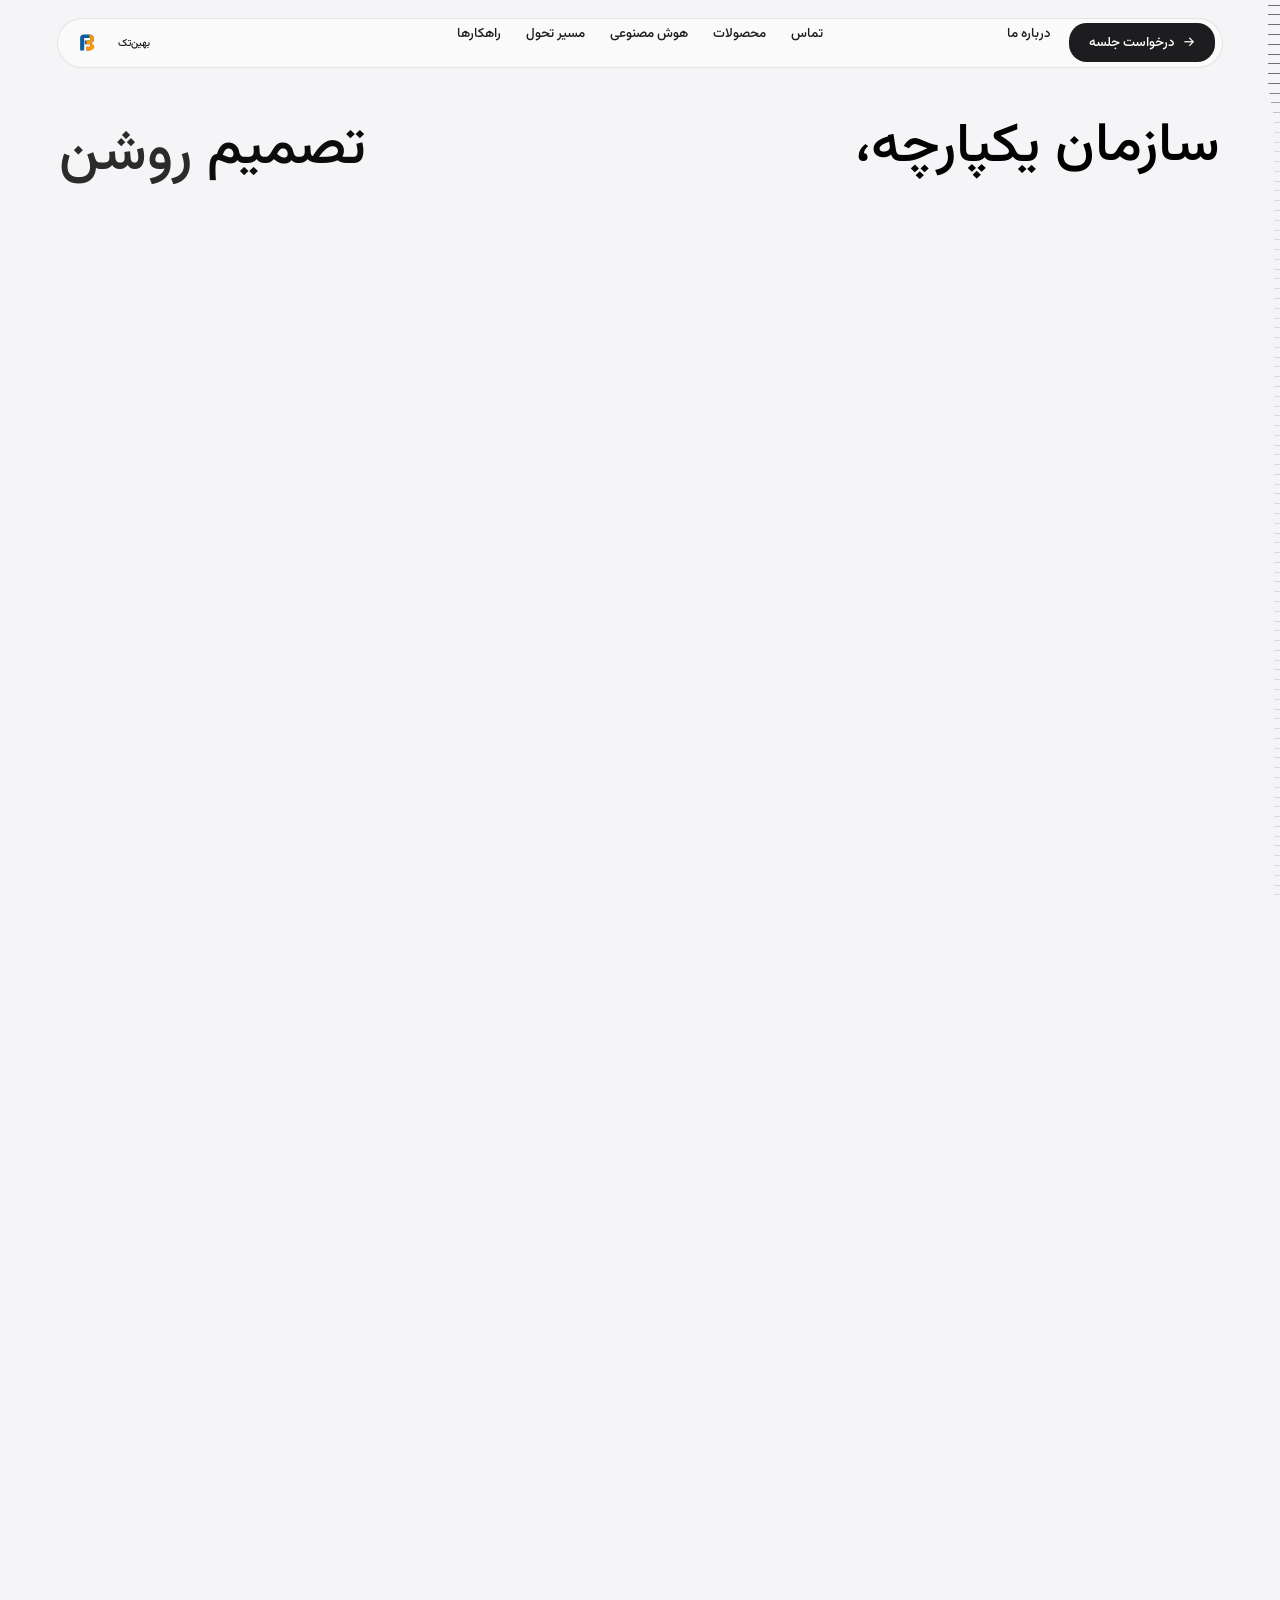
<file: index.html>
<!DOCTYPE html>

<html lang="fa" translate="no"><head><script id="behin-base-path">(()=>{const p=location.pathname,i=p.indexOf('/legal/'),base=i>=0?p.slice(0,i+1):p.endsWith('/')?p:p.slice(0,p.lastIndexOf('/')+1);window.__BEHIN_BASE_PATH__=base;const b=document.createElement('base');b.href=location.origin+base;document.head.appendChild(b)})();</script><meta charset="utf-8"/><meta content="width=device-width, initial-scale=1, viewport-fit=cover" name="viewport"/><title>بهین راهبرد پارسی | اودین، سندبان و زروان</title><script type="importmap">{"imports":{"#entry":"./_nuxt/BHQQh9CW.js?v=behin5"}}</script><script>matchMedia('(pointer: fine)').matches&&document.documentElement.classList.add('has-ruler')</script><script>history.scrollRestoration='manual';addEventListener('pagehide',function(){history.scrollRestoration='manual'});if(location.hash){document.documentElement.dataset.place=location.hash;history.replaceState(history.state,'',location.pathname+location.search)}</script><style id="theme-tokens">:root{--bg:#f5f5f7;--bg-rgb:245,245,247;--fg:#1d1d1f;--fg-rgb:29,29,31;--on-fg:#ffffff;--on-fg-rgb:255,255,255;--on-media:var(--bg);--glass:rgba(255, 255, 255, 0.5);--glass-rgb:255,255,255;--hairline:rgba(29, 29, 31, 0.1);--hairline-rgb:29,29,31;--logo:#000000;--logo-rgb:0,0,0;--fg-muted:#6e6e73;--fg-muted-rgb:110,110,115;--fg-secondary:rgba(29, 29, 31, 0.8);--fg-secondary-rgb:29,29,31;--border:#e5e5ea;--border-rgb:229,229,234;--track:#ededf0;--track-rgb:237,237,240;--field:#f0f0f2;--field-rgb:240,240,242;--tick:#d9d9d9;--tick-rgb:217,217,217;--scrim:rgba(0, 0, 0, 0.2);--scrim-rgb:0,0,0;--stage:#000000;--stage-rgb:0,0,0;--inverse-bg:#000000;--inverse-bg-rgb:0,0,0;--inverse-fg:var(--bg);--inverse-muted:#98989d;--inverse-muted-rgb:152,152,157;--inverse-border:#2c2c2e;--inverse-border-rgb:44,44,46}</style><style>@font-face{font-family:Inter Tight Fallback\: BlinkMacSystemFont;src:local(BlinkMacSystemFont);size-adjust:103.165%;ascent-override:93.9027%;descent-override:23.381%;line-gap-override:0%}@font-face{font-family:Inter Tight Fallback\: Segoe UI;src:local(Segoe UI);size-adjust:96.9163%;ascent-override:99.9574%;descent-override:24.8886%;line-gap-override:0%}@font-face{font-family:Inter Tight Fallback\: Helvetica Neue;src:local(Helvetica Neue);size-adjust:95.4861%;ascent-override:101.455%;descent-override:25.2614%;line-gap-override:0%}@font-face{font-family:Inter Tight Fallback\: Arial;src:local(Arial);size-adjust:96.3855%;ascent-override:100.508%;descent-override:25.0256%;line-gap-override:0%}@font-face{font-family:Inter Tight Fallback\: Noto Sans;src:local(Noto Sans);size-adjust:90.6514%;ascent-override:106.866%;descent-override:26.6086%;line-gap-override:0%}:root{--space-2:.125rem;--space-4:.25rem;--space-6:.375rem;--space-8:.5rem;--space-10:.625rem;--space-12:.75rem;--space-14:.875rem;--space-16:1rem;--space-20:1.25rem;--space-22:1.375rem;--space-28:1.75rem;--space-32:2rem;--space-36:2.25rem;--space-40:2.5rem;--space-48:3rem;--space-52:3.25rem;--space-64:4rem;--layout-width:90rem;--safe-x:max(env(safe-area-inset-left), env(safe-area-inset-right));--layout-margin:max(var(--space-64), var(--safe-x));--layout-content:82rem;--grid-columns:12;--grid-gutter:var(--space-20);--size-nav:3.5rem;--size-button-s:2rem;--size-button-m:2.5rem;--size-button-l:3.25rem;--radius-xs:.375rem;--radius-s:.5rem;--radius-card:.625rem;--radius-m:.75rem;--radius-l:1rem;--radius-xl:1.25rem;--radius-pill:999px;--border-hairline:1px;--blur-glass:1.25rem;--shadow-caption:0 .5rem 1.5rem #1d1d1f1f;--shadow-card-glow:0 .375rem .875rem -.5rem #ffffff59;--shadow-s:0 .125rem .25rem #00000014;--font-sans:"Inter Tight", "Inter Tight Fallback: BlinkMacSystemFont", "Inter Tight Fallback: Segoe UI", "Inter Tight Fallback: Helvetica Neue", "Inter Tight Fallback: Arial", "Inter Tight Fallback: Noto Sans", sans-serif;--font-size-h1:6.25rem;--font-size-h2:3.25rem;--font-size-h3:2.25rem;--font-size-paragraph:1rem;--font-size-label:.9375rem;--font-size-control:1.75rem;--font-size-value:1.3125rem;--font-size-meta:.75rem;--font-size-body:1.0625rem;--font-size-tablet-h1:5rem;--font-size-tablet-h2:2.75rem;--font-size-tablet-h3:1.875rem;--font-size-mobile-h1:3.5rem;--font-size-mobile-h2:2rem;--font-size-mobile-h3:1.5rem;--font-size-mobile-body:1rem;--leading-h1:.9;--leading-paragraph:1.1;--leading-label:1;--leading-body:1.5;--indent-paragraph:7rem}@media (width<=1024px){:root{--layout-margin:max(var(--space-32), var(--safe-x));--grid-columns:8;--grid-gutter:var(--space-16)}}@media (width<=640px) and (aspect-ratio<=1){:root{--layout-margin:max(var(--space-16), var(--safe-x));--grid-columns:6;--grid-gutter:var(--space-12)}}:root{--color-base-black:#000;--color-base-white:#fff;--color-slate-50:#f8fafc;--color-slate-100:#f1f5f9;--color-slate-200:#e2e8f0;--color-slate-300:#cbd5e1;--color-slate-400:#94a3b8;--color-slate-500:#64748b;--color-slate-600:#475569;--color-slate-700:#334155;--color-slate-800:#1e293b;--color-slate-900:#0f172a;--color-slate-950:#020617;--color-gray-50:#f9fafb;--color-gray-100:#f3f4f6;--color-gray-200:#e5e7eb;--color-gray-300:#d1d5db;--color-gray-400:#9ca3af;--color-gray-500:#6b7280;--color-gray-600:#4b5563;--color-gray-700:#374151;--color-gray-800:#1f2937;--color-gray-900:#111827;--color-gray-950:#030712;--color-zinc-50:#fafafa;--color-zinc-100:#f4f4f5;--color-zinc-200:#e4e4e7;--color-zinc-300:#d4d4d8;--color-zinc-400:#a1a1aa;--color-zinc-500:#71717a;--color-zinc-600:#52525b;--color-zinc-700:#3f3f46;--color-zinc-800:#27272a;--color-zinc-900:#18181b;--color-zinc-950:#09090b;--color-neutral-50:#fafafa;--color-neutral-100:#f5f5f5;--color-neutral-200:#e5e5e5;--color-neutral-300:#d4d4d4;--color-neutral-400:#a3a3a3;--color-neutral-500:#737373;--color-neutral-600:#525252;--color-neutral-700:#404040;--color-neutral-800:#262626;--color-neutral-900:#171717;--color-neutral-950:#0a0a0a;--color-stone-50:#fafaf9;--color-stone-100:#f5f5f4;--color-stone-200:#e7e5e4;--color-stone-300:#d6d3d1;--color-stone-400:#a8a29e;--color-stone-500:#78716c;--color-stone-600:#57534e;--color-stone-700:#44403c;--color-stone-800:#292524;--color-stone-900:#1c1917;--color-stone-950:#0c0a09;--color-red-50:#fef2f2;--color-red-100:#fee2e2;--color-red-200:#fecaca;--color-red-300:#fca5a5;--color-red-400:#f87171;--color-red-500:#ef4444;--color-red-600:#dc2626;--color-red-700:#b91c1c;--color-red-800:#991b1b;--color-red-900:#7f1d1d;--color-red-950:#450a0a;--color-orange-50:#fff7ed;--color-orange-100:#ffedd5;--color-orange-200:#fed7aa;--color-orange-300:#fdba74;--color-orange-400:#fb923c;--color-orange-500:#f97316;--color-orange-600:#ea580c;--color-orange-700:#c2410c;--color-orange-800:#9a3412;--color-orange-900:#7c2d12;--color-orange-950:#431407;--color-amber-50:#fffbeb;--color-amber-100:#fef3c7;--color-amber-200:#fde68a;--color-amber-300:#fcd34d;--color-amber-400:#fbbf24;--color-amber-500:#f59e0b;--color-amber-600:#d97706;--color-amber-700:#b45309;--color-amber-800:#92400e;--color-amber-900:#78350f;--color-amber-950:#451a03;--color-yellow-50:#fefce8;--color-yellow-100:#fef9c3;--color-yellow-200:#fef08a;--color-yellow-300:#fde047;--color-yellow-400:#facc15;--color-yellow-500:#eab308;--color-yellow-600:#ca8a04;--color-yellow-700:#a16207;--color-yellow-800:#854d0e;--color-yellow-900:#713f12;--color-yellow-950:#422006;--color-lime-50:#f7fee7;--color-lime-100:#ecfccb;--color-lime-200:#d9f99d;--color-lime-300:#bef264;--color-lime-400:#a3e635;--color-lime-500:#84cc16;--color-lime-600:#65a30d;--color-lime-700:#4d7c0f;--color-lime-800:#3f6212;--color-lime-900:#365314;--color-lime-950:#111;--color-green-50:#f0fdf4;--color-green-100:#dcfce7;--color-green-200:#bbf7d0;--color-green-300:#86efac;--color-green-400:#4ade80;--color-green-500:#22c55e;--color-green-600:#16a34a;--color-green-700:#15803d;--color-green-800:#166534;--color-green-900:#14532d;--color-green-950:#052e16;--color-emerald-50:#ecfdf5;--color-emerald-100:#d1fae5;--color-emerald-200:#a7f3d0;--color-emerald-300:#6ee7b7;--color-emerald-400:#34d399;--color-emerald-500:#10b981;--color-emerald-600:#059669;--color-emerald-700:#047857;--color-emerald-800:#065f46;--color-emerald-900:#064e3b;--color-emerald-950:#022c22;--color-teal-50:#f0fdfa;--color-teal-100:#ccfbf1;--color-teal-200:#99f6e4;--color-teal-300:#5eead4;--color-teal-400:#2dd4bf;--color-teal-500:#14b8a6;--color-teal-600:#0d9488;--color-teal-700:#0f766e;--color-teal-800:#115e59;--color-teal-900:#134e4a;--color-teal-950:#042f2e;--color-cyan-50:#ecfeff;--color-cyan-100:#cffafe;--color-cyan-200:#a5f3fc;--color-cyan-300:#67e8f9;--color-cyan-400:#22d3ee;--color-cyan-500:#06b6d4;--color-cyan-600:#0891b2;--color-cyan-700:#0e7490;--color-cyan-800:#155e75;--color-cyan-900:#164e63;--color-cyan-950:#083344;--color-sky-50:#f0f9ff;--color-sky-100:#e0f2fe;--color-sky-200:#bae6fd;--color-sky-300:#7dd3fc;--color-sky-400:#38bdf8;--color-sky-500:#0ea5e9;--color-sky-600:#0284c7;--color-sky-700:#0369a1;--color-sky-800:#075985;--color-sky-900:#0c4a6e;--color-sky-950:#082f49;--color-blue-50:#eff6ff;--color-blue-100:#dbeafe;--color-blue-200:#bfdbfe;--color-blue-300:#93c5fd;--color-blue-400:#60a5fa;--color-blue-500:#3b82f6;--color-blue-600:#2563eb;--color-blue-700:#1d4ed8;--color-blue-800:#1e40af;--color-blue-900:#1e3a8a;--color-blue-950:#172554;--color-indigo-50:#eef2ff;--color-indigo-100:#e0e7ff;--color-indigo-200:#c7d2fe;--color-indigo-300:#a5b4fc;--color-indigo-400:#818cf8;--color-indigo-500:#6366f1;--color-indigo-600:#4f46e5;--color-indigo-700:#4338ca;--color-indigo-800:#3730a3;--color-indigo-900:#312e81;--color-indigo-950:#1e1b4b;--color-violet-50:#f5f3ff;--color-violet-100:#ede9fe;--color-violet-200:#ddd6fe;--color-violet-300:#c4b5fd;--color-violet-400:#a78bfa;--color-violet-500:#8b5cf6;--color-violet-600:#7c3aed;--color-violet-700:#6d28d9;--color-violet-800:#5b21b6;--color-violet-900:#4c1d95;--color-violet-950:#2e1065;--color-purple-50:#faf5ff;--color-purple-100:#f3e8ff;--color-purple-200:#e9d5ff;--color-purple-300:#d8b4fe;--color-purple-400:#c084fc;--color-purple-500:#a855f7;--color-purple-600:#9333ea;--color-purple-700:#7e22ce;--color-purple-800:#6b21a8;--color-purple-900:#581c87;--color-purple-950:#3b0764;--color-fuchsia-50:#fdf4ff;--color-fuchsia-100:#fae8ff;--color-fuchsia-200:#f5d0fe;--color-fuchsia-300:#f0abfc;--color-fuchsia-400:#e879f9;--color-fuchsia-500:#d946ef;--color-fuchsia-600:#c026d3;--color-fuchsia-700:#a21caf;--color-fuchsia-800:#86198f;--color-fuchsia-900:#701a75;--color-fuchsia-950:#4a044e;--color-pink-50:#fdf2f8;--color-pink-100:#fce7f3;--color-pink-200:#fbcfe8;--color-pink-300:#f9a8d4;--color-pink-400:#f472b6;--color-pink-500:#ec4899;--color-pink-600:#db2777;--color-pink-700:#be185d;--color-pink-800:#9d174d;--color-pink-900:#831843;--color-pink-950:#500724;--color-rose-50:#fff1f2;--color-rose-100:#ffe4e6;--color-rose-200:#fecdd3;--color-rose-300:#fda4af;--color-rose-400:#fb7185;--color-rose-500:#f43f5e;--color-rose-600:#e11d48;--color-rose-700:#be123c;--color-rose-800:#9f1239;--color-rose-900:#881337;--color-rose-950:#4c0519}:root,h1{font-family:var(--font-sans)}h1{font-weight:500;font-size:var(--font-size-h1);line-height:var(--leading-h1)}@media (width<=1024px){h1{font-size:var(--font-size-tablet-h1)}}@media (width<=640px){h1{font-size:var(--font-size-mobile-h1)}}a,abbr,acronym,address,applet,article,aside,audio,b,big,blockquote,body,canvas,caption,center,cite,code,dd,del,details,dfn,div,dl,dt,em,embed,fieldset,figcaption,figure,footer,form,h1,h2,h3,h4,h5,h6,header,hgroup,html,i,iframe,img,ins,kbd,label,legend,li,mark,menu,nav,object,ol,output,p,pre,q,ruby,s,samp,section,small,span,strike,strong,sub,summary,sup,table,tbody,td,tfoot,th,thead,time,tr,tt,u,ul,var,video{vertical-align:baseline;border:0;margin:0;padding:0}html{-webkit-text-size-adjust:100%;-ms-text-size-adjust:100%}a img,fieldset,img{border:none}input[type=email],input[type=tel],input[type=text],textarea{--webkit-appearance:none}button,input[type=submit]{cursor:pointer}button::-moz-focus-inner{border:0;padding:0}input[type=submit]::-moz-focus-inner{border:0;padding:0}textarea{overflow:auto}button,input{border:0;margin:0;padding:0}a,a:focus,button,div,h1,h2,h3,h4,h5,h6,input,select,span,textarea{outline-color:currentColor}ol,ul{list-style-type:none}table{border-spacing:0;border-collapse:collapse;width:100%}html{box-sizing:border-box}*,:after,:before{box-sizing:inherit}a{color:inherit;font:inherit;text-decoration:none}img,picture,svg,video{max-width:100%;display:block}button,input,select,textarea{font:inherit}.container{width:100%;padding-left:var(--layout-margin);padding-right:var(--layout-margin);position:relative}.container--fh{height:100%}.container--nm{padding-left:0;padding-right:0}.grid{grid-template-columns:repeat(var(--grid-columns),1fr);-moz-column-gap:var(--grid-gutter);column-gap:var(--grid-gutter);grid-auto-flow:row;display:grid}.grid,.w-100{width:100%}.w-fit{width:fit-content}.h-100{height:100%}.h-100vh{height:100vh}.m-auto{margin:auto}.ml-auto{margin-left:auto}.mr-auto{margin-right:auto}.mt-1{margin-top:.25rem}.mt-2{margin-top:.5rem}.mt-3{margin-top:.75rem}.mt-4{margin-top:1rem}.mt-5{margin-top:1.25rem}.mt-6{margin-top:1.5rem}.mt-7{margin-top:1.75rem}.mt-8{margin-top:2rem}.mb-1{margin-bottom:.25rem}.mb-2{margin-bottom:.5rem}.mb-3{margin-bottom:.75rem}.mb-4{margin-bottom:1rem}.mb-5{margin-bottom:1.25rem}.mb-6{margin-bottom:1.5rem}.mb-7{margin-bottom:1.75rem}.mb-8{margin-bottom:2rem}.ml-1{margin-left:.25rem}.ml-2{margin-left:.5rem}.ml-3{margin-left:.75rem}.ml-4{margin-left:1rem}.ml-5{margin-left:1.25rem}.ml-6{margin-left:1.5rem}.ml-7{margin-left:1.75rem}.ml-8{margin-left:2rem}.mr-1{margin-right:.25rem}.mr-2{margin-right:.5rem}.mr-3{margin-right:.75rem}.mr-4{margin-right:1rem}.mr-5{margin-right:1.25rem}.mr-6{margin-right:1.5rem}.mr-7{margin-right:1.75rem}.mr-8{margin-right:2rem}.pt-1{padding-top:.25rem}.pt-2{padding-top:.5rem}.pt-3{padding-top:.75rem}.pt-4{padding-top:1rem}.pt-5{padding-top:1.25rem}.pt-6{padding-top:1.5rem}.pt-7{padding-top:1.75rem}.pt-8{padding-top:2rem}.pb-1{padding-bottom:.25rem}.pb-2{padding-bottom:.5rem}.pb-3{padding-bottom:.75rem}.pb-4{padding-bottom:1rem}.pb-5{padding-bottom:1.25rem}.pb-6{padding-bottom:1.5rem}.pb-7{padding-bottom:1.75rem}.pb-8{padding-bottom:2rem}.pl-1{padding-left:.25rem}.pl-2{padding-left:.5rem}.pl-3{padding-left:.75rem}.pl-4{padding-left:1rem}.pl-5{padding-left:1.25rem}.pl-6{padding-left:1.5rem}.pl-7{padding-left:1.75rem}.pl-8{padding-left:2rem}.pr-1{padding-right:.25rem}.pr-2{padding-right:.5rem}.pr-3{padding-right:.75rem}.pr-4{padding-right:1rem}.pr-5{padding-right:1.25rem}.pr-6{padding-right:1.5rem}.pr-7{padding-right:1.75rem}.pr-8{padding-right:2rem}.gap-1{gap:.25rem}.gap-2{gap:.5rem}.gap-3{gap:.75rem}.gap-4{gap:1rem}.gap-5{gap:1.25rem}.gap-6{gap:1.5rem}.gap-7{gap:1.75rem}.gap-8{gap:2rem}.flex{display:flex}.justify-between{justify-content:space-between}.justify-center{justify-content:center}.justify-start{justify-content:flex-start}.justify-end{justify-content:flex-end}.align-center{align-items:center}.align-start{align-items:flex-start}.align-end{align-items:flex-end}.flex-column{flex-direction:column}.shrink{flex-shrink:1}.no-shrink{flex-shrink:0}.grow{flex-grow:1}.no-grow{flex-grow:0}.text-center{text-align:center}.text-left{text-align:left}.text-right{text-align:right}.text-ellipsis{text-overflow:ellipsis;white-space:nowrap;overflow:hidden}.hidden{display:none!important}::selection{color:var(--bg);background:var(--fg)}html{--lightningcss-light:initial;--lightningcss-dark: ;color-scheme:light;-webkit-text-decoration-skip-ink:none;text-decoration-skip-ink:none;font-size:max(12px,1.11111vw)}@media (width<=1024px){html{font-size:16px}}@media (width<390px){html{font-size:max(12px,4.10256vw)}}html.lenis.lenis-stopped.is-opening{overflow:visible}html.has-ruler{scrollbar-width:none;-ms-overflow-style:none}html.has-ruler body::-webkit-scrollbar{width:0;height:0;display:none}html.has-ruler::-webkit-scrollbar{width:0;height:0;display:none}html.ruler-grabbing,html.ruler-grabbing *{cursor:grabbing!important}body{color:var(--fg);background-color:var(--bg);font-family:var(--font-sans);font-weight:600;font-size:var(--font-size-paragraph);line-height:var(--leading-paragraph);-webkit-font-smoothing:antialiased;-moz-osx-font-smoothing:grayscale}.fade-enter-from{opacity:0}.fade-enter-active,.fade-leave-active{transition:opacity .3s}.fade-enter,.fade-leave-to{opacity:0}.iconify{flex-shrink:0;width:1em;height:1em;font-size:1rem;display:block}.sr-only{visibility:visible;clip:rect(0,0,0,0);clip-path:inset(50%);white-space:nowrap;border:0;width:1px;height:1px;margin:-1px;padding:0;position:absolute;overflow:hidden}[tabindex="-1"]:focus{outline:none}[data-reveal]{visibility:hidden}.reveal-line-mask{clip-path:inset(0 -.15em -.2em);overflow:visible!important}.reveal-word{white-space:nowrap}[data-reveal=block]{clip-path:inset(-.375rem)}.app-loader__ground{z-index:200;background:var(--bg);position:fixed;inset:0}.app-loader.is-flying .app-loader__ground{display:none}.app-loader.is-fading>*{opacity:0;transition:opacity .3s linear}.app-loader__mark{z-index:200;pointer-events:none;width:4rem;height:4rem;margin:-2rem 0 0 -2rem;position:fixed;top:50%;left:50%}.app-loader__canvas,.app-loader__mark svg{width:100%;height:100%;display:block;position:absolute;inset:0}.app-loader__mark.is-drawn svg{visibility:hidden}@font-face{font-family:Loader Digits;src:url([data-uri])format("woff2");font-weight:500;font-display:block}.app-loader__count{font-family:var(--font-sans);font-weight:500;font-size:var(--font-size-label);line-height:var(--leading-label);font-family:"Loader Digits",var(--font-sans);color:var(--fg);font-variant-numeric:tabular-nums;clip-path:inset(-.15em -.15em -.2em);z-index:200;pointer-events:none;justify-content:center;display:flex;position:fixed;top:calc(50% + 3rem);left:0;right:0}.app-loader__digit{display:inline-block}html.is-loading,html.is-loading.lenis.lenis-stopped{overflow:hidden}html.is-loading .app-nav .app-nav__bar{transform:translateY(calc(-100% - var(--nav-top)))!important}html.is-landing .app-nav .app-nav__bar{transform:none!important}html.is-loading .hero [data-reveal]{visibility:visible}html.is-landing .app-nav__bar>:is(.app-nav__logo,.app-nav__links,.app-nav__right),html.is-loading .app-nav__bar>:is(.app-nav__logo,.app-nav__links,.app-nav__right){visibility:hidden}</style><style>.logo-mark[data-v-39640a56]{flex-shrink:0}</style><style>.logo-wordmark[data-v-f9a31650]{flex-shrink:0;width:4.40725rem;height:1.05381rem}.logo-wordmark--dark[data-v-f9a31650]{width:4.80794rem;height:1.14963rem}</style><style>.logo-lockup[data-v-a3457c20]{align-items:center;gap:.292313rem;display:inline-flex}.logo-lockup--dark[data-v-a3457c20]{gap:.318875rem}</style><style>:where(button.app-link[data-v-50f980ac]){color:inherit;font:inherit;text-align:inherit;background:0 0;border:0;padding:0}.app-link[data-v-50f980ac]{white-space:nowrap;display:inline-flex}.app-link[data-v-50f980ac]:focus-visible{outline-offset:.25rem;outline:2px solid}.app-link__words[data-v-50f980ac]{display:inline-block;position:relative}.app-link__words.is-set .app-link__text[data-v-50f980ac]{color:#0000}.app-link__lines[data-v-50f980ac]{visibility:hidden;clip-path:inset(-.15em -.15em -.2em);position:absolute;inset:0}.app-link__words.is-set .app-link__lines[data-v-50f980ac]{visibility:inherit}.app-link__line[data-v-50f980ac]{position:absolute;inset:0}.app-link__char[data-v-50f980ac]{position:absolute;top:0;left:0}.app-link__char[data-v-50f980ac]:before{content:attr(data-char)}.app-link__label[data-v-50f980ac]{display:inline-block;position:relative}.app-link__label--line[data-v-50f980ac]{--from:0;--to:1}.app-link__label--line[data-v-50f980ac]:after{content:"";height:var(--border-hairline);clip-path:inset(0 calc((1 - var(--to))*100%) 0 calc(var(--from)*100%));background-image:linear-gradient(90deg,currentColor 50%,#0000 50%);background-size:.375rem 100%;position:absolute;bottom:-.125rem;left:0;right:0}.app-link__slot[data-v-50f980ac]{margin-right:var(--space-6);align-items:center;display:flex;position:absolute;top:0;bottom:0;right:100%;overflow:clip}.app-link__arrow[data-v-50f980ac]{opacity:0;display:inline-block;transform:translate(-100%)}</style><style>.app-button[data-v-db62c44e]{--pull-start:0;--pull-end:0;--radius:calc(var(--height)/2);--reach-start:calc(var(--pull-start)*1rem/16);--reach-end:calc(var(--pull-end)*1rem/16);--tip-start:max(var(--radius) / 2, var(--radius) + var(--pull-start) * .075rem);--tip-end:max(var(--radius) / 2, var(--radius) + var(--pull-end) * .075rem);isolation:isolate;border-radius:var(--radius-pill);white-space:nowrap;flex-shrink:0;display:inline-flex;position:relative}.app-button[data-v-db62c44e]:focus-visible{outline:2px solid var(--fg);outline-offset:2px}.app-button__skin[data-v-db62c44e]{z-index:-1;top:0;bottom:0;left:calc(var(--reach-start)*-1);right:calc(var(--reach-end)*-1);border-radius:var(--tip-start) var(--tip-end) var(--tip-end) var(--tip-start)/var(--radius);transform:scaleY(calc(1 - (var(--pull-start) + var(--pull-end))*.003));position:absolute}.app-button__skin[data-v-db62c44e]:after{content:"";border-radius:inherit;background-color:var(--scrim);opacity:0;transition:opacity .4s cubic-bezier(.16,1,.3,1);position:absolute;inset:0}@media (prefers-reduced-motion:reduce){.app-button__skin[data-v-db62c44e]:after{transition:none}}.app-button.is-shaded .app-button__skin[data-v-db62c44e]:after{opacity:1}.app-button__frame[data-v-db62c44e]{padding:0 var(--pad);clip-path:inset(0 calc(var(--reach-end)*-1) 0 calc(var(--reach-start)*-1) round var(--tip-start) var(--tip-end) var(--tip-end) var(--tip-start)/var(--radius));flex:1;justify-content:center;align-items:center;display:flex}.app-button__content[data-v-db62c44e]{align-items:center;gap:var(--space-10);display:inline-flex;position:relative}.app-button__label[data-v-db62c44e]{display:inline-block}.app-button__arrow-end[data-v-db62c44e],.app-button__arrow-start[data-v-db62c44e]{font-size:var(--font-size-label);display:inline-block}.app-button__arrow-end[data-v-db62c44e]:before,.app-button__arrow-start[data-v-db62c44e]:before{content:"→"}.app-button__arrow-start[data-v-db62c44e]{opacity:0;position:absolute;left:0}.app-button--plain .app-button__arrow-end[data-v-db62c44e],.app-button--plain .app-button__arrow-start[data-v-db62c44e]{display:none}.app-button--primary[data-v-db62c44e]{color:var(--on-fg)}.app-button--primary .app-button__skin[data-v-db62c44e]{background-color:var(--fg)}.app-button--secondary[data-v-db62c44e]{color:var(--fg)}.app-button--secondary .app-button__skin[data-v-db62c44e]{background-color:var(--glass);border:var(--border-hairline) solid var(--hairline);-webkit-backdrop-filter:blur(calc(var(--blur-glass)/2));backdrop-filter:blur(calc(var(--blur-glass)/2))}.app-button--secondary .app-button__skin[data-v-db62c44e]:after{inset:calc(var(--border-hairline)*-1)}.app-button--s[data-v-db62c44e]{--height:var(--size-button-s);--pad:var(--space-16);height:var(--height);font-family:var(--font-sans);font-weight:500;font-size:var(--font-size-label);line-height:var(--leading-label)}.app-button--s .app-button__content[data-v-db62c44e]{gap:var(--space-8)}.app-button--m[data-v-db62c44e]{--height:var(--size-button-m);--pad:var(--space-22);font-size:var(--font-size-label)}.app-button--l[data-v-db62c44e],.app-button--m[data-v-db62c44e]{height:var(--height);font-family:var(--font-sans);font-weight:500;line-height:var(--leading-label)}.app-button--l[data-v-db62c44e]{--height:var(--size-button-l);--pad:var(--space-28);font-size:var(--font-size-paragraph)}</style><style>.app-menu-button[data-v-48e754eb]{width:var(--size-button-m);height:var(--size-button-m);border-radius:var(--radius-pill);background-color:var(--glass);border:var(--border-hairline) solid var(--hairline);-webkit-backdrop-filter:blur(calc(var(--blur-glass)/2));backdrop-filter:blur(calc(var(--blur-glass)/2));flex-shrink:0;position:relative}.app-menu-button[data-v-48e754eb]:focus-visible{outline:2px solid var(--fg);outline-offset:2px}.app-menu-button__bar[data-v-48e754eb]{background-color:var(--fg);width:1rem;height:.09375rem;margin:-.046875rem 0 0 -.5rem;transition:transform .2s cubic-bezier(.16,1,.3,1);position:absolute;top:50%;left:50%;transform:translateY(-.203125rem)}.app-menu-button__bar[data-v-48e754eb]:nth-child(2){transform:translateY(.203125rem)}@media (prefers-reduced-motion:reduce){.app-menu-button__bar[data-v-48e754eb]{transition:none}}.is-open .app-menu-button__bar[data-v-48e754eb]{transform:rotate(45deg)}.is-open .app-menu-button__bar[data-v-48e754eb]:nth-child(2){transform:rotate(-45deg)}</style><style>.app-menu__scrim[data-v-4bed7237]{background-color:var(--scrim);position:fixed;inset:0}.app-menu__panel[data-v-4bed7237]{top:calc(100% + var(--space-8));align-items:flex-start;gap:var(--space-12);max-height:calc(100svh - var(--nav-top)*2 - var(--size-nav) - var(--space-8));overscroll-behavior:contain;padding:var(--space-32) var(--space-32) var(--space-48);border-radius:var(--radius-xl);background-color:var(--glass);border:var(--border-hairline) solid var(--hairline);-webkit-backdrop-filter:blur(calc(var(--blur-glass)/2));backdrop-filter:blur(calc(var(--blur-glass)/2));flex-direction:column;display:flex;position:absolute;left:0;right:0;overflow-y:auto}@media (width<=640px) and (aspect-ratio<=1){.app-menu__panel[data-v-4bed7237]{gap:var(--space-16);padding:var(--space-22)}}.app-menu__links[data-v-4bed7237]{gap:var(--space-12);overflow-clip-margin:.3em;flex-direction:column;display:flex;overflow:clip}.app-menu__link[data-v-4bed7237]{color:var(--fg);font-family:var(--font-sans);font-weight:500;font-size:var(--font-size-h2);line-height:1}@media (width<=1024px){.app-menu__link[data-v-4bed7237]{font-size:var(--font-size-tablet-h2)}}@media (width<=640px){.app-menu__link[data-v-4bed7237]{font-size:var(--font-size-mobile-h2)}}.app-menu__rule[data-v-4bed7237]{background-color:var(--hairline);border:0;align-self:stretch;height:1px;margin:0;display:none}@media (width<=640px) and (aspect-ratio<=1){.app-menu__rule[data-v-4bed7237]{display:block}}.app-menu__sign-in[data-v-4bed7237]{display:none}@media (width<=640px) and (aspect-ratio<=1){.app-menu__sign-in[data-v-4bed7237]{display:inline-flex}}</style><style>.app-nav[data-v-a799f99b]{--nav-top:var(--space-20);z-index:100;top:var(--nav-top);left:var(--layout-margin);right:var(--layout-margin);position:fixed}.app-nav[data-v-a799f99b]:not(.app-nav--active){pointer-events:none}@media (width<=1024px){.app-nav[data-v-a799f99b]{--nav-top:1.5rem}}@media (width<=640px) and (aspect-ratio<=1){.app-nav[data-v-a799f99b]{--nav-top:var(--space-16)}}.app-nav__bar[data-v-a799f99b]{z-index:1;height:var(--size-nav);padding-left:var(--space-22);padding-right:var(--space-8);border-radius:var(--radius-pill);transform:translateY(calc(-100% - var(--nav-top)));background-color:var(--glass);border:var(--border-hairline) solid var(--hairline);-webkit-backdrop-filter:blur(calc(var(--blur-glass)/2));backdrop-filter:blur(calc(var(--blur-glass)/2));justify-content:space-between;align-items:center;transition:transform .45s cubic-bezier(.16,1,.3,1);display:flex;position:relative;overflow:clip}@media (width<=640px) and (aspect-ratio<=1){.app-nav__bar[data-v-a799f99b]{padding-left:var(--space-16)}}:is(.app-nav--active .app-nav__bar[data-v-a799f99b],.app-nav--coming .app-nav__bar[data-v-a799f99b],.app-nav:has(:focus-visible) .app-nav__bar[data-v-a799f99b]){transform:none}.app-nav__logo[data-v-a799f99b]{display:flex}.app-nav__mark[data-v-a799f99b]{display:none}@media (width<=640px) and (aspect-ratio<=1){.app-nav__mark[data-v-a799f99b]{display:block}.app-nav__lockup[data-v-a799f99b]{display:none}}.app-nav__links[data-v-a799f99b]{align-items:center;gap:var(--space-28);display:flex;position:absolute;top:50%;left:50%;transform:translate(-50%,-50%)}@media (width<=1024px){.app-nav__links[data-v-a799f99b]{display:none}}.app-nav__right[data-v-a799f99b]{align-items:center;gap:var(--space-20);display:flex}@media (width<=1024px){.app-nav__right[data-v-a799f99b]{gap:var(--space-12)}}@media (width<=640px) and (aspect-ratio<=1){.app-nav__right[data-v-a799f99b]{gap:var(--space-8)}}.app-nav__link[data-v-a799f99b],.app-nav__sign-in[data-v-a799f99b]{font-family:var(--font-sans);font-weight:500;font-size:var(--font-size-label);line-height:var(--leading-label);color:var(--fg)}@media (width<=640px) and (aspect-ratio<=1){.app-nav__sign-in[data-v-a799f99b]{display:none}}.app-nav__menu-button[data-v-a799f99b]{display:none}@media (width<=1024px){.app-nav__menu-button[data-v-a799f99b]{display:block}}</style><style>.scroll-ruler[data-v-733eba8e]{z-index:90;cursor:pointer;touch-action:none;-webkit-user-select:none;user-select:none;width:.875rem;position:fixed;top:0;bottom:0;right:0}.scroll-ruler__canvas[data-v-733eba8e]{pointer-events:none;width:100%;height:100%;position:absolute;inset:0}</style><style>html.lenis,html.lenis body{height:auto}.lenis:not(.lenis-autoToggle).lenis-stopped{overflow:clip}.lenis [data-lenis-prevent-horizontal],.lenis [data-lenis-prevent-touch],.lenis [data-lenis-prevent-vertical],.lenis [data-lenis-prevent-wheel],.lenis [data-lenis-prevent]{overscroll-behavior:contain}.lenis.lenis-smooth iframe{pointer-events:none}.lenis.lenis-autoToggle{transition-behavior:allow-discrete;transition-property:overflow;transition-duration:1ms}</style><style>.film[data-v-02f47fdf]{--card-w:6.625rem;--card-h:9.375rem;--gap:var(--space-8);--pill:1.625rem;--pill-gap:var(--space-8);--ruler-h:.75rem;--ruler-gap:var(--space-10);--inset:var(--space-8);--pitch:calc(var(--card-w) + var(--gap));width:100%;height:calc(var(--pill) + var(--pill-gap) + var(--ruler-h) + var(--ruler-gap) + var(--card-h));pointer-events:none;-webkit-user-select:none;user-select:none;position:relative;overflow-x:clip}@media (width<=1024px){.film[data-v-02f47fdf]{--card-w:9.375rem;--card-h:13.25rem;--gap:var(--space-10)}}@media (width<=640px) and (aspect-ratio<=1){.film[data-v-02f47fdf]{--card-w:4.5rem;--card-h:6.375rem;--gap:var(--space-6);--pill:1.5rem;--pill-gap:var(--space-6);--ruler-h:.625rem;--ruler-gap:var(--space-8);--inset:var(--space-6)}}.film__time[data-v-02f47fdf]{font-family:var(--font-sans);font-weight:500;font-size:var(--font-size-label);line-height:var(--leading-label);height:var(--pill);padding:0 var(--space-10);border-radius:var(--radius-pill);color:var(--on-fg);font-variant-numeric:tabular-nums;align-items:center;display:flex;top:0;left:50%;transform:translate(-50%)}.film__playhead[data-v-02f47fdf],.film__time[data-v-02f47fdf]{z-index:1;background:var(--fg);position:absolute}.film__playhead[data-v-02f47fdf]{top:var(--pill);bottom:calc(var(--space-8)*-1);width:.125rem;left:calc(50% - .0625rem)}.film__track[data-v-02f47fdf]{--played:0;top:calc(var(--pill) + var(--pill-gap));gap:var(--ruler-gap);transform:translateX(calc((var(--reach) + .5 + var(--played))*-1*var(--pitch)));will-change:transform;flex-direction:column;display:flex;position:absolute;left:50%}.film__ruler[data-v-02f47fdf]{height:var(--ruler-h);background:repeating-linear-gradient(to right,var(--tick) 0 1px,transparent 1px var(--pitch)),repeating-linear-gradient(to right,var(--tick) 0 1px,transparent 1px calc(var(--pitch)/4)) 0 100%/100% 50% no-repeat}.film__strip[data-v-02f47fdf]{display:flex}.film__frame[data-v-02f47fdf]{width:var(--pitch);height:var(--card-h);padding:0 calc(var(--gap)/2);flex:none}.film__poster[data-v-02f47fdf]{-o-object-fit:cover;object-fit:cover;width:100%}.film__empty[data-v-02f47fdf],.film__poster[data-v-02f47fdf]{border-radius:var(--radius-s);height:100%;display:block}.film__empty[data-v-02f47fdf]{font-family:var(--font-sans);font-weight:500;font-size:var(--font-size-label);line-height:var(--leading-label);padding:calc(var(--inset) - 1px);border:1px dashed var(--fg);color:var(--fg-muted)}</style><style>.not-found[data-v-09908026]{--words-gap:var(--space-40);--film-gap:var(--space-36);min-height:100svh;padding-top:calc(var(--space-20) + var(--size-nav));flex-direction:column;display:flex}@media (width<=1024px){.not-found[data-v-09908026]{--words-gap:var(--space-32);--film-gap:var(--space-64)}}@media (width<=640px) and (aspect-ratio<=1){.not-found[data-v-09908026]{--words-gap:1.5rem;--film-gap:var(--space-36);padding-top:calc(var(--space-16) + var(--size-nav))}}.not-found__body[data-v-09908026]{width:100%;padding:var(--space-32) 0;margin:auto 0}.not-found__words[data-v-09908026]{align-items:center;gap:var(--words-gap);padding:0 var(--layout-margin);text-align:center;flex-direction:column;display:flex}.not-found__title[data-v-09908026]{font-family:var(--font-sans);font-weight:500;font-size:var(--font-size-h1);line-height:var(--leading-h1)}@media (width<=1024px){.not-found__title[data-v-09908026]{font-size:var(--font-size-tablet-h1)}}@media (width<=640px){.not-found__title[data-v-09908026]{font-size:var(--font-size-mobile-h1)}}.not-found__title[data-v-09908026]{color:var(--fg);margin:0;line-height:1}.not-found__quiet[data-v-09908026]{color:var(--fg-muted)}.not-found__text[data-v-09908026]{font-family:var(--font-sans);font-weight:600;font-size:var(--font-size-paragraph);line-height:var(--leading-paragraph);color:var(--fg);margin:0}@media (aspect-ratio>1),(width>640px){.not-found__break[data-v-09908026]{display:none}}.not-found__actions[data-v-09908026]{gap:var(--space-12);display:flex}@media (width<=640px) and (aspect-ratio<=1){.not-found__actions[data-v-09908026]{flex-direction:column;align-items:center}}.not-found__film[data-v-09908026]{margin-top:var(--film-gap)}</style><style>.logo-carousel[data-v-31aace83]{aspect-ratio:1;display:block;position:relative}.logo-carousel__canvas[data-v-31aace83],.logo-carousel__still[data-v-31aace83]{width:100%;height:100%;position:absolute;inset:0}.logo-carousel.is-drawn .logo-carousel__still[data-v-31aace83]{visibility:hidden}</style><style>.app-footer[data-v-12c0fe59]{z-index:2;gap:var(--space-64);padding:var(--space-64) var(--layout-margin) var(--space-32);background:var(--inverse-bg);color:var(--inverse-fg);flex-direction:column;display:flex;position:relative}@media (width<=1024px){.app-footer[data-v-12c0fe59]{padding-top:var(--space-48)}}@media (width<=640px) and (aspect-ratio<=1){.app-footer[data-v-12c0fe59]{gap:var(--space-48)}}.app-footer__top[data-v-12c0fe59]{gap:var(--space-20);padding-bottom:var(--space-32);display:flex}@media (width<=1024px){.app-footer__top[data-v-12c0fe59]{gap:var(--space-48);flex-direction:column;padding-bottom:0}}@media (width<=640px) and (aspect-ratio<=1){.app-footer__top[data-v-12c0fe59]{gap:var(--space-40)}}.app-footer__brand[data-v-12c0fe59]{align-items:flex-start;gap:var(--space-20);flex-direction:column;flex:1;display:flex}@media (width<=640px) and (aspect-ratio<=1){.app-footer__brand[data-v-12c0fe59]{gap:var(--space-16)}}.app-footer__line[data-v-12c0fe59]{font-family:var(--font-sans);font-weight:500;font-size:var(--font-size-h2);line-height:1}@media (width<=1024px){.app-footer__line[data-v-12c0fe59]{font-size:var(--font-size-tablet-h2)}}@media (width<=640px){.app-footer__line[data-v-12c0fe59]{font-size:var(--font-size-mobile-h2)}}.app-footer__line[data-v-12c0fe59]{white-space:nowrap;margin:0}.app-footer__mail[data-v-12c0fe59]{font-family:var(--font-sans);font-weight:500;font-size:var(--font-size-paragraph);line-height:var(--leading-label);color:var(--inverse-fg)}.app-footer__links[data-v-12c0fe59]{gap:var(--space-20);padding-top:var(--space-8);flex:1;display:flex}@media (width<=1024px){.app-footer__links[data-v-12c0fe59]{gap:var(--space-16);padding-top:0}}@media (width<=640px) and (aspect-ratio<=1){.app-footer__links[data-v-12c0fe59]{gap:var(--space-32);flex-direction:column}}.app-footer__pages[data-v-12c0fe59]{display:contents}@media (width<=1024px){.app-footer__pages[data-v-12c0fe59]{gap:var(--space-16);flex:1;display:flex}}@media (width<=640px) and (aspect-ratio<=1){.app-footer__pages[data-v-12c0fe59]{gap:var(--space-12)}}.app-footer__column[data-v-12c0fe59]{align-items:flex-start;gap:var(--space-10);flex-direction:column;flex:1;min-width:0;display:flex}@media (width<=1024px){.app-footer__column[data-v-12c0fe59]{gap:var(--space-14)}}.app-footer__title[data-v-12c0fe59]{font-size:var(--font-size-label);color:var(--inverse-muted)}.app-footer__link[data-v-12c0fe59],.app-footer__title[data-v-12c0fe59]{font-family:var(--font-sans);font-weight:500;line-height:var(--leading-label)}.app-footer__link[data-v-12c0fe59]{font-size:var(--font-size-paragraph);color:var(--inverse-fg);position:relative}.app-footer__link.is-current[data-v-12c0fe59]:after{content:"";height:var(--border-hairline);background-image:linear-gradient(90deg,currentColor 50%,#0000 50%);background-size:.375rem 100%;position:absolute;bottom:-.125rem;left:0;right:0}.app-footer__legal[data-v-12c0fe59]{align-items:flex-start;gap:var(--space-10);flex-direction:column;display:flex}@media (width<=1024px){.app-footer__legal[data-v-12c0fe59]{justify-items:start;gap:var(--space-14) var(--space-16);grid-template-rows:repeat(4,auto);grid-template-columns:1fr 1fr;grid-auto-flow:column;width:100%;display:grid}}@media (width<=640px) and (aspect-ratio<=1){.app-footer__legal[data-v-12c0fe59]{-moz-column-gap:var(--space-12);column-gap:var(--space-12)}}.app-footer__sign[data-v-12c0fe59]{gap:var(--space-40);flex-direction:column;display:flex}@media (width<=1024px){.app-footer__sign[data-v-12c0fe59]{gap:var(--space-32)}}@media (width<=640px) and (aspect-ratio<=1){.app-footer__sign[data-v-12c0fe59]{gap:var(--space-20)}}.app-footer__lockup[data-v-12c0fe59]{-moz-column-gap:4.81227%;align-items:center;column-gap:4.81227%;display:flex}.app-footer__mark[data-v-12c0fe59]{flex-shrink:0;width:22.6354%}.app-footer__wordmark[data-v-12c0fe59]{flex-shrink:0;width:72.5524%;height:auto}.app-footer__bottom[data-v-12c0fe59]{justify-content:space-between;gap:var(--space-16);white-space:nowrap;display:flex}.app-footer__small[data-v-12c0fe59]{color:var(--inverse-muted)}.app-footer__credit[data-v-12c0fe59],.app-footer__small[data-v-12c0fe59]{font-family:var(--font-sans);font-weight:500;font-size:var(--font-size-label);line-height:var(--leading-label);flex:1 0 0}.app-footer__credit[data-v-12c0fe59]{text-align:right;color:var(--inverse-fg)}.app-footer__hint[data-v-12c0fe59]{font-family:var(--font-sans);font-weight:500;font-size:var(--font-size-label);line-height:var(--leading-label);color:var(--inverse-muted);display:none}@media (width>=1100px) and (hover:hover) and (pointer:fine) and (prefers-reduced-motion:no-preference){.app-footer__hint[data-v-12c0fe59]{display:block}}.app-footer__studio[data-v-12c0fe59]{color:inherit;text-underline-position:from-font;text-decoration:underline}</style><style>.story-scene[data-v-aafda1ff]{z-index:-1;pointer-events:none;width:100%;height:100%;display:block;position:fixed;inset:0}.story-scene[hidden][data-v-aafda1ff]{display:none}.story-scene[data-v-aafda1ff]:not(.is-drawn){visibility:hidden}</style><style>.hero[data-v-321f34ea]{height:100svh;position:relative;overflow:hidden}.hero__container[data-v-321f34ea]{z-index:2;mix-blend-mode:difference;color:#f5f5f7;justify-content:space-between;align-items:center;gap:var(--space-40);flex-direction:column;min-height:100%;padding-top:8.0625rem;padding-bottom:1.5625rem;display:flex;position:relative}@media (width<=1024px){.hero__container[data-v-321f34ea]{padding-top:8.5rem;padding-bottom:3rem}}@media (width<=640px) and (aspect-ratio<=1){.hero__container[data-v-321f34ea]{padding-top:6.5rem;padding-bottom:2rem}}.hero__title[data-v-321f34ea]{width:100%;font-family:var(--font-sans);font-weight:500;font-size:var(--font-size-h1);line-height:var(--leading-h1);justify-content:space-between;align-items:center;padding:0 .1875rem 0 .125rem;display:flex;position:relative}@media (width<=1024px){.hero__title[data-v-321f34ea]{font-size:var(--font-size-tablet-h1)}}@media (width<=640px){.hero__title[data-v-321f34ea]{font-size:var(--font-size-mobile-h1)}}@media (width<=1024px){.hero__title[data-v-321f34ea]{align-items:flex-start;gap:var(--space-8);flex-direction:column;padding:0}}.hero__title-group-1[data-v-321f34ea]{width:min-content}.hero__title-group-2[data-v-321f34ea]{text-align:right;width:4.7em}@media (width<=1024px){.hero__title-group-2[data-v-321f34ea]{align-self:flex-end}}.hero__marquee[data-v-321f34ea]{clip-path:inset(-.5em 0);display:inline-block;position:relative}.hero__marquee-size[data-v-321f34ea]{visibility:hidden}.hero__marquee-copy[data-v-321f34ea]:before,.hero__marquee-size[data-v-321f34ea]:before{content:attr(data-word)}.hero__marquee-track[data-v-321f34ea]{white-space:nowrap;will-change:transform;animation:3s linear infinite hero-marquee-321f34ea;display:flex;position:absolute;top:0;left:0}@media (prefers-reduced-motion:reduce){.hero__marquee-track[data-v-321f34ea]{animation:none}}.hero__marquee-word[data-v-321f34ea]{padding-right:.25em}@keyframes hero-marquee-321f34ea{to{transform:translate(-50%)}}.hero__texts[data-v-321f34ea]{--step:13.875rem;gap:var(--space-12);flex-direction:column;font-weight:600;display:flex}@media (width<=1024px){.hero__texts[data-v-321f34ea]{--step:12.5rem}}@media (width<=640px) and (aspect-ratio<=1){.hero__texts[data-v-321f34ea]{--step:6.625rem}}.hero__text-1[data-v-321f34ea]{max-width:17.375rem}@media (width<=640px) and (aspect-ratio<=1){.hero__text-1[data-v-321f34ea]{max-width:14.75rem}}.hero__text-2[data-v-321f34ea]{margin-left:var(--step);max-width:16.0625rem}@media (width<=640px) and (aspect-ratio<=1){.hero__text-2[data-v-321f34ea]{max-width:14.375rem}}.hero__text-3[data-v-321f34ea]{margin-left:calc(var(--step)*2)}</style><style>.handoff[data-v-907669fe]{z-index:1;background:var(--bg);position:relative}.handoff-layer[data-v-907669fe]{z-index:1;visibility:hidden;pointer-events:none;position:fixed;inset:0}.handoff-layer__screen[data-v-907669fe]{--scale:.66;--corner:1.25rem;border-radius:var(--corner);background:var(--bg);width:100vw;height:100vh;box-shadow:0 calc(.125rem/var(--scale)) calc(.25rem/var(--scale)) #00000014;transform-origin:0 0;will-change:transform;pointer-events:auto;cursor:pointer;display:block;position:absolute;top:0;left:0;overflow:hidden}.handoff-layer__frame[data-v-907669fe]{-o-object-fit:cover;object-fit:cover;-o-object-position:50% 0;object-position:50% 0;pointer-events:none;border:0;width:100%;height:100%;display:block}.handoff-layer__capsule[data-v-907669fe]{align-items:center;gap:var(--space-12);padding:var(--space-12) var(--space-20);border-radius:var(--radius-pill);background:var(--on-fg);box-shadow:var(--shadow-caption);display:flex;position:absolute;bottom:1.5rem;left:50%;transform:translate(-50%)}.handoff-layer__label[data-v-907669fe]{font-family:var(--font-sans);font-weight:500;font-size:var(--font-size-paragraph);line-height:var(--leading-label);color:var(--fg);white-space:nowrap}.handoff-layer__track[data-v-907669fe]{border-radius:var(--radius-pill);background:var(--border);width:3.5rem;height:.1875rem;overflow:hidden}.handoff-layer__fill[data-v-907669fe]{background:var(--fg);transform-origin:0;height:100%;transition:transform .12s linear;display:block;transform:scaleX(0)}</style><style>.library[data-v-d4641817]{height:100svh;position:relative;overflow:hidden}.library__frame[data-v-d4641817]{align-items:center;height:100%;padding:6rem 0;display:flex;position:relative}@media (width<=1024px){.library__frame[data-v-d4641817]{height:auto;min-height:100%;padding:0 0 var(--space-64);flex-direction:column;align-items:stretch}}@media (width<=640px) and (aspect-ratio<=1){.library__frame[data-v-d4641817]{padding-bottom:var(--space-32)}}.library__wall[data-v-d4641817]{visibility:visible;pointer-events:none;width:51.5625rem;position:absolute;top:0;bottom:0;left:-7.1875rem}@media (width<=1024px){.library__wall[data-v-d4641817]{flex:1 0 auto;width:auto;min-height:15rem;position:relative;left:0}}@media (width<=640px) and (aspect-ratio<=1){.library__wall[data-v-d4641817]{min-height:10rem}}.library__wall-image[data-v-d4641817]{-o-object-fit:cover;object-fit:cover;width:100%;height:100%;position:absolute;inset:0}@media (width<=1024px){.library__container[data-v-d4641817]{padding-top:3.5rem}}@media (width<=640px) and (aspect-ratio<=1){.library__container[data-v-d4641817]{padding-top:var(--space-32)}}.library__text[data-v-d4641817]{align-items:flex-start;gap:var(--space-52);flex-direction:column;grid-column:8/-1;display:flex}@media (width<=1024px){.library__text[data-v-d4641817]{gap:var(--space-40);grid-column:1/-1}}@media (width<=640px) and (aspect-ratio<=1){.library__text[data-v-d4641817]{gap:var(--space-28)}}.library__action[data-v-d4641817]{display:flex}.library__heading[data-v-d4641817]{gap:var(--space-40);flex-direction:column;display:flex}@media (width<=1024px){.library__heading[data-v-d4641817]{gap:var(--space-32)}}@media (width<=640px) and (aspect-ratio<=1){.library__heading[data-v-d4641817]{gap:var(--space-20)}}.library__title[data-v-d4641817]{font-family:var(--font-sans);font-weight:500;font-size:var(--font-size-h1);line-height:var(--leading-h1)}@media (width<=1024px){.library__title[data-v-d4641817]{font-size:var(--font-size-tablet-h1)}}@media (width<=640px){.library__title[data-v-d4641817]{font-size:var(--font-size-mobile-h1)}}.library__title[data-v-d4641817]{max-width:4.77em}@media (width<=1024px){.library__title[data-v-d4641817]{max-width:none}}.library__copy[data-v-d4641817]{--step:13.8125rem;align-items:flex-start;gap:var(--space-12);font-family:var(--font-sans);font-weight:600;font-size:var(--font-size-paragraph);line-height:var(--leading-paragraph);flex-direction:column;display:flex}@media (width<=640px) and (aspect-ratio<=1){.library__copy[data-v-d4641817]{--step:8.625rem}}.library__copy-1[data-v-d4641817],.library__copy-2[data-v-d4641817]{max-width:16rem}@media (width<=640px) and (aspect-ratio<=1){.library__copy-1[data-v-d4641817],.library__copy-2[data-v-d4641817]{max-width:13.75rem}}.library__copy-2[data-v-d4641817]{margin-left:var(--step)}</style><style>.app-ruler[data-v-d73b2274]{flex:none;width:1.25rem;position:relative}.app-ruler__canvas[data-v-d73b2274]{width:100%;height:100%;position:absolute;inset:0}</style><style>.categories[data-v-dbfd8d2e]{--drum:0;align-items:safe center;height:100svh;padding:2rem 0 1.25rem;display:flex;position:relative;overflow:hidden}@media (width<=1024px){.categories[data-v-dbfd8d2e]{padding:var(--space-64) 0}}@media (width<=640px) and (aspect-ratio<=1){.categories[data-v-dbfd8d2e]{--drum:1;--top:1.125rem;padding:var(--top) 0 1.5rem;flex-direction:column;align-items:stretch}}.categories__body[data-v-dbfd8d2e]{font-family:var(--font-sans);font-weight:500;font-size:var(--font-size-h1);line-height:var(--leading-h1)}@media (width<=1024px){.categories__body[data-v-dbfd8d2e]{font-size:var(--font-size-tablet-h1)}}@media (width<=640px){.categories__body[data-v-dbfd8d2e]{font-size:var(--font-size-mobile-h1)}}.categories__body[data-v-dbfd8d2e]{font-size:clamp(var(--font-size-tablet-h1),(100svh - 3.25rem)/6.9,var(--font-size-h1));position:static}@media (width<=1024px){.categories__body[data-v-dbfd8d2e]{font-size:clamp(var(--font-size-mobile-h1),(100svh - 8rem)/8.7,var(--font-size-tablet-h1))}}@media (width<=640px) and (aspect-ratio<=1){.categories__body[data-v-dbfd8d2e]{--room:max(7.5rem, 100svh - 25.3125rem);font-size:var(--font-size-mobile-h1);flex-direction:column;flex:1;display:flex;position:relative}}.categories__cards[data-v-dbfd8d2e]{top:0;bottom:0;right:0;left:calc(var(--layout-margin) + ((100% - 2*var(--layout-margin) - 11*var(--grid-gutter))/12 + var(--grid-gutter))*7);pointer-events:none;position:absolute}@media (width<=1024px){.categories__cards[data-v-dbfd8d2e]{left:calc(50% + 1.4375rem)}}@media (width<=640px) and (aspect-ratio<=1){.categories__cards[data-v-dbfd8d2e]{min-height:var(--room);flex:1;display:flex;position:relative;inset:auto}}.categories__field[data-v-dbfd8d2e]{position:absolute;inset:0}@media (width<=640px) and (aspect-ratio<=1){.categories__field[data-v-dbfd8d2e]{inset:calc(var(--top)*-1) calc(var(--layout-margin)*-1) 0}}.categories__still[data-v-dbfd8d2e]{height:min(var(--d-height) * .0625rem,100svh - 5.21875rem);position:absolute;top:50%;left:0;right:0;transform:translateY(-50%)}@media (width<=1024px){.categories__still[data-v-dbfd8d2e]{height:min(var(--t-height) * .0625rem,100svh - 8rem)}}@media (width<=640px) and (aspect-ratio<=1){.categories__still[data-v-dbfd8d2e]{width:min(100%,var(--room) * var(--p-ratio));height:auto;aspect-ratio:var(--p-ratio);margin:auto;position:relative;top:auto;transform:none}}.categories__card[data-v-dbfd8d2e]{top:var(--d-y);left:var(--d-x);width:var(--d-w);aspect-ratio:3/4;-o-object-fit:cover;object-fit:cover;border-radius:var(--radius-card);height:auto;box-shadow:var(--shadow-card-glow);position:absolute}@media (width<=1024px){.categories__card[data-v-dbfd8d2e]{top:var(--t-y);left:var(--t-x);width:var(--t-w)}}@media (width<=640px) and (aspect-ratio<=1){.categories__card[data-v-dbfd8d2e]{top:var(--p-y);left:var(--p-x);width:var(--p-w)}}.categories__list[data-v-dbfd8d2e]{gap:var(--space-10);-webkit-mask-image:linear-gradient(transparent var(--mask-top,-1px),#000 calc(var(--mask-top,-1px) + var(--fade-top,0px)),#000 calc(var(--mask-bottom,100%) - var(--fade-bottom,0px)),transparent var(--mask-bottom,100%));-webkit-mask-image:linear-gradient(transparent var(--mask-top,-1px),#000 calc(var(--mask-top,-1px) + var(--fade-top,0px)),#000 calc(var(--mask-bottom,100%) - var(--fade-bottom,0px)),transparent var(--mask-bottom,100%));mask-image:linear-gradient(transparent var(--mask-top,-1px),#000 calc(var(--mask-top,-1px) + var(--fade-top,0px)),#000 calc(var(--mask-bottom,100%) - var(--fade-bottom,0px)),transparent var(--mask-bottom,100%));display:flex;position:relative}@media (width<=640px) and (aspect-ratio<=1){.categories__list[data-v-dbfd8d2e]{flex:none;height:21.875rem;margin-top:.8125rem;overflow:hidden}.categories__ruler[data-v-dbfd8d2e]{position:absolute;top:0;bottom:0;left:0}}.categories__rows[data-v-dbfd8d2e]{position:relative}@media (width<=640px) and (aspect-ratio<=1){.categories__rows[data-v-dbfd8d2e]{margin-left:1.875rem}}.categories__items[data-v-dbfd8d2e]{flex-direction:column;gap:.1em;display:flex}@media (width<=1024px){.categories__items[data-v-dbfd8d2e]{gap:.4em}}@media (width<=640px) and (aspect-ratio<=1){.categories__items[data-v-dbfd8d2e]{gap:var(--space-20)}}.categories__item[data-v-dbfd8d2e]{white-space:nowrap}.categories__name[data-v-dbfd8d2e]{display:block}.categories__name[data-v-dbfd8d2e] .reveal-line-mask{clip-path:inset(0 -100vw -.2em -.15em)}.categories__pick[data-v-dbfd8d2e]{color:inherit;font:inherit;letter-spacing:inherit;text-align:left;cursor:pointer;background:0 0;border:0;padding:0;display:block}.categories__letter[data-v-dbfd8d2e]{display:inline-block}.categories__arrow[data-v-dbfd8d2e]{padding-right:.2em;position:absolute;top:0;left:0}@media (width<=640px) and (aspect-ratio<=1){.categories__arrow[data-v-dbfd8d2e]{padding-right:var(--space-12)}}.categories__arrow>span[data-v-dbfd8d2e]{display:block}</style><style>.shortcut[data-v-d0b20763]{z-index:2;mix-blend-mode:difference;height:100svh;color:var(--on-fg);justify-content:center;align-items:center;display:flex;position:relative;overflow:hidden}.shortcut__ride[data-v-d0b20763]{will-change:transform;flex:none}.shortcut__title[data-v-d0b20763]{font-family:var(--font-sans);font-weight:500;font-size:var(--font-size-h1);line-height:var(--leading-h1)}@media (width<=1024px){.shortcut__title[data-v-d0b20763]{font-size:var(--font-size-tablet-h1)}}@media (width<=640px){.shortcut__title[data-v-d0b20763]{font-size:var(--font-size-mobile-h1)}}.shortcut__title[data-v-d0b20763]{white-space:nowrap}</style><style>.customization[data-v-b1e0881b]{--panel:47.1875rem;--rounded:calc(var(--panel)*20/755);height:100svh;position:relative;overflow:hidden}@media (width<=1024px) and (height>=608px),(width<=640px) and (aspect-ratio<=1){.customization[data-v-b1e0881b]{padding:2rem var(--layout-margin) 1.625rem;flex-direction:column;display:flex}}@media (width<=640px) and (aspect-ratio<=1){.customization[data-v-b1e0881b]{padding:1rem var(--layout-margin)}}.customization__panel[data-v-b1e0881b]{top:0;bottom:0;left:var(--layout-margin);width:min(7 * (100% - 2 * var(--layout-margin) - 11 * var(--grid-gutter))/12 + 6 * var(--grid-gutter),max(20.6875rem,(100svh - 4.375rem) * 755/698));aspect-ratio:755/698;visibility:hidden;margin:auto 0;position:absolute}@media (width<=1024px) and (height>=608px),(width<=640px) and (aspect-ratio<=1){.customization__panel[data-v-b1e0881b]{flex:none;width:min(100%,108.166svh - 20.4164rem);margin:0 auto;position:relative;top:auto;bottom:auto;left:auto}}@media (width<=640px) and (aspect-ratio<=1){.customization__panel[data-v-b1e0881b]{width:92.4581%}}.customization__later[data-v-b1e0881b]{top:0;bottom:0;left:var(--layout-margin);width:min(7 * (100% - 2 * var(--layout-margin) - 11 * var(--grid-gutter))/12 + 6 * var(--grid-gutter),max(20.6875rem,(100svh - 4.375rem) * 755/698));aspect-ratio:755/698;visibility:hidden;margin:auto 0;position:absolute}@media (width<=1024px) and (height>=608px),(width<=640px) and (aspect-ratio<=1){.customization__later[data-v-b1e0881b]{--top:26.375rem;--bottom:2rem;top:var(--top);width:min(100% - 2 * var(--layout-margin),(100svh - var(--top) - var(--bottom)) * 755/698);margin:0 auto;bottom:auto;left:0;right:0}}@media (width<=640px) and (aspect-ratio<=1){.customization__later[data-v-b1e0881b]{--top:19.8125rem;--bottom:1rem}}.customization__picture[data-v-b1e0881b]{border-radius:var(--rounded);display:block;position:absolute}.customization__canvas[data-v-b1e0881b]{position:absolute;overflow:hidden}.customization__words[data-v-b1e0881b]{position:absolute;inset:0}.customization__type[data-v-b1e0881b]{width:100%;font-family:var(--font-sans);font-weight:500;font-size:var(--size);letter-spacing:-.02em;text-align:center;white-space:nowrap;color:var(--on-fg);line-height:1;position:absolute;bottom:8%;left:0}.customization__type--dark[data-v-b1e0881b]{color:var(--fg)}.customization__timeline[data-v-b1e0881b]{border-radius:var(--rounded);visibility:hidden;position:absolute;overflow:hidden}.customization__track[data-v-b1e0881b]{position:absolute}.customization__clip[data-v-b1e0881b]{border:calc(var(--track)*.04) solid var(--logo);border-radius:calc(var(--track)*.16);background:var(--logo);visibility:hidden;display:flex;position:absolute;top:0;bottom:0;overflow:hidden}.customization__frame[data-v-b1e0881b]{-o-object-fit:cover;object-fit:cover;flex:1 1 0;min-width:0;height:100%}.customization__label[data-v-b1e0881b]{left:calc(var(--track)*.24);padding:calc(var(--track)*.05) calc(var(--track)*.16);font-weight:500;font-size:calc(var(--track)*.3)}.customization__label[data-v-b1e0881b],.customization__length[data-v-b1e0881b]{border-radius:var(--radius-pill);background:var(--on-fg);color:var(--fg);font-family:var(--font-sans);white-space:nowrap;line-height:1.1;position:absolute;top:50%;translate:0 -50%}.customization__length[data-v-b1e0881b]{right:calc(var(--track)*.16);padding:calc(var(--track)*.04) calc(var(--track)*.12);font-weight:600;font-size:calc(var(--track)*.22)}.customization__swatches[data-v-b1e0881b]{align-self:stretch;display:block;container-type:inline-size}.customization__colours[data-v-b1e0881b]{--swatch:min(2.25rem, (100cqi - 3 * var(--swatch-gap) - var(--space-8)) / 4);--swatch-gap:.625rem;gap:var(--swatch-gap);display:flex;position:relative}.customization__swatch[data-v-b1e0881b]{width:var(--swatch);height:var(--swatch);box-shadow:inset 0 0 0 var(--border-hairline) var(--hairline);cursor:pointer;background-color:#0000;background-size:cover;border:0;border-radius:50%;padding:0}.customization__ring[data-v-b1e0881b]{top:calc(var(--space-4)*-1);left:calc(var(--space-4)*-1);width:calc(var(--swatch) + var(--space-4)*2);height:calc(var(--swatch) + var(--space-4)*2);border:var(--space-2) solid var(--fg);border-radius:50%;position:absolute}.customization__steps[data-v-b1e0881b]{top:50%;right:var(--layout-margin);left:calc(var(--layout-margin) + ((100% - 2*var(--layout-margin) - 11*var(--grid-gutter))/12 + var(--grid-gutter))*7);align-items:center;gap:.625rem;height:min(43.125rem,100svh - 4.875rem);display:flex;position:absolute;transform:translateY(-50%)}@media (width<=1024px) and (height>=608px),(width<=640px) and (aspect-ratio<=1){.customization__steps[data-v-b1e0881b]{flex:1;height:auto;min-height:0;margin-top:1.5rem;position:relative;inset:auto;overflow:hidden;transform:none}}@media (width<=640px) and (aspect-ratio<=1){.customization__steps[data-v-b1e0881b]{margin-top:.75rem}}.customization__ruler[data-v-b1e0881b]{flex:none;align-self:stretch;width:1.25rem}.customization__view[data-v-b1e0881b]{min-width:0;height:min(33.9375rem,100%);-webkit-mask-image:linear-gradient(transparent,#000 var(--fade-top,0),#000 calc(100% - var(--fade-bottom,0px)),transparent);-webkit-mask-image:linear-gradient(transparent,#000 var(--fade-top,0),#000 calc(100% - var(--fade-bottom,0px)),transparent);mask-image:linear-gradient(transparent,#000 var(--fade-top,0),#000 calc(100% - var(--fade-bottom,0px)),transparent);flex:1;overflow:hidden}@media (width<=1024px) and (height>=608px),(width<=640px) and (aspect-ratio<=1){.customization__view[data-v-b1e0881b]{align-self:stretch;height:auto}}.customization__list[data-v-b1e0881b]{margin:0;padding:0;list-style:none;position:relative}.customization__step[data-v-b1e0881b]{padding:var(--space-20);opacity:.7}.customization__pick[data-v-b1e0881b],.customization__step[data-v-b1e0881b]{gap:var(--space-20);flex-direction:column;align-items:flex-start;display:flex}.customization__pick[data-v-b1e0881b]{color:inherit;font:inherit;text-align:left;cursor:pointer;background:0 0;border:0;align-self:stretch;padding:0}.customization__index[data-v-b1e0881b]{display:block}.customization__number[data-v-b1e0881b]{font-family:var(--font-sans);font-weight:500;font-size:var(--font-size-label);line-height:var(--leading-label);padding:var(--space-4) var(--space-12);border:var(--border-hairline) solid var(--fg);border-radius:var(--radius-pill);display:block}.customization__copy[data-v-b1e0881b]{gap:var(--space-12);flex-direction:column;width:16rem;max-width:100%;display:flex}.customization__name[data-v-b1e0881b]{font-family:var(--font-sans);font-weight:500;font-size:var(--font-size-h3);line-height:1}@media (width<=1024px){.customization__name[data-v-b1e0881b]{font-size:var(--font-size-tablet-h3)}}@media (width<=640px){.customization__name[data-v-b1e0881b]{font-size:var(--font-size-mobile-h3)}}.customization__text[data-v-b1e0881b]{font-family:var(--font-sans);font-weight:600;font-size:var(--font-size-paragraph);line-height:var(--leading-paragraph);color:var(--fg-secondary)}.customization__more[data-v-b1e0881b]{font-family:var(--font-sans);font-weight:500;font-size:var(--font-size-h2);line-height:1}@media (width<=1024px){.customization__more[data-v-b1e0881b]{font-size:var(--font-size-tablet-h2)}}@media (width<=640px){.customization__more[data-v-b1e0881b]{font-size:var(--font-size-mobile-h2)}}.customization__more[data-v-b1e0881b]{top:0;bottom:0;right:var(--layout-margin);left:calc(var(--layout-margin) + ((100% - 2*var(--layout-margin) - 11*var(--grid-gutter))/12 + var(--grid-gutter))*7);height:fit-content;color:var(--fg);flex-direction:column;margin:auto 0;display:flex;position:absolute}@media (width<=1024px) and (height>=608px),(width<=640px) and (aspect-ratio<=1){.customization__more[data-v-b1e0881b]{top:4rem;bottom:auto;left:var(--layout-margin);margin:0}}@media (width>640px) and (width<=1024px) and (height<608px){.customization__more[data-v-b1e0881b]{font-size:min(var(--font-size-tablet-h2),(100svh - 3rem)/7.2)}}@media (width<=640px) and (aspect-ratio<=1){.customization__more[data-v-b1e0881b]{top:2.5rem}}.customization__line[data-v-b1e0881b]{display:block}.customization__arrow[data-v-b1e0881b]{display:inline-block}.customization__line--in[data-v-b1e0881b]{margin-left:2.1em}.customization__line--right[data-v-b1e0881b]{text-align:right}.customization__line--end[data-v-b1e0881b]{align-self:flex-end}</style><style>.app-switch[data-v-a8df1068]{background:var(--on-fg);box-shadow:var(--shadow-caption);display:inline-flex;position:relative}.app-switch[data-v-a8df1068],.app-switch__pill[data-v-a8df1068]{border-radius:var(--radius-pill)}.app-switch__pill[data-v-a8df1068]{background:var(--fg);position:absolute;top:.25rem;bottom:.25rem}.app-switch__dark[data-v-a8df1068],.app-switch__light[data-v-a8df1068]{gap:.125rem;padding:.25rem;display:flex}.app-switch__light[data-v-a8df1068]{pointer-events:none;position:absolute;inset:0}.app-switch__option[data-v-a8df1068]{font-family:var(--font-sans);font-weight:500;font-size:var(--font-size-label);line-height:var(--leading-label);border-radius:var(--radius-pill);color:var(--fg);white-space:nowrap;cursor:default;background:0 0;border:0;align-items:center;gap:.5rem;padding:.5rem .875rem;display:flex;position:relative}.app-switch__option[data-v-a8df1068]:is(button){cursor:pointer}.app-switch__option[data-v-a8df1068]:focus-visible{outline:2px solid var(--fg);outline-offset:.125rem}.app-switch__label[data-v-a8df1068]{opacity:.55}.app-switch__badge[data-v-a8df1068]{border-radius:var(--radius-pill);background:var(--fg);color:var(--on-fg);padding:.125rem .5rem}.app-switch__light .app-switch__option[data-v-a8df1068]{color:var(--on-fg)}.app-switch__light .app-switch__label[data-v-a8df1068]{opacity:1}.app-switch__light .app-switch__badge[data-v-a8df1068]{background:var(--on-fg);color:var(--fg)}.app-switch--l .app-switch__pill[data-v-a8df1068]{top:.375rem;bottom:.375rem}@media (width<800px),(width<=1024px) and (height<600px){.app-switch--l .app-switch__pill[data-v-a8df1068]{top:.25rem;bottom:.25rem}}.app-switch--l .app-switch__dark[data-v-a8df1068],.app-switch--l .app-switch__light[data-v-a8df1068]{gap:.25rem;padding:.375rem}@media (width<800px),(width<=1024px) and (height<600px){.app-switch--l .app-switch__dark[data-v-a8df1068],.app-switch--l .app-switch__light[data-v-a8df1068]{gap:.125rem;padding:.25rem}}.app-switch--l .app-switch__option[data-v-a8df1068]{font-family:var(--font-sans);font-weight:500;font-size:var(--font-size-control);height:3.625rem;padding:0 var(--space-20);line-height:1.25}@media (width<800px),(width<=1024px) and (height<600px){.app-switch--l .app-switch__option[data-v-a8df1068]{height:1.9375rem;font-size:var(--font-size-label);padding:0 .8125rem}}.app-switch--l .app-switch__label[data-v-a8df1068]{opacity:1}</style><style>.distortion[data-v-878b77d4]{height:100svh;position:relative;overflow:hidden}.distortion__scrim[data-v-878b77d4]{background:var(--scrim);opacity:0}.distortion__scrim[data-v-878b77d4],.distortion__words[data-v-878b77d4]{position:absolute;inset:0}.distortion__title[data-v-878b77d4]{will-change:transform;font-family:var(--font-sans);font-weight:500;font-size:var(--font-size-h1);line-height:var(--leading-h1)}@media (width<=1024px){.distortion__title[data-v-878b77d4]{font-size:var(--font-size-tablet-h1)}}@media (width<=640px){.distortion__title[data-v-878b77d4]{font-size:var(--font-size-mobile-h1)}}.distortion__title[data-v-878b77d4]{top:3.75rem;left:calc(var(--layout-margin) - .1875rem);color:var(--on-fg);margin:0;position:absolute}@media (width<=1024px){.distortion__title[data-v-878b77d4]{top:3rem;left:var(--layout-margin)}}@media (width<=640px) and (aspect-ratio<=1){.distortion__title[data-v-878b77d4]{top:2.5rem}}.distortion__controls[data-v-878b77d4]{will-change:transform;bottom:3.75rem;left:var(--layout-margin);align-items:center;gap:1.375rem;display:flex;position:absolute}@media (width<=1024px){.distortion__controls[data-v-878b77d4]{bottom:3rem}}@media (width<=640px) and (aspect-ratio<=1){.distortion__controls[data-v-878b77d4]{flex-direction:column;align-items:flex-start;gap:.5rem;bottom:2rem}}.distortion__amount[data-v-878b77d4]{border:var(--border-hairline) solid var(--border);border-radius:var(--radius-pill);background:var(--on-fg);width:17.6875rem;height:4.25rem;box-shadow:var(--shadow-s);justify-content:space-between;align-items:center;padding:0 1.5rem;display:flex;position:relative;overflow:hidden}@media (width<800px),(width<=1024px) and (height<600px){.distortion__amount[data-v-878b77d4]{width:10rem;height:2.4375rem;padding:0 .8125rem}}.distortion__fill[data-v-878b77d4]{--full:0;width:calc((100% - .875rem)*var(--full));border-radius:var(--radius-pill);background:var(--field);position:absolute;top:.4375rem;bottom:.4375rem;left:.4375rem}@media (width<800px),(width<=1024px) and (height<600px){.distortion__fill[data-v-878b77d4]{width:calc((100% - .375rem)*var(--full));top:.1875rem;bottom:.1875rem;left:.1875rem}}.distortion__label[data-v-878b77d4]{font-family:var(--font-sans);font-weight:500;font-size:var(--font-size-control);color:var(--fg);line-height:1.25;position:relative}@media (width<800px),(width<=1024px) and (height<600px){.distortion__label[data-v-878b77d4]{font-size:var(--font-size-label)}}.distortion__value[data-v-878b77d4]{font-family:var(--font-sans);font-weight:600;font-size:var(--font-size-value);color:var(--fg);line-height:1;position:relative}@media (width<800px),(width<=1024px) and (height<600px){.distortion__value[data-v-878b77d4]{font-size:var(--font-size-meta)}}</style><style>.agents[data-v-de13d765]{--open:0;--late:0;height:100svh;position:relative;overflow:hidden}.agents__frame[data-v-de13d765]{--height:clamp(39.25rem, 100svh, 48rem);--chat-top:calc(var(--height) - 9.875rem);--chat-height:8.625rem;--chat-top-open:min(22.625rem, var(--height) - 22.4375rem);--chat-height-open:21.1875rem;--chat-top-late:min(7.125rem, var(--height) - 35rem);--chat-height-late:33.75rem;--chat-width:21.25rem;--chat-width-late:21.25rem;--history-top:84;--body-top:59;--turn-top:140;--rise:12.5rem;--claude-x:13.1875rem;--claude-y:calc(var(--chat-top-open) - 2.875rem);--grown-top:min(16.5rem, var(--height) - 31.125rem);--picture-top:min(7.125rem, var(--height) - 36.4063rem);will-change:transform;top:max(0px,50% - var(--height)/2);height:var(--height);position:absolute;left:0;right:0}@media (width<=1024px){.agents__frame[data-v-de13d765]{--height:clamp(39rem, 100svh, 70rem);--win:max(var(--height) - 100svh, (var(--height) - 100svh) / 2);--room:min(100svh, 70rem);--band:calc(var(--win) + (100svh - var(--room))/2);--squeeze:min(70rem - var(--room), 3.5625rem);--gap-top:calc(3rem - var(--squeeze)*24/57);--gap-mid:calc(2.04688rem - var(--squeeze)*8.75/57);--chat-late:clamp(20.25rem, (var(--room) - 4.5rem) / 2, 31.875rem);--picture-height:min(30.0781rem, var(--room) - 2 * var(--gap-top) - var(--gap-mid) - var(--chat-late));--picture-top:calc(var(--band) + var(--gap-top));--chat-top:calc(var(--height) - 11.625rem);--chat-top-open:min(45.8125rem, var(--height) - 24.1875rem);--chat-top-late:calc(var(--picture-top) + var(--picture-height) + var(--gap-mid));--chat-height-late:var(--chat-late);--chat-width-late:min(48.125rem, 100% - 2 * var(--layout-margin));--claude-x:11.1875rem}}@media (width<=1024px) and (height<948px){.agents__frame[data-v-de13d765]{--history-top:49;--turn-top:105}}@media (width<=768px){.agents__frame[data-v-de13d765]{--wide:calc(100vw - var(--layout-margin)*2);--height:calc(var(--chat-top) + 9.875rem);--full:calc(var(--wide)/1.6 + 27.5rem);--room:min(100svh, var(--full));--squeeze:min(var(--full) - var(--room), 3.25rem);--gap-top:calc(2rem - var(--squeeze)*16/52);--gap-mid:calc(3.75rem - var(--squeeze)*36/52);--chat-late:20.25rem;--picture-height:min(var(--wide) / 1.6, var(--room) - var(--gap-top) - var(--gap-mid) - var(--chat-late) - 1.5rem);--chat-top:calc(25.3125rem + var(--wide)*698/755);--chat-height:8.625rem;--chat-top-open:calc((var(--chat-top) + var(--chat-top-late))/2);--chat-height-open:calc((var(--chat-height) + var(--chat-height-late))/2);--history-top:49;--turn-top:105;--rise:13.75rem}}@media (width<=1024px) and (aspect-ratio>1) and (height<620px){.agents__frame[data-v-de13d765]{--gap:clamp(1rem, (100svh - 20.25rem) / 2, 1.5rem);--room:100svh;--chat-width-late:clamp(17.5rem, (100vw - 2 * var(--layout-margin) - var(--gap)) / 2, 21.25rem);--chat-height-late:calc(100svh - var(--gap)*2);--chat-top-late:calc(var(--band) + var(--gap));--picture-height:min(100svh - 2 * var(--gap) - 2.75rem, (100vw - 2 * var(--layout-margin) - var(--chat-width-late) - var(--gap)) / 1.6);--picture-top:calc(var(--band) + var(--gap))}}.agents__panel[data-v-de13d765]{top:25.875rem;right:var(--layout-margin);aspect-ratio:755/698;visibility:hidden;width:33.4375rem;position:absolute}@media (width<=1024px){.agents__panel[data-v-de13d765]{width:32.5rem;top:29.875rem;left:26.25rem;right:auto}}@media (width<=768px){.agents__panel[data-v-de13d765]{top:24.125rem;left:var(--layout-margin);width:calc(100% - var(--layout-margin)*2)}}.agents__grown[data-v-de13d765]{top:var(--grown-top);right:var(--layout-margin);visibility:hidden;width:43.8125rem;height:29.875rem;position:absolute}@media (width<=1024px){.agents__grown[data-v-de13d765]{top:calc(var(--band) + var(--room)*250/1120);left:calc(50% + var(--room)*65/1120);width:calc(var(--room)*640/1120);height:calc(var(--room)*436/1120);right:auto;transform:translate(-50%)}}@media (width<=768px){.agents__grown[data-v-de13d765]{top:var(--picture-top);width:calc(var(--picture-height)*1.6);height:var(--picture-height);left:50%}}@media (width<=1024px) and (aspect-ratio>1) and (height<620px){.agents__grown[data-v-de13d765]{top:var(--picture-top);left:auto;right:var(--layout-margin);width:calc(var(--picture-height)*1.6);height:var(--picture-height);transform:none}}.agents__shot[data-v-de13d765]{top:calc(var(--grown-top) + 1.75375rem);right:calc(var(--layout-margin) + .8125rem);aspect-ratio:1440/900;visibility:hidden;width:42.1875rem;position:absolute}@media (width<=1024px){.agents__shot[data-v-de13d765]{top:calc(var(--band) + var(--room)*275.5/1120);left:calc(50% + var(--room)*65/1120);width:calc(var(--room)*616/1120);right:auto;transform:translate(-50%)}}@media (width<=768px){.agents__shot[data-v-de13d765]{top:var(--picture-top);width:calc(var(--picture-height)*1.6);left:50%}}@media (width<=1024px) and (aspect-ratio>1) and (height<620px){.agents__shot[data-v-de13d765]{top:var(--picture-top);left:auto;right:var(--layout-margin);width:calc(var(--picture-height)*1.6);transform:none}}.agents__picture[data-v-de13d765]{top:var(--picture-top);right:var(--layout-margin);aspect-ratio:1736/1085;visibility:hidden;width:54.25rem;position:absolute}@media (width<=1024px){.agents__picture[data-v-de13d765]{top:var(--picture-top);width:calc(var(--picture-height)*1736/1085);left:50%;right:auto;transform:translate(-50%)}}@media (width<=1024px) and (aspect-ratio>1) and (height<620px){.agents__picture[data-v-de13d765]{left:auto;right:var(--layout-margin);transform:none}}.agents__talk[data-v-de13d765],.agents__words[data-v-de13d765]{position:absolute;inset:0}.agents__words[data-v-de13d765]{transform:translateY(calc(var(--open)*var(--rise)*-1))}.agents__title[data-v-de13d765]{will-change:transform;font-family:var(--font-sans);font-weight:500;font-size:var(--font-size-h1);line-height:var(--leading-h1)}@media (width<=1024px){.agents__title[data-v-de13d765]{font-size:var(--font-size-tablet-h1)}}@media (width<=640px){.agents__title[data-v-de13d765]{font-size:var(--font-size-mobile-h1)}}.agents__title[data-v-de13d765]{top:2rem;left:var(--layout-margin);width:48.5625rem;color:var(--fg);margin:0;position:absolute}@media (width<=1024px){.agents__title[data-v-de13d765]{width:48.125rem;top:3rem}}@media (width<=768px){.agents__title[data-v-de13d765]{width:22.375rem;font-size:var(--font-size-mobile-h1);top:2rem}.agents__title-arrow[data-v-de13d765]{display:none}}.agents__text[data-v-de13d765]{will-change:transform;font-family:var(--font-sans);font-weight:600;font-size:var(--font-size-paragraph);line-height:var(--leading-paragraph);color:var(--fg);margin:0;position:absolute}.agents__text--first[data-v-de13d765]{width:16rem;top:18.25rem;left:52.5625rem}@media (width<=1024px){.agents__text--first[data-v-de13d765]{top:19.5rem;left:auto;right:var(--layout-margin)}}@media (width<=768px){.agents__text--first[data-v-de13d765]{top:15.75rem;left:var(--layout-margin);width:13.75rem;right:auto}}.agents__text--second[data-v-de13d765]{width:12.625rem;top:22.375rem;left:66.5625rem}@media (width<=1024px){.agents__text--second[data-v-de13d765]{top:23.625rem;left:auto;right:var(--layout-margin)}}@media (width<=768px){.agents__text--second[data-v-de13d765]{top:19.875rem;left:var(--layout-margin);width:13.75rem;right:auto}}.agents__captions[data-v-de13d765]{position:absolute;inset:0}@media (width<=1024px){.agents__captions[data-v-de13d765]{display:none}}.agents__caption[data-v-de13d765]{will-change:transform;font-family:var(--font-sans);font-weight:500;font-size:var(--font-size-paragraph);line-height:var(--leading-label);--bob:.3125rem;--pop:.6;--x:0px;--y:0px;--x0:var(--x);--y0:var(--y);--turn:0deg;top:var(--y0);left:var(--x0);align-items:center;gap:var(--space-8);padding:var(--space-12) var(--space-20);border-radius:var(--radius-pill);background:var(--on-fg);box-shadow:var(--shadow-caption);color:var(--fg);white-space:nowrap;opacity:0;transform:translate(calc(var(--x) - var(--x0)),calc(var(--y) - var(--y0))) translate(-50%,-50%) translateY(calc(var(--open)*var(--rise)*-1)) rotate(var(--turn)) scale(var(--pop));animation:2.8s ease-in-out infinite alternate agents-bob-de13d765;display:flex;position:absolute}@media (prefers-reduced-motion:reduce){.agents__caption[data-v-de13d765]{animation:none}}@keyframes agents-bob-de13d765{0%{translate:0 calc(var(--bob)*-1)}to{translate:0 var(--bob)}}.agents__caption--0[data-v-de13d765]{--bob:calc(.3125rem*(1 - var(--open,0)));--x0:7.92875rem;--y0:23.2013rem;--x:calc(var(--x0) + (var(--claude-x) - var(--x0))*var(--open));--y:calc(var(--y0) + (var(--claude-y) - var(--y0) + var(--rise))*var(--open));--turn:calc(-5deg*(1 - var(--open)))}@media (width<=1024px){.agents__caption--0[data-v-de13d765]{--x0:5.92875rem;--y0:21.4513rem}}.agents__caption--1[data-v-de13d765]{--x:22.2113rem;--y:26.1594rem;--turn:3deg;animation-duration:3.3s;animation-delay:-1.2s}@media (width<=1024px){.agents__caption--1[data-v-de13d765]{--x:16.6038rem;--y:23.7219rem}}.agents__caption--2[data-v-de13d765]{--x:36.2713rem;--y:23.1894rem;--turn:-2deg;animation-duration:3s;animation-delay:-2.1s}@media (width<=1024px){.agents__caption--2[data-v-de13d765]{--x:26.2063rem;--y:20.8769rem}}.agents__icon[data-v-de13d765]{width:auto;height:1.5rem}.agents__chat[data-v-de13d765]{will-change:transform;--come:0;top:calc(var(--chat-top) + (var(--chat-top-open) - var(--chat-top))*var(--open) + (var(--chat-top-late) - var(--chat-top-open))*var(--late));left:var(--layout-margin);width:calc(var(--chat-width) + (var(--chat-width-late) - var(--chat-width))*var(--late));height:calc(var(--chat-height) + (var(--chat-height-open) - var(--chat-height))*var(--open) + (var(--chat-height-late) - var(--chat-height-open))*var(--late));border:var(--border-hairline) solid var(--hairline);border-radius:var(--radius-xl);background:var(--on-fg);box-shadow:var(--shadow-caption);opacity:0;transform:translateY(calc((1 - var(--come))*2.5rem));position:absolute;overflow:hidden}@media (width<=768px){.agents__chat[data-v-de13d765]{width:calc(100% - var(--layout-margin)*2)}}@media (width<=1024px) and (aspect-ratio>1) and (height<620px){.agents__chat[data-v-de13d765]{width:calc(var(--chat-width) + (var(--chat-width-late) - var(--chat-width))*var(--late))}}@media (width<=768px) and (aspect-ratio>1) and (height<620px){.agents__chat[data-v-de13d765]{--chat-width:calc(100% - var(--layout-margin)*2)}}.agents__head[data-v-de13d765]{will-change:transform;border-bottom:var(--border-hairline) solid var(--hairline);align-items:center;gap:.375rem;height:3.6875rem;padding:0 1.125rem;display:flex}.agents__label[data-v-de13d765]{font-family:var(--font-sans);font-weight:500;font-size:var(--font-size-label);line-height:var(--leading-label);color:var(--fg);white-space:nowrap}.agents__label--times[data-v-de13d765]{opacity:.4}.agents__label--state[data-v-de13d765]{opacity:.45;margin-left:auto}.agents__agent[data-v-de13d765]{width:1rem;height:1rem}.agents__input[data-v-de13d765]{will-change:transform;font-family:var(--font-sans);font-weight:500;font-size:var(--font-size-label);line-height:var(--leading-label);align-items:center;gap:var(--space-8);height:3rem;padding:0 2.875rem 0 var(--space-16);border:var(--border-hairline) solid var(--fg);border-radius:var(--radius-l);color:var(--fg);display:flex;position:absolute;bottom:1rem;left:1rem;right:1rem}.agents__typed[data-v-de13d765]{white-space:nowrap;flex:0 auto;justify-content:flex-end;min-width:0;display:flex;overflow:hidden}.agents__caret[data-v-de13d765]{background:var(--fg);flex:none;width:.125rem;height:1.375rem;animation:1.06s step-end infinite agents-blink-de13d765}@media (prefers-reduced-motion:reduce){.agents__caret[data-v-de13d765]{animation:none}}@keyframes agents-blink-de13d765{50%{opacity:0}}.agents__placeholder[data-v-de13d765]{opacity:.4;white-space:nowrap}.agents__send[data-v-de13d765]{border-radius:var(--radius-pill);background:var(--fg);justify-content:center;align-items:center;width:1.875rem;height:1.875rem;display:flex;position:absolute;top:50%;right:.5rem;transform:translateY(-50%)}.agents__arrow[data-v-de13d765]{width:.9375rem;height:.9375rem}.agents__history[data-v-de13d765]{will-change:transform;top:calc(var(--turn-at) - (var(--turn-top) - var(--history-top))*.0625rem);gap:var(--space-8);opacity:var(--late);transform:translateY(calc(var(--gone,0)*-5.75rem));flex-direction:column;display:flex;position:absolute;left:1.125rem}.agents__line[data-v-de13d765]{border-radius:var(--radius-pill);background:var(--hairline);width:11.875rem;height:.625rem;display:block}.agents__line--short[data-v-de13d765]{width:8.125rem}.agents__body[data-v-de13d765]{--tool-at:56;--answer-at:118;--turn-at:min((var(--turn-top) - var(--body-top)) * .0625rem, var(--chat-height-late) - (var(--body-top) + var(--answer-at)) * .0625rem - 5.6875rem);top:calc(var(--body-top)*.0625rem);position:absolute;bottom:4.5rem;left:0;right:0;overflow:hidden}@media (width<=1024px) and (aspect-ratio>1) and (height<620px) and (height<300px){.agents__body[data-v-de13d765]{--tool-at:50;--answer-at:102}}.agents__turn[data-v-de13d765]{will-change:transform;--slot:0;--older:0;--said:0;--reply:0;top:calc(var(--turn-at) + var(--slot)*5.75rem);opacity:0;height:8.75rem;position:absolute;left:1.125rem;right:1.125rem}.agents__message[data-v-de13d765]{font-family:var(--font-sans);font-weight:500;font-size:var(--font-size-label);line-height:var(--leading-label);padding:var(--space-10) var(--space-14);border-radius:var(--radius-pill);background:var(--fg);color:var(--on-fg);white-space:nowrap;opacity:var(--said);transform:translateY(calc((1 - var(--said))*2.5rem));position:absolute;top:0;right:0}@media (width<=1024px) and (aspect-ratio>1) and (height<620px) and (height<300px){.agents__message[data-v-de13d765]{padding-top:var(--space-8);padding-bottom:var(--space-8)}}@media (width<=1024px) and (aspect-ratio>1) and (height<620px){.agents__message[data-v-de13d765]{border-radius:var(--radius-l);white-space:normal;max-width:100%}}.agents__tool[data-v-de13d765]{top:calc(var(--tool-at)*.0625rem);opacity:calc(var(--reply)*(1 - var(--older)));right:0}.agents__thumb[data-v-de13d765],.agents__tool[data-v-de13d765]{height:2.75rem;position:absolute;left:0}.agents__thumb[data-v-de13d765]{border-radius:var(--radius-s);-o-object-fit:cover;object-fit:cover;width:2.75rem;top:0}.agents__call[data-v-de13d765]{opacity:.5;top:.25rem}.agents__call[data-v-de13d765],.agents__detail[data-v-de13d765]{font-family:var(--font-sans);font-weight:500;font-size:var(--font-size-label);line-height:var(--leading-label);color:var(--fg);white-space:nowrap;position:absolute;left:3.375rem}.agents__detail[data-v-de13d765]{opacity:.35;top:1.5rem}.agents__answer[data-v-de13d765]{top:calc((var(--answer-at) + (47 - var(--answer-at))*var(--older))*.0625rem);opacity:var(--reply);left:0}.agents__answer[data-v-de13d765],.agents__toast[data-v-de13d765]{font-family:var(--font-sans);font-weight:500;font-size:var(--font-size-label);line-height:var(--leading-label);color:var(--fg);white-space:nowrap;position:absolute}.agents__toast[data-v-de13d765]{will-change:transform;--pop:.8;align-items:center;gap:var(--space-14);padding:var(--space-8) var(--space-16);border-radius:var(--radius-pill);background:var(--on-fg);box-shadow:var(--shadow-caption);opacity:0;transform:translate(-50%,-50%) scale(var(--pop));display:flex}@media (width<=768px){.agents__toast[data-v-de13d765]{border-radius:var(--radius-l);white-space:normal;width:max-content;max-width:19.375rem}}.agents__undo[data-v-de13d765]{opacity:.45;flex:none}.agents__outline[data-v-de13d765]{border:.09375rem dashed var(--fg);border-radius:var(--radius-xs)}.agents__hand[data-v-de13d765],.agents__outline[data-v-de13d765]{will-change:transform;opacity:0;position:absolute}.agents__hand[data-v-de13d765]{--flip:0;width:6.1875rem;height:2.6875rem}.agents__pointer[data-v-de13d765]{width:.9925rem;height:1.34813rem;position:absolute;top:0;left:0}.agents__tag[data-v-de13d765]{font-family:var(--font-sans);font-weight:500;font-size:var(--font-size-label);line-height:var(--leading-label);align-items:center;gap:var(--space-6);padding:var(--space-4) var(--space-10) var(--space-4) var(--space-8);border-radius:var(--radius-pill);background:var(--fg);color:var(--on-fg);white-space:nowrap;transform:translateX(calc(var(--flip)*(-100% - 1.75rem)));display:flex;position:absolute;top:1.125rem;left:.875rem}.agents__mark[data-v-de13d765]{width:.875rem;height:.875rem}</style><style>.devices[data-v-92caa201]{visibility:hidden;height:100svh;position:relative;overflow:hidden}@media (width<=1024px) and (aspect-ratio>1){.devices[data-v-92caa201]{--phone:min(38.75rem, 74svh);--side:calc(50vw - var(--phone)*303/616/2 - var(--layout-margin) - 1.5rem)}}.devices__phone[data-v-92caa201]{aspect-ratio:303/616;visibility:hidden;height:min(38.5rem,80svh);position:absolute;top:50%;left:50%;transform:translate(-50%,-50%)}@media (width<=1024px){.devices__phone[data-v-92caa201]{height:min(38.75rem,56svh)}}@media (width<=1024px) and (aspect-ratio>1){.devices__phone[data-v-92caa201]{height:var(--phone)}}@media (width<=640px) and (aspect-ratio<=1){.devices__phone[data-v-92caa201]{height:min(22.5rem,52svh);top:51.5%}}.devices__words[data-v-92caa201]{position:absolute;inset:0}.devices__title[data-v-92caa201]{font-family:var(--font-sans);font-weight:500;font-size:var(--font-size-h1);line-height:var(--leading-h1)}@media (width<=1024px){.devices__title[data-v-92caa201]{font-size:var(--font-size-tablet-h1)}}@media (width<=640px){.devices__title[data-v-92caa201]{font-size:var(--font-size-mobile-h1)}}.devices__title[data-v-92caa201]{top:2rem;left:var(--layout-margin);color:var(--fg);margin:0;position:absolute}@media (width<=1024px){.devices__title[data-v-92caa201]{top:3rem}}@media (width<=1024px) and (aspect-ratio>1){.devices__title[data-v-92caa201]{font-size:min(var(--font-size-tablet-h1),var(--side)/4.1)}}@media (width<=640px) and (aspect-ratio<=1){.devices__title[data-v-92caa201]{top:2rem}}.devices__copy[data-v-92caa201]{right:calc(var(--layout-margin) + 3.625rem);flex-direction:column;gap:.875rem;width:15.875rem;display:flex;position:absolute;bottom:2rem}@media (width<=1024px){.devices__copy[data-v-92caa201]{right:var(--layout-margin);bottom:3rem}}@media (width<=1024px) and (aspect-ratio>1){.devices__copy[data-v-92caa201]{width:min(15.875rem,var(--side))}}@media (width<=640px) and (aspect-ratio<=1){.devices__copy[data-v-92caa201]{left:var(--layout-margin);right:var(--layout-margin);width:auto;bottom:1.5rem}}.devices__text[data-v-92caa201]{font-family:var(--font-sans);font-weight:600;font-size:var(--font-size-paragraph);line-height:var(--leading-paragraph);color:var(--fg);margin:0}</style><style>.export[data-v-a78e4a07]{visibility:hidden;height:100svh;position:relative;overflow:hidden}.export__frame[data-v-a78e4a07]{will-change:transform;height:100%;position:relative}@media (width<=1024px){.export__frame[data-v-a78e4a07]{height:auto;min-height:100%}}.export__formats[data-v-a78e4a07]{top:calc(50% - .75rem);right:var(--layout-margin);left:calc(var(--layout-margin) + ((100% - 2*var(--layout-margin) - 11*var(--grid-gutter))/12 + var(--grid-gutter))*7);height:34rem;position:absolute;transform:translateY(-50%)}@media (width<=1024px){.export__formats[data-v-a78e4a07]{top:calc(var(--lower-end,50%) + 1.5rem);bottom:3rem;left:var(--layout-margin);height:auto;max-height:min(34rem,100svh - 4.5rem);margin-top:auto;transform:none}}@media (width<=640px) and (aspect-ratio<=1){.export__formats[data-v-a78e4a07]{top:calc(var(--title-end,30%) + 1rem);bottom:calc(100% - var(--lower-start,70%) + 1rem);max-height:14.75rem;margin:auto 0}}.export__shapes[data-v-a78e4a07]{will-change:transform;opacity:0}.export__band[data-v-a78e4a07],.export__shapes[data-v-a78e4a07]{position:absolute;inset:0}.export__band--top[data-v-a78e4a07]{clip-path:inset(0 0 calc(50% + var(--hole-height,0px)/2) 0)}.export__band--bottom[data-v-a78e4a07]{clip-path:inset(calc(50% + var(--hole-height,0px)/2) 0 0 0)}.export__band--left[data-v-a78e4a07]{clip-path:inset(calc(50% - var(--hole-height,0px)/2) calc(50% + var(--hole-width,0px)/2) calc(50% - var(--hole-height,0px)/2) 0)}.export__band--right[data-v-a78e4a07]{clip-path:inset(calc(50% - var(--hole-height,0px)/2) 0 calc(50% - var(--hole-height,0px)/2) calc(50% + var(--hole-width,0px)/2))}.export__shape[data-v-a78e4a07]{will-change:transform;border:1px dashed var(--fg);border-radius:var(--radius-xl);opacity:.35;position:absolute;top:50%;left:50%;transform:translate(-50%,-50%)}.export__shape--square[data-v-a78e4a07]{aspect-ratio:1;height:80.84%}.export__shape--wide[data-v-a78e4a07]{aspect-ratio:535.4/301.16;height:55.36%}.export__words[data-v-a78e4a07]{top:calc(50% - .75rem);left:var(--layout-margin);flex-direction:column;gap:3.25rem;width:40rem;display:flex;position:absolute;transform:translateY(-50%)}@media (width<=1024px){.export__words[data-v-a78e4a07]{width:auto;margin:0 var(--layout-margin);padding:3rem 0 calc(4.5rem + min(34rem,100svh - 4.5rem));position:relative;top:auto;left:auto;transform:none}}@media (width<=640px) and (aspect-ratio<=1){.export__words[data-v-a78e4a07]{justify-content:space-between;gap:16.75rem;min-height:100svh;padding:2rem 0 1.5rem}}.export__title[data-v-a78e4a07]{will-change:transform;font-family:var(--font-sans);font-weight:500;font-size:var(--font-size-h1);line-height:var(--leading-h1)}@media (width<=1024px){.export__title[data-v-a78e4a07]{font-size:var(--font-size-tablet-h1)}}@media (width<=640px){.export__title[data-v-a78e4a07]{font-size:var(--font-size-mobile-h1)}}.export__title[data-v-a78e4a07]{color:var(--fg);margin:0}.export__lower[data-v-a78e4a07]{flex-direction:column;gap:3.25rem;display:flex}@media (width<=640px) and (aspect-ratio<=1){.export__lower[data-v-a78e4a07]{gap:1.25rem}}.export__controls[data-v-a78e4a07]{flex-direction:column;align-items:flex-start;gap:2.5rem;display:flex}@media (width<=640px) and (aspect-ratio<=1){.export__controls[data-v-a78e4a07]{gap:.625rem}}.export__row[data-v-a78e4a07]{will-change:transform;flex-wrap:wrap;align-items:center;gap:.625rem;display:flex}.export__kinds[data-v-a78e4a07]{font-family:var(--font-sans);font-weight:500;font-size:var(--font-size-label);line-height:var(--leading-label);color:var(--fg);white-space:nowrap;opacity:.55;margin-left:1.3125rem}@media (width<=640px) and (aspect-ratio<=1){.export__kinds[data-v-a78e4a07]{margin-left:.25rem}}.export__copy[data-v-a78e4a07]{-moz-column-gap:2.5rem;grid-template-columns:18.75rem 18.75rem;column-gap:2.5rem;display:grid}@media (width<=640px) and (aspect-ratio<=1){.export__copy[data-v-a78e4a07]{grid-template-columns:1fr;row-gap:.625rem}}.export__text[data-v-a78e4a07]{will-change:transform;font-family:var(--font-sans);font-weight:600;font-size:var(--font-size-paragraph);line-height:var(--leading-paragraph);color:var(--fg);margin:0}</style><style>.price-roll[data-v-204c423f]{font-variant-numeric:tabular-nums;align-items:flex-start;line-height:1;display:inline-flex}.price-roll__prefix[data-v-204c423f]{height:1em}.price-roll__figure[data-v-204c423f]{height:1em;line-height:1;display:inline-block;overflow:hidden;-webkit-mask-image:linear-gradient(#0000,#000 12% 88%,#0000);mask-image:linear-gradient(#0000,#000 12% 88%,#0000)}.price-roll__figure.is-gone[data-v-204c423f]{width:0}.price-roll__strip[data-v-204c423f]{flex-direction:column;display:flex}.price-roll__digit[data-v-204c423f]{height:1em}</style><style>.text-roll[data-v-c2ca0c33]{clip-path:inset(-.15em -100vw -.2em);justify-items:start;display:inline-grid}.text-roll__line[data-v-c2ca0c33]{white-space:pre;grid-area:1/1}.text-roll__char[data-v-c2ca0c33]{display:inline-block}</style><style>.pricing[data-v-20457a35]{padding:2rem var(--layout-margin) 4rem;position:relative}.pricing[data-v-20457a35],.pricing__header[data-v-20457a35]{flex-direction:column;align-items:center;gap:2.25rem;display:flex}.pricing__header[data-v-20457a35]{width:min(54.9375rem,100%)}.pricing__heading[data-v-20457a35]{flex-direction:column;align-items:center;gap:2.5rem;display:flex}.pricing__title[data-v-20457a35]{font-family:var(--font-sans);font-weight:500;font-size:var(--font-size-h1);line-height:var(--leading-h1)}@media (width<=1024px){.pricing__title[data-v-20457a35]{font-size:var(--font-size-tablet-h1)}}@media (width<=640px){.pricing__title[data-v-20457a35]{font-size:var(--font-size-mobile-h1)}}.pricing__lead[data-v-20457a35],.pricing__title[data-v-20457a35]{color:var(--fg);text-align:center;margin:0}.pricing__lead[data-v-20457a35]{font-family:var(--font-sans);font-weight:600;font-size:var(--font-size-paragraph);line-height:var(--leading-paragraph);width:18.75rem}.pricing__plans[data-v-20457a35]{grid-template-columns:repeat(3,1fr);gap:1.25rem;width:100%;margin:0;padding:0;list-style:none;display:grid}@media (width<=1024px){.pricing__plans[data-v-20457a35]{grid-template-columns:1fr}}.pricing__plan[data-v-20457a35]{border:1px solid var(--hairline);border-radius:var(--radius-xl);background:var(--on-fg);flex-direction:column;justify-content:space-between;gap:2.25rem;min-height:41.8125rem;padding:1.75rem;display:flex}.pricing__plan.is-pro[data-v-20457a35]{border:1.5px solid var(--fg)}@media (width<=1024px){.pricing__plan[data-v-20457a35]{min-height:0}}.pricing__body[data-v-20457a35]{gap:1.75rem}.pricing__body[data-v-20457a35],.pricing__top[data-v-20457a35]{flex-direction:column;display:flex}.pricing__top[data-v-20457a35]{gap:1rem}.pricing__name[data-v-20457a35]{font-size:var(--font-size-label);line-height:var(--leading-label);color:var(--fg)}.pricing__claim[data-v-20457a35],.pricing__name[data-v-20457a35]{font-family:var(--font-sans);font-weight:500}.pricing__claim[data-v-20457a35]{font-size:var(--font-size-h2);line-height:1}@media (width<=1024px){.pricing__claim[data-v-20457a35]{font-size:var(--font-size-tablet-h2)}}@media (width<=640px){.pricing__claim[data-v-20457a35]{font-size:var(--font-size-mobile-h2)}}.pricing__claim[data-v-20457a35]{min-height:2em;color:var(--fg);margin:0}@media (width<=1024px){.pricing__claim[data-v-20457a35]{min-height:0}}.pricing__price[data-v-20457a35]{flex-direction:column;gap:.5rem;display:flex}.pricing__amount[data-v-20457a35]{color:var(--fg);align-items:baseline;gap:.625rem;display:flex}.pricing__figure[data-v-20457a35]{font-family:var(--font-sans);font-weight:500;font-size:var(--font-size-h1);line-height:var(--leading-h1)}@media (width<=1024px){.pricing__figure[data-v-20457a35]{font-size:var(--font-size-tablet-h1)}}@media (width<=640px){.pricing__figure[data-v-20457a35]{font-size:var(--font-size-mobile-h1)}}.pricing__figure[data-v-20457a35]{line-height:1}.pricing__per[data-v-20457a35]{font-size:var(--font-size-paragraph)}.pricing__note[data-v-20457a35],.pricing__per[data-v-20457a35]{font-family:var(--font-sans);font-weight:500;line-height:var(--leading-label);color:var(--fg-muted)}.pricing__note[data-v-20457a35]{font-size:var(--font-size-label)}.pricing__features[data-v-20457a35]{border-bottom:1px solid var(--hairline);margin:0;padding:0;list-style:none}.pricing__action[data-v-20457a35]{align-self:flex-start}.pricing__fine[data-v-20457a35]{font-family:var(--font-sans);font-weight:500;font-size:var(--font-size-label);line-height:var(--leading-label);width:min(40rem,100%);color:var(--fg-muted);text-align:center;margin:0}.pricing__refund[data-v-20457a35]{color:var(--fg);text-underline-position:from-font;text-decoration:underline}.pricing__refund[data-v-20457a35]:focus-visible{outline:2px solid var(--fg);outline-offset:.125rem}.pricing__feature[data-v-20457a35]{font-family:var(--font-sans);font-weight:600;font-size:var(--font-size-paragraph);line-height:var(--leading-paragraph);border-top:1px solid var(--hairline);height:2.75rem;color:var(--fg);align-items:center;display:flex}</style><style>.start[data-v-edc3f623]{height:100svh;min-height:35rem;margin-top:2rem;position:relative}.start__content[data-v-edc3f623]{height:100%;padding:0 var(--layout-margin);pointer-events:none;justify-content:center;gap:3.25rem;position:relative}.start__content[data-v-edc3f623],.start__words[data-v-edc3f623]{flex-direction:column;align-items:center;display:flex}.start__words[data-v-edc3f623]{gap:2.5rem}.start__title[data-v-edc3f623]{font-family:var(--font-sans);font-weight:500;font-size:var(--font-size-h1);line-height:var(--leading-h1)}@media (width<=1024px){.start__title[data-v-edc3f623]{font-size:var(--font-size-tablet-h1)}}@media (width<=640px){.start__title[data-v-edc3f623]{font-size:var(--font-size-mobile-h1)}}.start__title[data-v-edc3f623]{color:var(--on-media);mix-blend-mode:difference;text-align:center;width:min(48.125rem,100%);margin:0}.start__bracket[data-v-edc3f623]{white-space:nowrap}.start__marquee[data-v-edc3f623]{clip-path:inset(-.5em 0);display:inline-block;position:relative}.start__marquee-size[data-v-edc3f623]{visibility:hidden}.start__marquee-copy[data-v-edc3f623]:before,.start__marquee-size[data-v-edc3f623]:before{content:attr(data-word)}.start__marquee-track[data-v-edc3f623]{white-space:nowrap;will-change:transform;animation:3s linear infinite start-marquee-edc3f623;display:flex;position:absolute;top:0;left:0}@media (prefers-reduced-motion:reduce){.start__marquee-track[data-v-edc3f623]{animation:none}}.start__marquee-word[data-v-edc3f623]{padding-right:.25em}@keyframes start-marquee-edc3f623{to{transform:translate(-50%)}}.start__text[data-v-edc3f623]{font-family:var(--font-sans);font-weight:600;font-size:var(--font-size-paragraph);line-height:var(--leading-paragraph);width:min(25.4375rem,100%);color:var(--fg);text-align:center;margin:0}.start__actions[data-v-edc3f623]{pointer-events:auto;grid-auto-columns:1fr;grid-auto-flow:column;gap:.75rem;display:grid}@media (width<=460px){.start__actions[data-v-edc3f623]{grid-auto-flow:row}}</style><style>.home[data-v-444af203]{overflow-x:clip}.story[data-v-444af203]{position:relative}.story__mark[data-v-444af203]{top:calc(var(--library)*100svh);position:absolute;left:0}.story__room[data-v-444af203]{height:calc(var(--pinned)*100svh)}.story__stage[data-v-444af203]{background:var(--bg);width:100%;display:grid;position:sticky;top:0;transform:translate(0)}.story__stage[data-v-444af203]>*{grid-area:1/1}.story__stage[data-v-444af203]>:nth-child(n+3){visibility:hidden}.story__stage.is-told>section[data-v-444af203]{pointer-events:none}.story__stage.is-told>section.is-on[data-v-444af203]{pointer-events:auto}</style><meta content="#f5f5f7" name="theme-color"/><meta content="light" name="color-scheme"/><meta content="telephone=no" name="format-detection"/><meta content="notranslate" name="google"/><meta content="premotio" name="application-name"/><meta content="premotio" name="apple-mobile-web-app-title"/><meta content="premotio" property="og:site_name"/><meta content="website" property="og:type"/><meta content="en_US" property="og:locale"/><meta content="summary_large_image" name="twitter:card"/><link href="./favicon.ico" rel="icon" sizes="48x48"/><link href="./favicon.svg" rel="icon" type="image/svg+xml"/><link href="./apple-touch-icon.png" rel="apple-touch-icon"/><noscript><style>.app-loader{display:none}[data-reveal]{visibility:visible}.story__room{height:0!important}.story__stage{position:relative!important;transform:none!important}</style></noscript><meta content="بهین راهبرد پارسی، راهکارهایی برای کارِ واقعیِ سازمان؛ اودین، سندبان و زروان در نمایشگاه اتوکام اصفهان ۱۴۰۵." name="description"/><meta content="index, follow, max-image-preview:large" name="robots"/><meta content="https://behinrpco.com/" property="og:url"/><meta content="بهین راهبرد پارسی | اودین، سندبان و زروان" property="og:title"/><meta content="بهین راهبرد پارسی، راهکارهایی برای کارِ واقعیِ سازمان؛ اودین، سندبان و زروان در نمایشگاه اتوکام اصفهان ۱۴۰۵." property="og:description"/><meta content="https://behinrpco.com/og-image.png" property="og:image"/><meta content="image/png" property="og:image:type"/><meta content="1200" property="og:image:width"/><meta content="630" property="og:image:height"/><meta content="بهین راهبرد پارسی؛ جهش هوشمند سازمان" property="og:image:alt"/><meta content="بهین راهبرد پارسی | اودین، سندبان و زروان" name="twitter:title"/><meta content="بهین راهبرد پارسی، راهکارهایی برای کارِ واقعیِ سازمان؛ اودین، سندبان و زروان در نمایشگاه اتوکام اصفهان ۱۴۰۵." name="twitter:description"/><meta content="https://behinrpco.com/twitter-image.png" name="twitter:image"/><meta content="بهین راهبرد پارسی؛ جهش هوشمند سازمان" name="twitter:image:alt"/><link href="https://behinrpco.com/" rel="canonical"/><script type="application/ld+json">{"@context": "https://schema.org", "@type": "Organization", "name": "بهین راهبرد پارسی", "alternateName": "بهین‌تک", "email": "info@behinrpco.com", "telephone": "+983136619383"}</script><script type="module">let s=0;const go=()=>{if(s)return;s=1;{const f=document.createElement('style');f.textContent="@font-face{font-family:Inter Tight;src:local(Inter Tight Variable),url(./fonts/InterTight-Variable.woff2)format(\"woff2\");font-display:swap;font-weight:100 900;font-style:normal}";document.head.append(f)}for(const i of document.querySelectorAll('img[data-src]')){i.src=i.dataset.src;i.removeAttribute('data-src')}for(const b of document.querySelectorAll('[data-bg]')){b.style.backgroundImage='url('+b.dataset.bg+')';b.removeAttribute('data-bg')}for(const h of [{"rel":"preload","as":"fetch","href":"./_payload.json?_b=d713fed5-4228-4642-b9b7-ce9195c5d353"},{"rel":"modulepreload","as":"script","href":"./_nuxt/BHQQh9CW.js?v=behin5"},{"rel":"preload","as":"font","href":"./fonts/InterTight-Variable.woff2"},{"rel":"modulepreload","as":"script","href":"./_nuxt/O1SVVnHy.js"},{"rel":"modulepreload","as":"script","href":"./_nuxt/BkCpsaxO.js"},{"rel":"modulepreload","as":"script","href":"./_nuxt/CeRC1V7Q.js"},{"rel":"modulepreload","as":"script","href":"./_nuxt/DNDwzQ6k.js"},{"rel":"modulepreload","as":"script","href":"./_nuxt/Bbvyfsf8.js?v=behin4"},{"rel":"modulepreload","as":"script","href":"./_nuxt/maker.worker-BEm4Ac2Z.js"},{"rel":"modulepreload","as":"script","href":"./_nuxt/DQQoFbHY.js"},{"rel":"modulepreload","as":"script","href":"./_nuxt/5NfomtDp.js?v=behin4"},{"rel":"prefetch","as":"image","href":"./_nuxt/mark.C6BgRHx3.svg?v=behin4"},{"rel":"prefetch","as":"image","href":"./_nuxt/mark-on-dark.CNBO27cc.svg?v=behin4"},{"rel":"prefetch","as":"image","href":"./_nuxt/wordmark.BhESjaqX.svg?v=behin4"},{"rel":"prefetch","as":"image","href":"./_nuxt/wordmark-on-dark.Bh-0pk6H.svg?v=behin4"},{"rel":"prefetch","as":"style","href":"./_nuxt/AppConsent.BVTm_rDP.css"},{"rel":"prefetch","as":"script","href":"./_nuxt/BPaPqAEy.js"},{"rel":"prefetch","as":"script","href":"./_nuxt/DXTYc6wn.js"},{"rel":"manifest","href":"./site.webmanifest"}]){const l=document.createElement('link');l.rel=h.rel;if(h.as)l.as=h.as;l.href=h.href;if(h.rel!=='manifest'&&h.as!=='image')l.crossOrigin='';document.head.append(l)}import('./_nuxt/BHQQh9CW.js?v=behin5')};new PerformanceObserver((l,o)=>{if(l.getEntriesByName('first-contentful-paint').length){o.disconnect();setTimeout(go)}}).observe({type:'paint',buffered:true});setTimeout(go,1500)</script><link href="./behin/content.css?v=behin-type6" rel="stylesheet"/><link as="font" crossorigin="" href="./fonts/Vazirmatn-Variable.woff2" rel="preload" type="font/woff2"/></head><body><script>document.documentElement.classList.add('is-loading')</script><div aria-label="در حال بارگذاری" aria-valuemax="100" aria-valuemin="0" aria-valuenow="0" class="app-loader" role="progressbar"><div class="app-loader__ground"></div><div aria-hidden="true" class="app-loader__mark"><svg viewbox="0 0 64 64" xmlns="http://www.w3.org/2000/svg"><path d="M10 59V17A12 12 0 0 1 22 5h18a15 15 0 0 1 5 29A14 14 0 0 1 40 59H30V46h9a4 4 0 0 0 0-8H25V25h14a4 4 0 0 0 0-8H23v42Z" fill="#115c9d"></path><path d="M40 5c16 2 20 20 5 29 17 8 12 25-5 25H30V46h9a4 4 0 0 0 0-8h-9V25h9a4 4 0 0 0 1-8Z" fill="#ff9800"></path></svg><canvas class="app-loader__canvas"></canvas></div><div aria-hidden="true" class="app-loader__count"><span class="app-loader__digit">0</span></div></div><div id="__nuxt"><!--[--><header class="app-nav app-nav--active" data-v-a799f99b=""><div class="app-nav__bar" data-v-a799f99b=""><a aria-current="page" aria-label="بهین‌تک، صفحهٔ اصلی" class="router-link-active router-link-exact-active app-nav__logo" data-v-a799f99b="" href="./"><span class="logo-lockup app-nav__lockup" data-v-a3457c20="" data-v-a799f99b=""><img alt="" class="logo-mark" data-src="./_nuxt/mark.C6BgRHx3.svg?v=behin4" data-v-39640a56="" data-v-a3457c20="" height="22" style="width:1.375rem;height:1.375rem;" width="22"/><img alt="premotio" class="logo-wordmark" data-src="./_nuxt/wordmark.BhESjaqX.svg?v=behin4" data-v-a3457c20="" data-v-f9a31650="" height="17" width="71"/></span><img alt="" class="logo-mark app-nav__mark" data-src="./_nuxt/mark.C6BgRHx3.svg?v=behin4" data-v-39640a56="" data-v-a799f99b="" height="36" style="width:2.25rem;height:2.25rem;" width="36"/></a><nav aria-label="Sections" class="app-nav__links" data-v-a799f99b=""><!--[--><a aria-current="page" class="router-link-active router-link-exact-active app-link app-link--roll app-nav__link" data-v-50f980ac="" data-v-a799f99b="" href="./#library"><span class="app-link__words" data-v-50f980ac=""><span class="app-link__text" data-v-50f980ac=""><!--[-->راهکارها<!--]--></span><span aria-hidden="true" class="app-link__lines" data-v-50f980ac=""><!--[--><span class="app-link__line" data-v-50f980ac=""><!--[--><span class="app-link__char" data-char="راهکارها" data-v-50f980ac=""></span><!--]--></span><span class="app-link__line" data-v-50f980ac=""><!--[--><span class="app-link__char" data-char="راهکارها" data-v-50f980ac=""></span><!--]--></span><!--]--></span></span></a><a aria-current="page" class="router-link-active router-link-exact-active app-link app-link--roll app-nav__link" data-v-50f980ac="" data-v-a799f99b="" href="./#how-it-works"><span class="app-link__words" data-v-50f980ac=""><span class="app-link__text" data-v-50f980ac=""><!--[-->مسیر تحول<!--]--></span><span aria-hidden="true" class="app-link__lines" data-v-50f980ac=""><!--[--><span class="app-link__line" data-v-50f980ac=""><!--[--><span class="app-link__char" data-char="مسیر" data-v-50f980ac=""></span><span class="app-link__char" data-char="تحول" data-v-50f980ac=""></span><!--]--></span><span class="app-link__line" data-v-50f980ac=""><!--[--><span class="app-link__char" data-char="مسیر" data-v-50f980ac=""></span><span class="app-link__char" data-char="تحول" data-v-50f980ac=""></span><!--]--></span><!--]--></span></span></a><a aria-current="page" class="router-link-active router-link-exact-active app-link app-link--roll app-nav__link" data-v-50f980ac="" data-v-a799f99b="" href="./#mcp"><span class="app-link__words" data-v-50f980ac=""><span class="app-link__text" data-v-50f980ac=""><!--[-->هوش مصنوعی<!--]--></span><span aria-hidden="true" class="app-link__lines" data-v-50f980ac=""><!--[--><span class="app-link__line" data-v-50f980ac=""><!--[--><span class="app-link__char" data-char="هوش" data-v-50f980ac=""></span><span class="app-link__char" data-char="مصنوعی" data-v-50f980ac=""></span><!--]--></span><span class="app-link__line" data-v-50f980ac=""><!--[--><span class="app-link__char" data-char="هوش" data-v-50f980ac=""></span><span class="app-link__char" data-char="مصنوعی" data-v-50f980ac=""></span><!--]--></span><!--]--></span></span></a><a aria-current="page" class="router-link-active router-link-exact-active app-link app-link--roll app-nav__link" data-v-50f980ac="" data-v-a799f99b="" href="./#pricing"><span class="app-link__words" data-v-50f980ac=""><span class="app-link__text" data-v-50f980ac=""><!--[-->محصولات<!--]--></span><span aria-hidden="true" class="app-link__lines" data-v-50f980ac=""><!--[--><span class="app-link__line" data-v-50f980ac=""><!--[--><span class="app-link__char" data-char="محصولات" data-v-50f980ac=""></span><!--]--></span><span class="app-link__line" data-v-50f980ac=""><!--[--><span class="app-link__char" data-char="محصولات" data-v-50f980ac=""></span><!--]--></span><!--]--></span></span></a><a aria-current="page" class="router-link-active router-link-exact-active app-link app-link--roll app-nav__link" data-v-50f980ac="" data-v-a799f99b="" href="./#contact"><span class="app-link__words" data-v-50f980ac=""><span class="app-link__text" data-v-50f980ac=""><!--[-->تماس<!--]--></span><span aria-hidden="true" class="app-link__lines" data-v-50f980ac=""><!--[--><span class="app-link__line" data-v-50f980ac=""><!--[--><span class="app-link__char" data-char="تماس" data-v-50f980ac=""></span><!--]--></span><span class="app-link__line" data-v-50f980ac=""><!--[--><span class="app-link__char" data-char="تماس" data-v-50f980ac=""></span><!--]--></span><!--]--></span></span></a><!--]--></nav><div class="app-nav__right" data-v-a799f99b=""><a class="app-link app-link--roll app-nav__sign-in" data-v-50f980ac="" data-v-a799f99b="" href="./#about"><span class="app-link__words" data-v-50f980ac=""><span class="app-link__text" data-v-50f980ac=""><!--[-->درباره ما<!--]--></span><span aria-hidden="true" class="app-link__lines" data-v-50f980ac=""><!--[--><span class="app-link__line" data-v-50f980ac=""><!--[--><span class="app-link__char" data-char="درباره" data-v-50f980ac=""></span><span class="app-link__char" data-char="ما" data-v-50f980ac=""></span><!--]--></span><span class="app-link__line" data-v-50f980ac=""><!--[--><span class="app-link__char" data-char="درباره" data-v-50f980ac=""></span><span class="app-link__char" data-char="ما" data-v-50f980ac=""></span><!--]--></span><!--]--></span></span></a><a class="app-button app-button--primary app-button--m" data-v-a799f99b="" data-v-db62c44e="" href="mailto:info@behinrpco.com?subject=درخواست جلسه اتوکام ۱۴۰۵"><span aria-hidden="true" class="app-button__skin" data-v-db62c44e=""></span><span class="app-button__frame" data-v-db62c44e=""><span class="app-button__content" data-v-db62c44e=""><span aria-hidden="true" class="app-button__arrow-start" data-v-db62c44e=""></span><span class="app-button__label" data-v-db62c44e=""><!--[-->درخواست جلسه<!--]--></span><span aria-hidden="true" class="app-button__arrow-end" data-v-db62c44e=""></span></span></span></a><button aria-expanded="false" aria-label="منو" class="app-menu-button app-nav__menu-button" data-v-48e754eb="" data-v-a799f99b="" type="button"><span aria-hidden="true" class="app-menu-button__bar" data-v-48e754eb=""></span><span aria-hidden="true" class="app-menu-button__bar" data-v-48e754eb=""></span></button></div></div><!-- --></header><div></div><!-- --><!--[--><!--[--><main class="home" data-v-444af203=""><div class="story" data-v-444af203="" style="--pinned:51.22599999999999;--library:4.199999999999999;"><span class="story__mark" data-v-444af203="" id="library"></span><div class="story__stage" data-v-444af203=""><div data-v-444af203=""></div><section class="hero" data-v-321f34ea="" data-v-444af203=""><div class="container hero__container" data-tall="" data-v-321f34ea=""><h1 class="hero__title" data-v-321f34ea=""><span class="hero__title-group-1" data-reveal="heading" data-v-321f34ea=""><span class="hero__title-sub-1" data-v-321f34ea="">سازمان </span><span class="hero__title-sub-2" data-v-321f34ea="">یکپارچه، </span></span><span class="hero__title-group-2" data-reveal="heading" data-v-321f34ea=""><span class="hero__title-sub-3" data-v-321f34ea="">تصمیم </span><span class="hero__title-sub-4" data-v-321f34ea=""></span><span class="hero__title-sub-5" data-v-321f34ea=""><span aria-hidden="true" data-v-321f34ea="">(</span><span class="hero__marquee" data-reveal-whole="" data-v-321f34ea=""><span aria-hidden="true" class="hero__marquee-size" data-v-321f34ea="" data-word="روشن"></span><span class="hero__marquee-track" data-v-321f34ea=""><span class="hero__marquee-word" data-v-321f34ea="">روشن</span><span aria-hidden="true" class="hero__marquee-word hero__marquee-copy" data-v-321f34ea="" data-word="روشن"></span></span></span><span aria-hidden="true" data-v-321f34ea="">)</span></span></span></h1><div class="hero__texts" data-v-321f34ea=""><p class="hero__text hero__text-1" data-reveal="text" data-v-321f34ea=""> فرایندها، منابع و داده‌های سازمان را به هم وصل کنید؛ با اودین، سندبان و زروان. </p><p class="hero__text hero__text-2" data-reveal="text" data-v-321f34ea=""> بهین راهبرد پارسی در اتوکام اصفهان · ۲۶ تا ۲۹ آبان ۱۴۰۵ </p><p class="hero__text hero__text-3" data-reveal="text" data-v-321f34ea="">اودین · سندبان · زروان</p></div></div></section><section class="library" data-v-444af203="" data-v-d4641817=""><div class="library__frame" data-tall="" data-v-d4641817=""><div class="library__wall" data-story="wall" data-v-d4641817=""><!-- --></div><div class="container grid library__container" data-v-d4641817=""><div class="library__text" data-v-d4641817=""><div class="library__heading" data-v-d4641817=""><h2 class="library__title" data-reveal="heading" data-v-d4641817="">اطلاعات پراکنده را<br data-v-d4641817=""/>یکپارچه کنید.</h2><div class="library__copy" data-v-d4641817=""><p class="library__copy-1" data-reveal="text" data-v-d4641817=""> وقتی اطلاعات هر واحد جداست، پیگیری کارها سخت می‌شود. </p><p class="library__copy-2" data-reveal="text" data-v-d4641817=""> فرایندها و منابع را در یک جریان مشترک ببینید؛ از عملیات روزانه تا گزارش مدیریتی. </p></div></div><div class="library__action" data-reveal="block" data-v-d4641817=""><a class="app-button app-button--primary app-button--m" data-v-d4641817="" data-v-db62c44e="" href="./#how-it-works"><span aria-hidden="true" class="app-button__skin" data-v-db62c44e=""></span><span class="app-button__frame" data-v-db62c44e=""><span class="app-button__content" data-v-db62c44e=""><span aria-hidden="true" class="app-button__arrow-start" data-v-db62c44e=""></span><span class="app-button__label" data-v-db62c44e=""><!--[-->آشنایی با راهکارها<!--]--></span><span aria-hidden="true" class="app-button__arrow-end" data-v-db62c44e=""></span></span></span></a></div></div></div></div></section><section aria-labelledby="categories-title" class="categories" data-v-444af203="" data-v-dbfd8d2e=""><h2 class="sr-only" data-v-dbfd8d2e="" id="categories-title">راهکارهای سازمانی</h2><div class="container categories__body" data-v-dbfd8d2e=""><div aria-hidden="true" class="categories__cards" data-v-dbfd8d2e="" style="--d-height:684.5;--d-ratio:1.1132213294375457;--t-height:624;--t-ratio:0.5801282051282052;--p-height:259;--p-ratio:1.3822393822393821;"><div class="categories__field" data-story="categories" data-v-dbfd8d2e=""></div><!-- --></div><div class="categories__list" data-v-dbfd8d2e=""><div aria-hidden="true" class="app-ruler categories__ruler" data-v-d73b2274="" data-v-dbfd8d2e=""><canvas class="app-ruler__canvas" data-v-d73b2274=""></canvas></div><div class="categories__rows" data-v-dbfd8d2e=""><span aria-hidden="true" class="categories__arrow" data-reveal="block" data-v-dbfd8d2e=""><span data-v-dbfd8d2e="">→</span></span><ul class="categories__items" data-v-dbfd8d2e=""><!--[--><li aria-current="true" class="categories__item" data-v-dbfd8d2e=""><button class="categories__pick" data-v-dbfd8d2e="" type="button"><span class="sr-only" data-v-dbfd8d2e="">فرایندها</span><span aria-hidden="true" class="categories__name" data-reveal="text" data-v-dbfd8d2e=""><!--[--><span class="categories__letter" data-v-dbfd8d2e="">فرایندها</span><!--]--></span></button></li><li class="categories__item" data-v-dbfd8d2e=""><button class="categories__pick" data-v-dbfd8d2e="" type="button"><span class="sr-only" data-v-dbfd8d2e="">منابع</span><span aria-hidden="true" class="categories__name" data-reveal="text" data-v-dbfd8d2e=""><!--[--><span class="categories__letter" data-v-dbfd8d2e="">منابع</span><!--]--></span></button></li><li class="categories__item" data-v-dbfd8d2e=""><button class="categories__pick" data-v-dbfd8d2e="" type="button"><span class="sr-only" data-v-dbfd8d2e="">اسناد</span><span aria-hidden="true" class="categories__name" data-reveal="text" data-v-dbfd8d2e=""><!--[--><span class="categories__letter" data-v-dbfd8d2e="">اسناد</span><!--]--></span></button></li><li class="categories__item" data-v-dbfd8d2e=""><button class="categories__pick" data-v-dbfd8d2e="" type="button"><span class="sr-only" data-v-dbfd8d2e="">داده‌ها</span><span aria-hidden="true" class="categories__name" data-reveal="text" data-v-dbfd8d2e=""><!--[--><span class="categories__letter" data-v-dbfd8d2e="">داده‌ها</span><!--]--></span></button></li><li class="categories__item" data-v-dbfd8d2e=""><button class="categories__pick" data-v-dbfd8d2e="" type="button"><span class="sr-only" data-v-dbfd8d2e="">گزارش‌ها</span><span aria-hidden="true" class="categories__name" data-reveal="text" data-v-dbfd8d2e=""><!--[--><span class="categories__letter" data-v-dbfd8d2e="">گزارش‌ها</span><!--]--></span></button></li><li class="categories__item" data-v-dbfd8d2e=""><button class="categories__pick" data-v-dbfd8d2e="" type="button"><span class="sr-only" data-v-dbfd8d2e="">هماهنگی</span><span aria-hidden="true" class="categories__name" data-reveal="text" data-v-dbfd8d2e=""><!--[--><span class="categories__letter" data-v-dbfd8d2e="">هماهنگی</span><!--]--></span></button></li><li class="categories__item" data-v-dbfd8d2e=""><button class="categories__pick" data-v-dbfd8d2e="" type="button"><span class="sr-only" data-v-dbfd8d2e="">تصمیم‌ها</span><span aria-hidden="true" class="categories__name" data-reveal="text" data-v-dbfd8d2e=""><!--[--><span class="categories__letter" data-v-dbfd8d2e="">تصمیم‌ها</span><!--]--></span></button></li><!--]--></ul></div></div></div></section><section aria-labelledby="shortcut-title" class="shortcut" data-v-444af203="" data-v-d0b20763="" id="about"><div class="shortcut__ride" data-v-d0b20763="" style=""><h2 class="shortcut__title" data-reveal="heading" data-v-d0b20763="" id="shortcut-title"> از اطلاعاتِ پراکنده، به یک جریانِ مشترک. </h2></div></section><section aria-labelledby="customization-title" class="customization" data-v-444af203="" data-v-b1e0881b="" id="how-it-works"><h2 class="sr-only" data-v-b1e0881b="" id="customization-title">چهار بُعدِ کارِ یکپارچه</h2><div aria-hidden="true" class="customization__panel" data-story="panel" data-v-b1e0881b=""></div><div aria-hidden="true" class="customization__later" data-story="panel-later" data-v-b1e0881b=""></div><!-- --><!--[--><div aria-hidden="true" class="customization__canvas" data-v-b1e0881b=""><div class="customization__words" data-v-b1e0881b=""><p class="customization__type" data-reveal="heading" data-v-b1e0881b="">یکپارچه</p></div><div class="customization__words" data-v-b1e0881b=""><p class="customization__type customization__type--dark" data-reveal="heading" data-v-b1e0881b=""> یکپارچه </p></div></div><div aria-hidden="true" class="customization__timeline" data-v-b1e0881b=""><div class="customization__track" data-v-b1e0881b=""><!--[--><div class="customization__clip" data-v-b1e0881b=""><!--[--><img alt="" class="customization__frame" data-src="./pictures/9.webp?v=behin4" data-v-b1e0881b="" decoding="async"/><img alt="" class="customization__frame" data-src="./pictures/1.webp?v=behin4" data-v-b1e0881b="" decoding="async"/><img alt="" class="customization__frame" data-src="./pictures/2.webp?v=behin4" data-v-b1e0881b="" decoding="async"/><img alt="" class="customization__frame" data-src="./pictures/3.webp?v=behin4" data-v-b1e0881b="" decoding="async"/><!--]--><span class="customization__label" data-v-b1e0881b="">فرایند</span><span class="customization__length" data-v-b1e0881b="">اودین</span></div><div class="customization__clip" data-v-b1e0881b=""><!--[--><img alt="" class="customization__frame" data-src="./pictures/8.webp?v=behin4" data-v-b1e0881b="" decoding="async"/><img alt="" class="customization__frame" data-src="./pictures/4.webp?v=behin4" data-v-b1e0881b="" decoding="async"/><img alt="" class="customization__frame" data-src="./pictures/6.webp?v=behin4" data-v-b1e0881b="" decoding="async"/><img alt="" class="customization__frame" data-src="./pictures/2.webp?v=behin4" data-v-b1e0881b="" decoding="async"/><!--]--><span class="customization__label" data-v-b1e0881b="">داده</span><span class="customization__length" data-v-b1e0881b="">سندبان</span></div><div class="customization__clip" data-v-b1e0881b=""><!--[--><img alt="" class="customization__frame" data-src="./pictures/5.webp?v=behin4" data-v-b1e0881b="" decoding="async"/><img alt="" class="customization__frame" data-src="./pictures/7.webp?v=behin4" data-v-b1e0881b="" decoding="async"/><img alt="" class="customization__frame" data-src="./pictures/3.webp?v=behin4" data-v-b1e0881b="" decoding="async"/><img alt="" class="customization__frame" data-src="./pictures/1.webp?v=behin4" data-v-b1e0881b="" decoding="async"/><!--]--><span class="customization__label" data-v-b1e0881b="">منابع</span><span class="customization__length" data-v-b1e0881b="">زروان</span></div><!--]--></div></div><!--]--><div class="customization__steps" data-v-b1e0881b=""><div aria-hidden="true" class="app-ruler customization__ruler" data-v-b1e0881b="" data-v-d73b2274=""><canvas class="app-ruler__canvas" data-v-d73b2274=""></canvas></div><div class="customization__view" data-v-b1e0881b=""><ol class="customization__list" data-v-b1e0881b=""><!--[--><li aria-current="true" class="customization__step" data-v-b1e0881b=""><button class="customization__pick" data-v-b1e0881b="" type="button"><span class="customization__index" data-reveal="block" data-v-b1e0881b=""><span class="customization__number" data-v-b1e0881b="">01</span></span><span class="customization__copy" data-v-b1e0881b=""><span class="customization__name" data-reveal="text" data-v-b1e0881b="">فرایندهای متصل</span><span class="customization__text" data-reveal="text" data-v-b1e0881b="">کارها بین واحدها گم نشوند. مسیر انجام هر فرایند را روشن و قابل پیگیری کنید.</span></span></button><!-- --></li><li class="customization__step" data-v-b1e0881b=""><button class="customization__pick" data-v-b1e0881b="" type="button"><span class="customization__index" data-reveal="block" data-v-b1e0881b=""><span class="customization__number" data-v-b1e0881b="">02</span></span><span class="customization__copy" data-v-b1e0881b=""><span class="customization__name" data-reveal="text" data-v-b1e0881b="">داده‌های قابل استفاده</span><span class="customization__text" data-reveal="text" data-v-b1e0881b="">اطلاعات را یکجا ببینید تا گزارش‌ها بر پایهٔ داده‌های مشترک شکل بگیرند.</span></span></button><!-- --></li><li class="customization__step" data-v-b1e0881b=""><button class="customization__pick" data-v-b1e0881b="" type="button"><span class="customization__index" data-reveal="block" data-v-b1e0881b=""><span class="customization__number" data-v-b1e0881b="">03</span></span><span class="customization__copy" data-v-b1e0881b=""><span class="customization__name" data-reveal="text" data-v-b1e0881b="">گزارش‌های روشن</span><span class="customization__text" data-reveal="text" data-v-b1e0881b="">از جزئیات عملیات تا تصویر کلی سازمان؛ داده‌ها را به بینشی قابل استفاده تبدیل کنید.</span></span></button><span class="customization__swatches" data-reveal="block" data-v-b1e0881b=""><span class="customization__colours" data-v-b1e0881b=""><!--[--><button aria-label="Black background" class="customization__swatch" data-bg="./customization/black.webp?v=behin4" data-v-b1e0881b="" type="button"></button><button aria-label="Cream background" class="customization__swatch" data-bg="./customization/cream.webp?v=behin4" data-v-b1e0881b="" type="button"></button><button aria-label="Purple background" class="customization__swatch" data-bg="./customization/purple.webp?v=behin4" data-v-b1e0881b="" type="button"></button><button aria-label="Red background" class="customization__swatch" data-bg="./customization/red.webp?v=behin4" data-v-b1e0881b="" type="button"></button><!--]--><span class="customization__ring" data-v-b1e0881b=""></span></span></span></li><li class="customization__step" data-v-b1e0881b=""><button class="customization__pick" data-v-b1e0881b="" type="button"><span class="customization__index" data-reveal="block" data-v-b1e0881b=""><span class="customization__number" data-v-b1e0881b="">04</span></span><span class="customization__copy" data-v-b1e0881b=""><span class="customization__name" data-reveal="text" data-v-b1e0881b="">هماهنگی بین واحدها</span><span class="customization__text" data-reveal="text" data-v-b1e0881b="">منابع، مسئولیت‌ها و گردش اطلاعات را در یک مسیر هماهنگ دنبال کنید.</span></span></button><!-- --></li><!--]--></ol></div></div><h2 class="customization__more" data-v-b1e0881b=""><span class="customization__line" data-reveal="heading" data-v-b1e0881b=""><span aria-hidden="true" class="customization__arrow" data-reveal-lead="" data-reveal-whole="" data-v-b1e0881b="">→</span> اطلاعاتِ </span><span class="customization__line customization__line--in" data-reveal="heading" data-v-b1e0881b="">روشن،<br data-v-b1e0881b=""/>فرایندِ </span><span class="customization__line customization__line--right" data-reveal="heading" data-v-b1e0881b="">متصل،<br data-v-b1e0881b=""/>تصمیم </span><span class="customization__line customization__line--end" data-reveal="heading" data-v-b1e0881b="">آگاهانه<br data-v-b1e0881b=""/>برای سازمان.</span></h2></section><section aria-labelledby="distortion-title" class="distortion" data-v-444af203="" data-v-878b77d4=""><!-- --><div class="distortion__words" data-v-878b77d4=""><h2 class="distortion__title" data-reveal="heading" data-v-878b77d4="" id="distortion-title"> داده‌ها<br data-v-878b77d4=""/>در جریان </h2><div class="distortion__controls" data-v-878b77d4=""><div aria-hidden="true" class="app-switch app-switch--l" data-v-878b77d4="" data-v-a8df1068=""><span aria-hidden="true" class="app-switch__pill" data-v-a8df1068=""></span><div class="app-switch__dark" data-v-a8df1068=""><!--[--><span class="app-switch__option" data-v-a8df1068=""><span class="app-switch__label" data-v-a8df1068="">آغاز</span><!-- --></span><span class="app-switch__option" data-v-a8df1068=""><span class="app-switch__label" data-v-a8df1068="">فرایند</span><!-- --></span><span class="app-switch__option" data-v-a8df1068=""><span class="app-switch__label" data-v-a8df1068="">داده</span><!-- --></span><span class="app-switch__option" data-v-a8df1068=""><span class="app-switch__label" data-v-a8df1068="">بینش</span><!-- --></span><!--]--></div><div aria-hidden="true" class="app-switch__light" data-v-a8df1068=""><!--[--><span class="app-switch__option" data-v-a8df1068=""><span class="app-switch__label" data-v-a8df1068="">آغاز</span><!-- --></span><span class="app-switch__option" data-v-a8df1068=""><span class="app-switch__label" data-v-a8df1068="">فرایند</span><!-- --></span><span class="app-switch__option" data-v-a8df1068=""><span class="app-switch__label" data-v-a8df1068="">داده</span><!-- --></span><span class="app-switch__option" data-v-a8df1068=""><span class="app-switch__label" data-v-a8df1068="">بینش</span><!-- --></span><!--]--></div></div><div aria-label="Amount" aria-valuemax="300" aria-valuemin="0" aria-valuenow="0" class="distortion__amount" data-v-878b77d4="" role="meter"><span aria-hidden="true" class="distortion__fill" data-v-878b77d4=""></span><span class="distortion__label" data-v-878b77d4="">پیشرفت</span><span class="distortion__value" data-v-878b77d4="">0%</span></div></div></div></section><section aria-labelledby="agents-title" class="agents" data-v-444af203="" data-v-de13d765="" id="mcp"><div class="agents__frame" data-tall="" data-v-de13d765=""><div aria-hidden="true" class="agents__panel" data-story="agents-panel" data-v-de13d765=""></div><div aria-hidden="true" class="agents__grown" data-story="agents-frame" data-v-de13d765=""></div><div aria-hidden="true" class="agents__shot" data-story="agents-shot" data-v-de13d765=""></div><div aria-hidden="true" class="agents__picture" data-story="agents-picture" data-v-de13d765=""></div><div class="agents__talk" data-v-de13d765=""><div class="agents__words" data-v-de13d765=""><h2 class="agents__title" data-reveal="heading" data-v-de13d765="" id="agents-title"> هوش مصنوعی،<br data-v-de13d765=""/><span aria-hidden="true" class="agents__title-arrow" data-v-de13d765="">→ </span>برای کارِ واقعی </h2><p class="agents__text agents__text--first" data-reveal="text" data-v-de13d765=""> سندبان، متن را از سند استخراج می‌کند. </p><p class="agents__text agents__text--second" data-reveal="text" data-v-de13d765=""> زروان، دستیار و ایجنت سازمان شماست. </p></div><div aria-hidden="true" class="agents__captions" data-v-de13d765=""><!--[--><span class="agents__caption--0 agents__caption" data-v-de13d765=""><img alt="" class="agents__icon" data-v-de13d765="" src="./behin/sandban.svg"/>سندبان</span><span class="agents__caption--1 agents__caption" data-v-de13d765=""><img alt="" class="agents__icon" data-v-de13d765="" src="./behin/zaryan.svg"/>زروان</span><span class="agents__caption--2 agents__caption" data-v-de13d765=""><img alt="" class="agents__icon" data-v-de13d765="" src="./behin/behintech.svg"/>بهین‌تک</span><!--]--></div><div aria-hidden="true" class="agents__chat" data-v-de13d765=""><div class="agents__head" data-v-de13d765=""><img alt="" class="logo-mark" data-src="./_nuxt/mark.C6BgRHx3.svg?v=behin4" data-v-39640a56="" data-v-de13d765="" height="22" style="width:1.375rem;height:1.375rem;" width="22"/><span class="agents__label" data-v-de13d765="">بهین‌تک</span><span class="agents__label agents__label--times" data-v-de13d765="">×</span><img alt="" class="agents__agent" data-v-de13d765="" src="./behin/sandban.svg"/><span class="agents__label" data-v-de13d765="">سندبان</span><span class="agents__label agents__label--state" data-v-de13d765="">مسیرِ نمونه</span></div><div class="agents__body" data-v-de13d765=""><div class="agents__history" data-v-de13d765=""><span class="agents__line" data-v-de13d765=""></span><span class="agents__line agents__line--short" data-v-de13d765=""></span></div><!--[--><div class="agents__turn" data-v-de13d765=""><span class="agents__message" data-v-de13d765="">این تصویر را به متن تبدیل کن.</span><div class="agents__tool" data-v-de13d765=""><img alt="" class="agents__thumb" data-v-de13d765="" src="./pictures/3.webp?v=behin4"/><span class="agents__call" data-v-de13d765="">سندبان / OCR هوشمند</span><span class="agents__detail" data-v-de13d765="">پروژهٔ هوش مصنوعی</span></div><span class="agents__answer" data-v-de13d765="">متنِ سند، آمادهٔ استفاده.</span></div><div class="agents__turn" data-v-de13d765=""><span class="agents__message" data-v-de13d765="">با متنِ استخراج‌شده چه می‌توان کرد؟</span><div class="agents__tool" data-v-de13d765=""><img alt="" class="agents__thumb" data-src="./pictures/3.webp?v=behin4" data-v-de13d765=""/><span class="agents__call" data-v-de13d765="">سندبان / متن دیجیتال</span><span class="agents__detail" data-v-de13d765="">از ایده تا ابزار هوشمند</span></div><span class="agents__answer" data-v-de13d765="">متن را بررسی کنید و در ادامهٔ کار به کار بگیرید.</span></div><div class="agents__turn" data-v-de13d765=""><span class="agents__message" data-v-de13d765="">برای پیگیری این کار کمکم کن.</span><div class="agents__tool" data-v-de13d765=""><img alt="" class="agents__thumb" data-src="./pictures/7.webp?v=behin4" data-v-de13d765=""/><span class="agents__call" data-v-de13d765="">زروان / دستیار سازمانی</span><span class="agents__detail" data-v-de13d765="">اتوکام اصفهان ۱۴۰۵</span></div><span class="agents__answer" data-v-de13d765="">برای شروع، موضوع کار را مشخص کنید.</span></div><div class="agents__turn" data-v-de13d765=""><span class="agents__message" data-v-de13d765="">راهکار مناسب سازمان ما چیست؟</span><div class="agents__tool" data-v-de13d765=""><img alt="" class="agents__thumb" data-src="./pictures/5.webp?v=behin4" data-v-de13d765=""/><span class="agents__call" data-v-de13d765="">بهین / گفت‌وگو با تیم</span><span class="agents__detail" data-v-de13d765="">info@behinrpco.com</span></div><span class="agents__answer" data-v-de13d765="">نیازتان را مطرح کنید تا با هم بررسی کنیم.</span></div><!--]--></div><div class="agents__input" data-v-de13d765=""><!-- --><span class="agents__caret" data-v-de13d765=""></span><span class="agents__placeholder" data-v-de13d765="">از نیازِ سازمانتان بگویید…</span><span class="agents__send" data-v-de13d765=""><img alt="" class="agents__arrow" data-v-de13d765="" src="data:image/svg+xml,%3csvg%20width='15'%20height='15'%20viewBox='0%200%2015%2015'%20fill='none'%20xmlns='http://www.w3.org/2000/svg'%3e%3cg%20id='corner-down-left'%3e%3cpath%20id='Vector'%20d='M5.625%2012.5L2.5%209.375L5.625%206.25M2.5%209.375H10C10.663%209.375%2011.2989%209.11161%2011.7678%208.64277C12.2366%208.17393%2012.5%207.53804%2012.5%206.875V2.5'%20stroke='%23F5F5F7'%20stroke-width='1.3'%20stroke-linecap='round'%20stroke-linejoin='round'/%3e%3c/g%3e%3c/svg%3e"/></span></div></div></div><div aria-hidden="true" data-v-de13d765=""><!--[--><span class="agents__toast" data-v-de13d765=""><span data-v-de13d765="">بهین‌تک / معرفی سندبان</span><span class="agents__undo" data-v-de13d765="">بازگشت</span></span><span class="agents__toast" data-v-de13d765=""><span data-v-de13d765="">بهین‌تک / معرفی زروان</span><span class="agents__undo" data-v-de13d765="">بازگشت</span></span><span class="agents__toast" data-v-de13d765=""><span data-v-de13d765="">بهین‌تک / اطلاعات نمایشگاه</span><span class="agents__undo" data-v-de13d765="">بازگشت</span></span><span class="agents__toast" data-v-de13d765=""><span data-v-de13d765="">بهین‌تک / اطلاعات تماس</span><span class="agents__undo" data-v-de13d765="">بازگشت</span></span><!--]--></div><div aria-hidden="true" data-v-de13d765=""><!--[--><span class="agents__outline" data-v-de13d765=""></span><span class="agents__outline" data-v-de13d765=""></span><span class="agents__outline" data-v-de13d765=""></span><span class="agents__outline" data-v-de13d765=""></span><!--]--></div><div aria-hidden="true" class="agents__hand" data-v-de13d765=""><img alt="" class="agents__pointer" data-v-de13d765="" src="data:image/svg+xml,%3csvg%20width='15.8771'%20height='21.5728'%20viewBox='0%200%2015.8771%2021.5728'%20fill='none'%20xmlns='http://www.w3.org/2000/svg'%3e%3cpath%20id='Pointer'%20d='M0.625%201.33943V18.3394L5.225%2014.1394L8.225%2020.7394L11.225%2019.3394L8.325%2012.9394L14.225%2012.7394L0.625%201.33943Z'%20fill='%231D1D1F'%20stroke='white'%20stroke-width='1.25'/%3e%3c/svg%3e"/><span class="agents__tag" data-v-de13d765=""><img alt="" class="agents__mark" data-v-de13d765="" src="./behin/sandban.svg"/>سندبان</span></div></div></section><section aria-labelledby="devices-title" class="devices" data-v-444af203="" data-v-92caa201="" id="oodin"><div aria-hidden="true" class="devices__phone" data-story="devices-phone" data-v-92caa201=""></div><div class="devices__words" data-v-92caa201=""><h2 class="devices__title" data-reveal="heading" data-v-92caa201="" id="devices-title"> یک پلتفرم،<br data-v-92caa201=""/><span aria-hidden="true" data-v-92caa201="">→</span> هر فرایند </h2><div class="devices__copy" data-v-92caa201=""><p class="devices__text" data-reveal="text" data-v-92caa201=""> اودین، فرایندها و منابع سازمان را بر پایهٔ Odoo به هم متصل می‌کند. </p><p class="devices__text" data-reveal="text" data-v-92caa201=""> اطلاعات هر واحد در یک مسیر مشترک قرار می‌گیرد؛ برای هماهنگی بیشتر در کارهای روزانه. </p></div></div></section><section aria-labelledby="export-title" class="export" data-v-444af203="" data-v-a78e4a07="" id="export"><div class="export__frame" data-tall="" data-v-a78e4a07=""><div aria-hidden="true" class="export__formats" data-story="export-room" data-v-a78e4a07=""><div class="export__shapes" data-v-a78e4a07=""><!--[--><div class="export__band export__band--top" data-v-a78e4a07=""><span class="export__shape export__shape--square" data-v-a78e4a07=""></span><span class="export__shape export__shape--wide" data-v-a78e4a07=""></span></div><div class="export__band export__band--bottom" data-v-a78e4a07=""><span class="export__shape export__shape--square" data-v-a78e4a07=""></span><span class="export__shape export__shape--wide" data-v-a78e4a07=""></span></div><div class="export__band export__band--left" data-v-a78e4a07=""><span class="export__shape export__shape--square" data-v-a78e4a07=""></span><span class="export__shape export__shape--wide" data-v-a78e4a07=""></span></div><div class="export__band export__band--right" data-v-a78e4a07=""><span class="export__shape export__shape--square" data-v-a78e4a07=""></span><span class="export__shape export__shape--wide" data-v-a78e4a07=""></span></div><!--]--></div></div><div class="export__words" data-v-a78e4a07=""><h2 class="export__title" data-reveal="heading" data-v-a78e4a07="" id="export-title"> از سند تا<br data-v-a78e4a07=""/><span aria-hidden="true" data-v-a78e4a07="">→</span> اقدامِ بعدی </h2><div class="export__lower" data-v-a78e4a07=""><div aria-hidden="true" class="export__controls" data-v-a78e4a07=""><div class="export__row" data-v-a78e4a07=""><div aria-hidden="true" class="app-switch" data-v-a78e4a07="" data-v-a8df1068=""><span aria-hidden="true" class="app-switch__pill" data-v-a8df1068=""></span><div class="app-switch__dark" data-v-a8df1068=""><!--[--><span class="app-switch__option" data-v-a8df1068=""><span class="app-switch__label" data-v-a8df1068="">فرایند</span><!-- --></span><span class="app-switch__option" data-v-a8df1068=""><span class="app-switch__label" data-v-a8df1068="">منابع</span><!-- --></span><span class="app-switch__option" data-v-a8df1068=""><span class="app-switch__label" data-v-a8df1068="">اسناد</span><!-- --></span><span class="app-switch__option" data-v-a8df1068=""><span class="app-switch__label" data-v-a8df1068="">داده</span><!-- --></span><span class="app-switch__option" data-v-a8df1068=""><span class="app-switch__label" data-v-a8df1068="">گزارش</span><!-- --></span><span class="app-switch__option" data-v-a8df1068=""><span class="app-switch__label" data-v-a8df1068="">تصمیم</span><!-- --></span><!--]--></div><div aria-hidden="true" class="app-switch__light" data-v-a8df1068=""><!--[--><span class="app-switch__option" data-v-a8df1068=""><span class="app-switch__label" data-v-a8df1068="">فرایند</span><!-- --></span><span class="app-switch__option" data-v-a8df1068=""><span class="app-switch__label" data-v-a8df1068="">منابع</span><!-- --></span><span class="app-switch__option" data-v-a8df1068=""><span class="app-switch__label" data-v-a8df1068="">اسناد</span><!-- --></span><span class="app-switch__option" data-v-a8df1068=""><span class="app-switch__label" data-v-a8df1068="">داده</span><!-- --></span><span class="app-switch__option" data-v-a8df1068=""><span class="app-switch__label" data-v-a8df1068="">گزارش</span><!-- --></span><span class="app-switch__option" data-v-a8df1068=""><span class="app-switch__label" data-v-a8df1068="">تصمیم</span><!-- --></span><!--]--></div></div></div><div class="export__row" data-v-a78e4a07=""><div aria-hidden="true" class="app-switch" data-v-a78e4a07="" data-v-a8df1068=""><span aria-hidden="true" class="app-switch__pill" data-v-a8df1068=""></span><div class="app-switch__dark" data-v-a8df1068=""><!--[--><span class="app-switch__option" data-v-a8df1068=""><span class="app-switch__label" data-v-a8df1068="">اودین</span><!-- --></span><span class="app-switch__option" data-v-a8df1068=""><span class="app-switch__label" data-v-a8df1068="">سندبان</span><!-- --></span><span class="app-switch__option" data-v-a8df1068=""><span class="app-switch__label" data-v-a8df1068="">زروان</span><!-- --></span><span class="app-switch__option" data-v-a8df1068=""><span class="app-switch__label" data-v-a8df1068="">بهین</span><!-- --></span><!--]--></div><div aria-hidden="true" class="app-switch__light" data-v-a8df1068=""><!--[--><span class="app-switch__option" data-v-a8df1068=""><span class="app-switch__label" data-v-a8df1068="">اودین</span><!-- --></span><span class="app-switch__option" data-v-a8df1068=""><span class="app-switch__label" data-v-a8df1068="">سندبان</span><!-- --></span><span class="app-switch__option" data-v-a8df1068=""><span class="app-switch__label" data-v-a8df1068="">زروان</span><!-- --></span><span class="app-switch__option" data-v-a8df1068=""><span class="app-switch__label" data-v-a8df1068="">بهین</span><!-- --></span><!--]--></div></div><div aria-hidden="true" class="app-switch" data-v-a78e4a07="" data-v-a8df1068=""><span aria-hidden="true" class="app-switch__pill" data-v-a8df1068=""></span><div class="app-switch__dark" data-v-a8df1068=""><!--[--><span class="app-switch__option" data-v-a8df1068=""><span class="app-switch__label" data-v-a8df1068="">متصل</span><!-- --></span><span class="app-switch__option" data-v-a8df1068=""><span class="app-switch__label" data-v-a8df1068="">خوانا</span><!-- --></span><span class="app-switch__option" data-v-a8df1068=""><span class="app-switch__label" data-v-a8df1068="">هوشمند</span><!-- --></span><span class="app-switch__option" data-v-a8df1068=""><span class="app-switch__label" data-v-a8df1068="">هماهنگ</span><!-- --></span><!--]--></div><div aria-hidden="true" class="app-switch__light" data-v-a8df1068=""><!--[--><span class="app-switch__option" data-v-a8df1068=""><span class="app-switch__label" data-v-a8df1068="">متصل</span><!-- --></span><span class="app-switch__option" data-v-a8df1068=""><span class="app-switch__label" data-v-a8df1068="">خوانا</span><!-- --></span><span class="app-switch__option" data-v-a8df1068=""><span class="app-switch__label" data-v-a8df1068="">هوشمند</span><!-- --></span><span class="app-switch__option" data-v-a8df1068=""><span class="app-switch__label" data-v-a8df1068="">هماهنگ</span><!-- --></span><!--]--></div></div><span class="export__kinds" data-v-a78e4a07="">اودین · سندبان · زروان</span></div></div><div class="export__copy" data-v-a78e4a07=""><p class="export__text" data-reveal="text" data-v-a78e4a07=""> یکپارچگی با اودین، استخراج متن با سندبان و همراهی در کارها با زروان. </p><p class="export__text" data-reveal="text" data-v-a78e4a07=""> از نیاز مشخص شروع می‌کنیم و راهکار متناسب با کارِ سازمان شما را بررسی می‌کنیم. </p></div></div></div></div></section></div><div class="story__room" data-v-444af203=""></div><section aria-labelledby="pricing-title" class="pricing" data-v-20457a35="" data-v-444af203="" id="pricing"><div class="pricing__header" data-v-20457a35=""><div class="pricing__heading" data-v-20457a35=""><h2 class="pricing__title" data-v-20457a35="" id="pricing-title"> سه راهکار، برای کارِ سازمان </h2><p class="pricing__lead" data-v-20457a35=""> مدیریت سازمان، پردازش اسناد و دستیار هوشمند؛ هرکدام برای یک نیاز مشخص. </p></div><div aria-label="Billing period" class="app-switch" data-v-20457a35="" data-v-a8df1068="" role="radiogroup"><span aria-hidden="true" class="app-switch__pill" data-v-a8df1068=""></span><div class="app-switch__dark" data-v-a8df1068=""><!--[--><button aria-checked="true" class="app-switch__option" data-v-a8df1068="" role="radio" tabindex="0" type="button"><span class="app-switch__label" data-v-a8df1068="">معرفی</span><!-- --></button><button aria-checked="false" class="app-switch__option" data-v-a8df1068="" role="radio" tabindex="-1" type="button"><span class="app-switch__label" data-v-a8df1068="">کاربردها</span><!-- --></button><!--]--></div><div aria-hidden="true" class="app-switch__light" data-v-a8df1068=""><!--[--><span class="app-switch__option" data-v-a8df1068=""><span class="app-switch__label" data-v-a8df1068="">معرفی</span><!-- --></span><span class="app-switch__option" data-v-a8df1068=""><span class="app-switch__label" data-v-a8df1068="">کاربردها</span><!-- --></span><!--]--></div></div></div><ul class="pricing__plans" data-v-20457a35=""><!--[--><li class="pricing__plan" data-v-20457a35=""><div class="pricing__body" data-v-20457a35=""><div class="pricing__top" data-v-20457a35=""><span class="pricing__name" data-v-20457a35="">اودین</span><h3 class="pricing__claim" data-v-20457a35="">مدیریت یکپارچهٔ سازمان</h3></div><div class="pricing__price" data-v-20457a35=""><div class="pricing__amount" data-v-20457a35=""><span class="pricing__figure pricing__type" data-v-20457a35="" data-v-204c423f="">ERP</span><!-- --></div><span class="text-roll pricing__note" data-v-20457a35="" data-v-c2ca0c33=""><span class="sr-only" data-v-c2ca0c33="">پلتفرم سازمانی بر پایهٔ Odoo</span><!--[--><span aria-hidden="true" class="text-roll__line" data-row="0" data-v-c2ca0c33=""><!--[--><!--[--><span class="text-roll__char" data-v-c2ca0c33="">پلتفرم</span><!--]--><!--[--><!--[--> <!--]--><!--]--><!--[--><span class="text-roll__char" data-v-c2ca0c33="">سازمانی</span><!--]--><!--[--><!--[--> <!--]--><!--]--><!--[--><span class="text-roll__char" data-v-c2ca0c33="">بر</span><!--]--><!--[--><!--[--> <!--]--><!--]--><!--[--><span class="text-roll__char" data-v-c2ca0c33="">پایهٔ</span><!--]--><!--[--><!--[--> <!--]--><!--]--><!--[--><span class="text-roll__char" data-v-c2ca0c33="">Odoo</span><!--]--><!--]--></span><!--]--></span></div><ul class="pricing__features" data-v-20457a35=""><!--[--><li class="pricing__feature" data-v-20457a35="">گردش‌کارهای متصل</li><li class="pricing__feature" data-v-20457a35="">مدیریت منابع سازمان</li><li class="pricing__feature" data-v-20457a35="">اطلاعات مشترک بین واحدها</li><li class="pricing__feature" data-v-20457a35="">گزارش‌گیری سازمانی</li><!--]--></ul></div><a class="app-button app-button--secondary app-button--l pricing__action" data-v-20457a35="" data-v-db62c44e="" href="mailto:info@behinrpco.com?subject=گفت‌وگو دربارهٔ اودین"><span aria-hidden="true" class="app-button__skin" data-v-db62c44e=""></span><span class="app-button__frame" data-v-db62c44e=""><span class="app-button__content" data-v-db62c44e=""><span aria-hidden="true" class="app-button__arrow-start" data-v-db62c44e=""></span><span class="app-button__label" data-v-db62c44e=""><!--[-->گفت‌وگو دربارهٔ اودین<!--]--></span><span aria-hidden="true" class="app-button__arrow-end" data-v-db62c44e=""></span></span></span></a></li><li class="pricing__plan" data-v-20457a35=""><div class="pricing__body" data-v-20457a35=""><div class="pricing__top" data-v-20457a35=""><span class="pricing__name" data-v-20457a35="">سندبان</span><h3 class="pricing__claim" data-v-20457a35="">از تصویرِ سند، به متن</h3></div><div class="pricing__price" data-v-20457a35=""><div class="pricing__amount" data-v-20457a35=""><span class="pricing__figure pricing__type" data-v-20457a35="" data-v-204c423f="">OCR</span><!-- --></div><span class="text-roll pricing__note" data-v-20457a35="" data-v-c2ca0c33=""><span class="sr-only" data-v-c2ca0c33="">OCR هوشمند اسناد</span><!--[--><span aria-hidden="true" class="text-roll__line" data-row="0" data-v-c2ca0c33=""><!--[--><!--[--><span class="text-roll__char" data-v-c2ca0c33="">OCR</span><!--]--><!--[--><!--[--> <!--]--><!--]--><!--[--><span class="text-roll__char" data-v-c2ca0c33="">هوشمند</span><!--]--><!--[--><!--[--> <!--]--><!--]--><!--[--><span class="text-roll__char" data-v-c2ca0c33="">اسناد</span><!--]--><!--]--></span><!--]--></span></div><ul class="pricing__features" data-v-20457a35=""><!--[--><li class="pricing__feature" data-v-20457a35="">OCR هوشمند</li><li class="pricing__feature" data-v-20457a35="">استخراج متن از تصویر</li><li class="pricing__feature" data-v-20457a35="">تبدیل سند به متن دیجیتال</li><li class="pricing__feature" data-v-20457a35="">آماده برای بررسی و استفاده</li><!--]--></ul></div><a class="app-button app-button--secondary app-button--l pricing__action" data-v-20457a35="" data-v-db62c44e="" href="mailto:info@behinrpco.com?subject=گفت‌وگو دربارهٔ سندبان"><span aria-hidden="true" class="app-button__skin" data-v-db62c44e=""></span><span class="app-button__frame" data-v-db62c44e=""><span class="app-button__content" data-v-db62c44e=""><span aria-hidden="true" class="app-button__arrow-start" data-v-db62c44e=""></span><span class="app-button__label" data-v-db62c44e=""><!--[-->گفت‌وگو دربارهٔ سندبان<!--]--></span><span aria-hidden="true" class="app-button__arrow-end" data-v-db62c44e=""></span></span></span></a></li><li class="is-pro pricing__plan" data-v-20457a35=""><div class="pricing__body" data-v-20457a35=""><div class="pricing__top" data-v-20457a35=""><span class="pricing__name" data-v-20457a35="">زروان</span><h3 class="pricing__claim" data-v-20457a35="">دستیارِ کارهای سازمانی</h3></div><div class="pricing__price" data-v-20457a35=""><div class="pricing__amount" data-v-20457a35=""><span class="pricing__figure pricing__type" data-v-20457a35="" data-v-204c423f="">Agent</span><span class="pricing__per" data-v-20457a35=""></span></div><span class="text-roll pricing__note" data-v-20457a35="" data-v-c2ca0c33=""><span class="sr-only" data-v-c2ca0c33="">دستیار و ایجنت سازمانی</span><!--[--><span aria-hidden="true" class="text-roll__line" data-row="0" data-v-c2ca0c33=""><!--[--><!--[--><span class="text-roll__char" data-v-c2ca0c33="">دستیار</span><!--]--><!--[--><!--[--> <!--]--><!--]--><!--[--><span class="text-roll__char" data-v-c2ca0c33="">و</span><!--]--><!--[--><!--[--> <!--]--><!--]--><!--[--><span class="text-roll__char" data-v-c2ca0c33="">ایجنت</span><!--]--><!--[--><!--[--> <!--]--><!--]--><!--[--><span class="text-roll__char" data-v-c2ca0c33="">سازمانی</span><!--]--><!--]--></span><!--]--></span></div><ul class="pricing__features" data-v-20457a35=""><!--[--><li class="pricing__feature" data-v-20457a35="">دستیار هوشمند سازمان</li><li class="pricing__feature" data-v-20457a35="">تعامل با اطلاعات سازمانی</li><li class="pricing__feature" data-v-20457a35="">کمک به پیگیری کارها</li><li class="pricing__feature" data-v-20457a35="">همراهی در انجام درخواست‌ها</li><!--]--></ul></div><a class="app-button app-button--primary app-button--l pricing__action" data-v-20457a35="" data-v-db62c44e="" href="mailto:info@behinrpco.com?subject=گفت‌وگو دربارهٔ زروان"><span aria-hidden="true" class="app-button__skin" data-v-db62c44e=""></span><span class="app-button__frame" data-v-db62c44e=""><span class="app-button__content" data-v-db62c44e=""><span aria-hidden="true" class="app-button__arrow-start" data-v-db62c44e=""></span><span class="app-button__label" data-v-db62c44e=""><!--[-->گفت‌وگو دربارهٔ زروان<!--]--></span><span aria-hidden="true" class="app-button__arrow-end" data-v-db62c44e=""></span></span></span></a></li><!--]--></ul><p class="pricing__fine" data-v-20457a35=""> برای آشنایی با راهکارها و بررسی نیاز سازمانتان، در اتوکام اصفهان گفت‌وگو کنیم.  <a class="pricing__refund" data-v-20457a35="" href="./#mcp">۲۶ تا ۲۹ آبان ۱۴۰۵، شهر نمایشگاهی اصفهان</a>. </p></section><section aria-labelledby="start-title" class="start" data-story="start" data-v-444af203="" data-v-edc3f623="" id="contact"><div class="start__content" data-v-edc3f623=""><div class="start__words" data-v-edc3f623=""><h2 class="start__title" data-v-edc3f623="" id="start-title"><span data-v-edc3f623=""> قدمِ بعدیِ <span class="start__bracket" data-v-edc3f623=""><span data-v-edc3f623=""><span aria-hidden="true" data-v-edc3f623="">(</span></span><span class="start__marquee" data-v-edc3f623=""><span aria-hidden="true" class="start__marquee-size" data-v-edc3f623="" data-word="سازمانتان"></span><span class="start__marquee-track" data-v-edc3f623=""><span class="start__marquee-word" data-v-edc3f623="">سازمانتان</span><span aria-hidden="true" class="start__marquee-word start__marquee-copy" data-v-edc3f623="" data-word="سازمانتان"></span></span></span><span aria-hidden="true" data-v-edc3f623="">)</span></span></span></h2><p class="start__text" data-v-edc3f623="">در اتوکام اصفهان، نیازتان را مطرح کنید؛ با هم راهکار مناسب را بررسی می‌کنیم.</p></div><div class="start__actions" data-v-edc3f623=""><a class="app-button app-button--primary app-button--l" data-v-db62c44e="" data-v-edc3f623="" href="mailto:info@behinrpco.com?subject=درخواست جلسه اتوکام ۱۴۰۵"><span aria-hidden="true" class="app-button__skin" data-v-db62c44e=""></span><span class="app-button__frame" data-v-db62c44e=""><span class="app-button__content" data-v-db62c44e=""><span aria-hidden="true" class="app-button__arrow-start" data-v-db62c44e=""></span><span class="app-button__label" data-v-db62c44e=""><!--[-->درخواست جلسه<!--]--></span><span aria-hidden="true" class="app-button__arrow-end" data-v-db62c44e=""></span></span></span></a><a class="app-button app-button--secondary app-button--l" data-v-db62c44e="" data-v-edc3f623="" href="./#how-it-works"><span aria-hidden="true" class="app-button__skin" data-v-db62c44e=""></span><span class="app-button__frame" data-v-db62c44e=""><span class="app-button__content" data-v-db62c44e=""><span aria-hidden="true" class="app-button__arrow-start" data-v-db62c44e=""></span><span class="app-button__label" data-v-db62c44e=""><!--[-->آشنایی با راهکارها<!--]--></span><span aria-hidden="true" class="app-button__arrow-end" data-v-db62c44e=""></span></span></span></a></div></div></section></div><footer class="app-footer" data-v-12c0fe59="" data-v-444af203=""><div class="app-footer__top" data-v-12c0fe59=""><div class="app-footer__brand" data-v-12c0fe59=""><p class="app-footer__line" data-v-12c0fe59="">راهکارهایی برای<br data-v-12c0fe59=""/>کارِ واقعیِ سازمان</p><a class="app-link app-link--line app-footer__mail" data-v-12c0fe59="" data-v-50f980ac="" href="mailto:info@behinrpco.com"><span class="app-link__label app-link__label--line" data-v-50f980ac=""><!--[-->info@behinrpco.com<!--]--></span></a></div><nav aria-label="Footer" class="app-footer__links" data-v-12c0fe59=""><div class="app-footer__pages" data-v-12c0fe59=""><div class="app-footer__column" data-v-12c0fe59=""><span class="app-footer__title" data-v-12c0fe59="">راهکارها</span><!--[--><a aria-current="page" class="router-link-active router-link-exact-active app-link app-link--roll app-footer__link" data-v-12c0fe59="" data-v-50f980ac="" href="./#library"><span class="app-link__words" data-v-50f980ac=""><span class="app-link__text" data-v-50f980ac=""><!--[-->راهکارها<!--]--></span><span aria-hidden="true" class="app-link__lines" data-v-50f980ac=""><!--[--><span class="app-link__line" data-v-50f980ac=""><!--[--><span class="app-link__char" data-char="راهکارها" data-v-50f980ac=""></span><!--]--></span><span class="app-link__line" data-v-50f980ac=""><!--[--><span class="app-link__char" data-char="راهکارها" data-v-50f980ac=""></span><!--]--></span><!--]--></span></span></a><a aria-current="page" class="router-link-active router-link-exact-active app-link app-link--roll app-footer__link" data-v-12c0fe59="" data-v-50f980ac="" href="./#how-it-works"><span class="app-link__words" data-v-50f980ac=""><span class="app-link__text" data-v-50f980ac=""><!--[-->مسیر تحول<!--]--></span><span aria-hidden="true" class="app-link__lines" data-v-50f980ac=""><!--[--><span class="app-link__line" data-v-50f980ac=""><!--[--><span class="app-link__char" data-char="مسیر" data-v-50f980ac=""></span><span class="app-link__char" data-char="تحول" data-v-50f980ac=""></span><!--]--></span><span class="app-link__line" data-v-50f980ac=""><!--[--><span class="app-link__char" data-char="مسیر" data-v-50f980ac=""></span><span class="app-link__char" data-char="تحول" data-v-50f980ac=""></span><!--]--></span><!--]--></span></span></a><a aria-current="page" class="router-link-active router-link-exact-active app-link app-link--roll app-footer__link" data-v-12c0fe59="" data-v-50f980ac="" href="./#mcp"><span class="app-link__words" data-v-50f980ac=""><span class="app-link__text" data-v-50f980ac=""><!--[-->هوش مصنوعی<!--]--></span><span aria-hidden="true" class="app-link__lines" data-v-50f980ac=""><!--[--><span class="app-link__line" data-v-50f980ac=""><!--[--><span class="app-link__char" data-char="هوش" data-v-50f980ac=""></span><span class="app-link__char" data-char="مصنوعی" data-v-50f980ac=""></span><!--]--></span><span class="app-link__line" data-v-50f980ac=""><!--[--><span class="app-link__char" data-char="هوش" data-v-50f980ac=""></span><span class="app-link__char" data-char="مصنوعی" data-v-50f980ac=""></span><!--]--></span><!--]--></span></span></a><a aria-current="page" class="router-link-active router-link-exact-active app-link app-link--roll app-footer__link" data-v-12c0fe59="" data-v-50f980ac="" href="./#pricing"><span class="app-link__words" data-v-50f980ac=""><span class="app-link__text" data-v-50f980ac=""><!--[-->محصولات<!--]--></span><span aria-hidden="true" class="app-link__lines" data-v-50f980ac=""><!--[--><span class="app-link__line" data-v-50f980ac=""><!--[--><span class="app-link__char" data-char="محصولات" data-v-50f980ac=""></span><!--]--></span><span class="app-link__line" data-v-50f980ac=""><!--[--><span class="app-link__char" data-char="محصولات" data-v-50f980ac=""></span><!--]--></span><!--]--></span></span></a><a aria-current="page" class="router-link-active router-link-exact-active app-link app-link--roll app-footer__link" data-v-12c0fe59="" data-v-50f980ac="" href="./#contact"><span class="app-link__words" data-v-50f980ac=""><span class="app-link__text" data-v-50f980ac=""><!--[-->تماس<!--]--></span><span aria-hidden="true" class="app-link__lines" data-v-50f980ac=""><!--[--><span class="app-link__line" data-v-50f980ac=""><!--[--><span class="app-link__char" data-char="تماس" data-v-50f980ac=""></span><!--]--></span><span class="app-link__line" data-v-50f980ac=""><!--[--><span class="app-link__char" data-char="تماس" data-v-50f980ac=""></span><!--]--></span><!--]--></span></span></a><!--]--></div><div class="app-footer__column" data-v-12c0fe59=""><span class="app-footer__title" data-v-12c0fe59="">تماس با ما</span><!--[--><a class="app-link app-link--roll app-footer__link" data-v-12c0fe59="" data-v-50f980ac="" href="tel:+983136619383"><span class="app-link__words" data-v-50f980ac=""><span class="app-link__text" data-v-50f980ac=""><!--[-->۰۳۱۳–۶۶۱–۹۳۸۳<!--]--></span><span aria-hidden="true" class="app-link__lines" data-v-50f980ac=""><!--[--><span class="app-link__line" data-v-50f980ac=""><!--[--><span class="app-link__char" data-char="۰۳۱۳" data-v-50f980ac=""></span><span class="app-link__char" data-char="–" data-v-50f980ac=""></span><span class="app-link__char" data-char="۶۶۱" data-v-50f980ac=""></span><span class="app-link__char" data-char="–" data-v-50f980ac=""></span><span class="app-link__char" data-char="۹۳۸۳" data-v-50f980ac=""></span><!--]--></span><span class="app-link__line" data-v-50f980ac=""><!--[--><span class="app-link__char" data-char="۰۳۱۳" data-v-50f980ac=""></span><span class="app-link__char" data-char="–" data-v-50f980ac=""></span><span class="app-link__char" data-char="۶۶۱" data-v-50f980ac=""></span><span class="app-link__char" data-char="–" data-v-50f980ac=""></span><span class="app-link__char" data-char="۹۳۸۳" data-v-50f980ac=""></span><!--]--></span><!--]--></span></span></a><a class="app-link app-link--roll app-footer__link" data-v-12c0fe59="" data-v-50f980ac="" href="mailto:info@behinrpco.com"><span class="app-link__words" data-v-50f980ac=""><span class="app-link__text" data-v-50f980ac=""><!--[-->ارسال پیام<!--]--></span><span aria-hidden="true" class="app-link__lines" data-v-50f980ac=""><!--[--><span class="app-link__line" data-v-50f980ac=""><!--[--><span class="app-link__char" data-char="ارسال" data-v-50f980ac=""></span><span class="app-link__char" data-char="پیام" data-v-50f980ac=""></span><!--]--></span><span class="app-link__line" data-v-50f980ac=""><!--[--><span class="app-link__char" data-char="ارسال" data-v-50f980ac=""></span><span class="app-link__char" data-char="پیام" data-v-50f980ac=""></span><!--]--></span><!--]--></span></span></a><!--]--></div></div><div class="app-footer__column" data-v-12c0fe59=""><span class="app-footer__title" data-v-12c0fe59="">بهین راهبرد پارسی</span><div class="app-footer__legal" data-v-12c0fe59=""><!--[--><a class="app-link app-link--roll app-footer__link" data-v-12c0fe59="" data-v-50f980ac="" href="./#about"><span class="app-link__words" data-v-50f980ac=""><span class="app-link__text" data-v-50f980ac=""><!--[-->درباره ما<!--]--></span><span aria-hidden="true" class="app-link__lines" data-v-50f980ac=""><!--[--><span class="app-link__line" data-v-50f980ac=""><!--[--><span class="app-link__char" data-char="درباره" data-v-50f980ac=""></span><span class="app-link__char" data-char="ما" data-v-50f980ac=""></span><!--]--></span><span class="app-link__line" data-v-50f980ac=""><!--[--><span class="app-link__char" data-char="درباره" data-v-50f980ac=""></span><span class="app-link__char" data-char="ما" data-v-50f980ac=""></span><!--]--></span><!--]--></span></span></a><a class="app-link app-link--roll app-footer__link" data-v-12c0fe59="" data-v-50f980ac="" href="./#oodin"><span class="app-link__words" data-v-50f980ac=""><span class="app-link__text" data-v-50f980ac=""><!--[-->اودین<!--]--></span><span aria-hidden="true" class="app-link__lines" data-v-50f980ac=""><!--[--><span class="app-link__line" data-v-50f980ac=""><!--[--><span class="app-link__char" data-char="اودین" data-v-50f980ac=""></span><!--]--></span><span class="app-link__line" data-v-50f980ac=""><!--[--><span class="app-link__char" data-char="اودین" data-v-50f980ac=""></span><!--]--></span><!--]--></span></span></a><a class="app-link app-link--roll app-footer__link" data-v-12c0fe59="" data-v-50f980ac="" href="./#mcp"><span class="app-link__words" data-v-50f980ac=""><span class="app-link__text" data-v-50f980ac=""><!--[-->سندبان<!--]--></span><span aria-hidden="true" class="app-link__lines" data-v-50f980ac=""><!--[--><span class="app-link__line" data-v-50f980ac=""><!--[--><span class="app-link__char" data-char="سندبان" data-v-50f980ac=""></span><!--]--></span><span class="app-link__line" data-v-50f980ac=""><!--[--><span class="app-link__char" data-char="سندبان" data-v-50f980ac=""></span><!--]--></span><!--]--></span></span></a><a class="app-link app-link--roll app-footer__link" data-v-12c0fe59="" data-v-50f980ac="" href="./#mcp"><span class="app-link__words" data-v-50f980ac=""><span class="app-link__text" data-v-50f980ac=""><!--[-->زروان<!--]--></span><span aria-hidden="true" class="app-link__lines" data-v-50f980ac=""><!--[--><span class="app-link__line" data-v-50f980ac=""><!--[--><span class="app-link__char" data-char="زروان" data-v-50f980ac=""></span><!--]--></span><span class="app-link__line" data-v-50f980ac=""><!--[--><span class="app-link__char" data-char="زروان" data-v-50f980ac=""></span><!--]--></span><!--]--></span></span></a><a class="app-link app-link--roll app-footer__link" data-v-12c0fe59="" data-v-50f980ac="" href="./#how-it-works"><span class="app-link__words" data-v-50f980ac=""><span class="app-link__text" data-v-50f980ac=""><!--[-->مسیر تحول<!--]--></span><span aria-hidden="true" class="app-link__lines" data-v-50f980ac=""><!--[--><span class="app-link__line" data-v-50f980ac=""><!--[--><span class="app-link__char" data-char="مسیر" data-v-50f980ac=""></span><span class="app-link__char" data-char="تحول" data-v-50f980ac=""></span><!--]--></span><span class="app-link__line" data-v-50f980ac=""><!--[--><span class="app-link__char" data-char="مسیر" data-v-50f980ac=""></span><span class="app-link__char" data-char="تحول" data-v-50f980ac=""></span><!--]--></span><!--]--></span></span></a><a class="app-link app-link--roll app-footer__link" data-v-12c0fe59="" data-v-50f980ac="" href="./#contact"><span class="app-link__words" data-v-50f980ac=""><span class="app-link__text" data-v-50f980ac=""><!--[-->نمایشگاه اتوکام<!--]--></span><span aria-hidden="true" class="app-link__lines" data-v-50f980ac=""><!--[--><span class="app-link__line" data-v-50f980ac=""><!--[--><span class="app-link__char" data-char="نمایشگاه" data-v-50f980ac=""></span><span class="app-link__char" data-char="اتوکام" data-v-50f980ac=""></span><!--]--></span><span class="app-link__line" data-v-50f980ac=""><!--[--><span class="app-link__char" data-char="نمایشگاه" data-v-50f980ac=""></span><span class="app-link__char" data-char="اتوکام" data-v-50f980ac=""></span><!--]--></span><!--]--></span></span></a><!--]--><button class="app-link app-link--roll app-footer__link" data-v-12c0fe59="" data-v-50f980ac="" type="button"><span class="app-link__words" data-v-50f980ac=""><span class="app-link__text" data-v-50f980ac=""><!--[-->تنظیمات حریم خصوصی<!--]--></span><span aria-hidden="true" class="app-link__lines" data-v-50f980ac=""><!--[--><span class="app-link__line" data-v-50f980ac=""><!--[--><span class="app-link__char" data-char="تنظیمات" data-v-50f980ac=""></span><span class="app-link__char" data-char="حریم" data-v-50f980ac=""></span><span class="app-link__char" data-char="خصوصی" data-v-50f980ac=""></span><!--]--></span><span class="app-link__line" data-v-50f980ac=""><!--[--><span class="app-link__char" data-char="تنظیمات" data-v-50f980ac=""></span><span class="app-link__char" data-char="حریم" data-v-50f980ac=""></span><span class="app-link__char" data-char="خصوصی" data-v-50f980ac=""></span><!--]--></span><!--]--></span></span></button></div></div></nav></div><div class="app-footer__sign" data-v-12c0fe59=""><div class="app-footer__lockup" data-v-12c0fe59=""><span aria-hidden="true" class="logo-carousel app-footer__mark" data-v-12c0fe59="" data-v-31aace83=""><img alt="" class="logo-carousel__still" data-src="./_nuxt/mark-on-dark.CNBO27cc.svg?v=behin4" data-v-31aace83="" height="24" width="24"/><canvas class="logo-carousel__canvas" data-v-31aace83=""></canvas></span><img alt="premotio" class="app-footer__wordmark" data-src="./_nuxt/wordmark-on-dark.Bh-0pk6H.svg?v=behin4" data-v-12c0fe59="" height="228" width="952"/></div><div class="app-footer__bottom" data-v-12c0fe59=""><span class="app-footer__small" data-v-12c0fe59="">© ۱۴۰۵ بهین راهبرد پارسی</span><span class="app-footer__hint" data-v-12c0fe59="">۲۶ تا ۲۹ آبان ۱۴۰۵ · شهر نمایشگاهی اصفهان</span><span class="app-footer__credit" data-v-12c0fe59=""> <a class="app-footer__studio" data-v-12c0fe59="" href="./#about">بهین‌تک</a></span></div></div></footer></main><!--]--><!--]--><!--]--></div><div id="teleports"></div><script>window.__NUXT__={};window.__NUXT__.config={public:{appUrl:"mailto:info@behinrpco.com?subject=درخواست%20جلسه%20اتوکام%20۱۴۰۵",handoffFrame:"",gtag:{enabled:true,initMode:"manual",id:"G-LJ95LGHHKP",initCommands:[["consent","default",{ad_storage:"denied",ad_user_data:"denied",ad_personalization:"denied"}]],config:{allow_google_signals:false,allow_ad_personalization_signals:false,cookie_expires:15552000},tags:[],loadingStrategy:"defer",url:"https://www.googletagmanager.com/gtag/js"}},app:{baseURL:window.__BEHIN_BASE_PATH__,buildId:"d713fed5-4228-4642-b9b7-ce9195c5d353",buildAssetsDir:"./_nuxt/",cdnURL:""}}</script><script data-nuxt-data="nuxt-app" data-src="./_payload.json?_b=d713fed5-4228-4642-b9b7-ce9195c5d353" data-ssr="true" id="__NUXT_DATA__" type="application/json">[{"state":1,"once":10,"_errors":11,"serverRendered":13,"path":14,"prerenderedAt":15},["Reactive",2],{"$sconsent-choice":3,"$sconsent-view":3,"$sconsent-open":4,"$sstory-progress":5,"$sstory-categories":6,"$shero-in":4,"$sstory-scene":8,"$sexport-jelly":9},null,false,0,{"over":5,"pick":7,"on":5,"slide":5,"heights":5},-1,"waiting",{"f":5,"out":5},["Set"],["ShallowReactive",12],{},true,"\u002F",1793715113026]</script><script defer="" src="./behin/content.js?v=behin4"></script></body></html>
</file>
<file: behin/content.css>
@font-face {
  font-family: Vazirmatn;
  src: url('../fonts/Vazirmatn-Variable.woff2') format('woff2');
  font-weight: 100 900;
  font-style: normal;
  font-display: swap;
}

/* Persian type roles. Retain the existing scenes, surfaces and motion. */
html:lang(fa) {
  --font-sans: Vazirmatn, 'Inter Tight', Tahoma, sans-serif;
  --behin-type-display: clamp(3rem, 4.5vw, 4.5rem);
  --behin-type-heading: clamp(2.25rem, 3.7vw, 3.5rem);
  --behin-type-title: clamp(1.375rem, 2vw, 1.75rem);
  --behin-type-body: max(16px, 1.0625rem);
  --behin-type-label: .9375rem;
  --behin-type-caption: .8125rem;
  --font-size-h1: var(--behin-type-display);
  --font-size-tablet-h1: 3.5rem;
  --font-size-mobile-h1: clamp(2rem, 8.4vw, 2.75rem);
  --font-size-h2: var(--behin-type-heading);
  --font-size-tablet-h2: 2.75rem;
  --font-size-mobile-h2: 2rem;
  --font-size-h3: var(--behin-type-title);
  --font-size-tablet-h3: 1.5rem;
  --font-size-mobile-h3: 1.375rem;
  --leading-h1: 1.4;
  --leading-paragraph: 1.8;
  --leading-label: 1.6;
  font-synthesis: none;
  -webkit-text-size-adjust: 100%;
  text-size-adjust: 100%;
}
html:lang(fa) body { font-family: var(--font-sans); font-weight: 400; }
html:lang(fa) :is(h1,h2,h3,p,.customization__copy,.pricing__features,.app-button__label,.app-link__text,.app-menu__link,.agents__prompt,.agents__reply,.agents__placeholder,.agents__label,.pricing__name,.pricing__claim,.pricing__note,.app-footer__small,.app-footer__hint) {
  direction: rtl;
  letter-spacing: 0;
}
html:lang(fa) :is(h1,h2,h3) { font-weight: 600; line-height: 1.45; letter-spacing: 0; }
html:lang(fa) :is(p,.customization__text,.pricing__feature) { font-weight: 400; line-height: 1.8; }
html:lang(fa) :is(.hero__text,.library__copy-1,.library__copy-2,.agents__text,.devices__text,.export__text,.start__text) {
  font-size: var(--behin-type-body);
  line-height: 1.85;
  font-weight: 400;
}
html:lang(fa) :is(.library__title,.agents__title,.devices__title,.export__title,.pricing__title) {
  font-size: var(--behin-type-heading);
  line-height: 1.5;
  font-weight: 600;
}

/* Keep complete phrases together instead of translating Latin min-content widths. */
html:lang(fa) .hero__title { gap: 2rem; align-items: flex-start; font-weight: 500; }
html:lang(fa) :is(.hero__title-group-1,.hero__title-group-2) {
  width: auto;
  min-width: 0;
  max-width: 100%;
  direction: rtl;
  line-height: 1.4;
}
html:lang(fa) .hero__title-sub-5 { display: inline; white-space: nowrap; direction: rtl; }
html:lang(fa) :is(.hero__marquee,.start__marquee) { display: inline; clip-path: none; }
html:lang(fa) :is(.hero__marquee-track,.start__marquee-track) {
  position: static;
  display: inline;
  white-space: normal;
  animation: none;
  transform: none;
  will-change: auto;
}
html:lang(fa) :is(.hero__marquee-size,.hero__marquee-copy,.start__marquee-size,.start__marquee-copy) { display: none; }
html:lang(fa) :is(.hero__marquee-word,.start__marquee-word) { padding: 0; }
html:lang(fa) .hero__title-sub-5 > [aria-hidden],
html:lang(fa) .start__bracket > [aria-hidden],
html:lang(fa) .start__bracket > span:not(.start__marquee):has(> [aria-hidden]) { display: none; }
html:lang(fa) .start__bracket { white-space: nowrap; }
html:lang(fa) .hero__texts {
  direction: rtl;
  align-self: flex-end;
  align-items: stretch;
  width: min(30rem, 100%);
  gap: 1rem;
}
html:lang(fa) :is(.hero__text-1,.hero__text-2,.hero__text-3) { max-width: 100%; margin: 0; text-align: right; }
html:lang(fa) .hero__text-2 { font-size: var(--behin-type-label); line-height: 1.9; }
html:lang(fa) .hero__text-3 { font-size: var(--behin-type-caption); font-weight: 500; line-height: 1.8; }

/* One reading edge for the heading, supporting copy and its action. */
html:lang(fa) .library__text { direction: rtl; align-items: stretch; gap: 2rem; }
html:lang(fa) .library__heading { width: 100%; gap: 1.5rem; }
html:lang(fa) .library__title { width: 100%; max-width: none; }
html:lang(fa) .library__copy { direction: rtl; align-items: stretch; gap: .75rem; }
html:lang(fa) :is(.library__copy-1,.library__copy-2) { width: 100%; max-width: 28rem; margin: 0; }
html:lang(fa) .library__action { align-self: flex-start; }
html:lang(fa) .categories__name { direction: rtl; font-weight: 500; letter-spacing: 0; line-height: 1.5; }
html:lang(fa) .shortcut__title { font-weight: 500; line-height: 1.5; }
html:lang(fa) .customization__pick { direction: rtl; text-align: right; }
html:lang(fa) .customization__copy { width: 19rem; }
html:lang(fa) .customization__name { font-weight: 600; line-height: 1.6; }
html:lang(fa) .customization__text { font-size: max(16px, 1rem); line-height: 1.85; }
html:lang(fa) .customization__more { font-size: clamp(1.75rem, 2.8vw, 2.5rem); line-height: 1.6; font-weight: 500; }
html:lang(fa) .customization__line--in { margin-left: 0; margin-inline-start: 1em; }
html:lang(fa) .distortion__title { font-weight: 500; line-height: 1.4; }

html:lang(fa) :is(.agents__title,.devices__title) { top: 6.5rem; max-width: calc(100% - 2 * var(--layout-margin)); }
html:lang(fa) .agents__title { width: 42rem; }
/* SplitText can leave an empty line around the hidden decorative arrow. */
html:lang(fa) .agents__title .reveal-line:has(> .agents__title-arrow):not(:has(> .reveal-word)) { display: none !important; }
html:lang(fa) :is(.devices__title,.export__title) > span[aria-hidden] { display: none; }
html:lang(fa) :is(.devices__title,.export__title) .reveal-line:has(> span[aria-hidden]:only-child) { display: none !important; }
html:lang(fa) :is(.agents__text--first,.agents__text--second) { width: 22rem; right: var(--layout-margin); left: auto; text-align: right; }
html:lang(fa) .agents__text--first { top: 16rem; }
html:lang(fa) .agents__text--second { top: 20.5rem; }
html:lang(fa) .agents__label { font-size: var(--behin-type-caption); font-weight: 500; }
html:lang(fa) :is(.agents__prompt,.agents__reply,.agents__placeholder) { font-size: var(--behin-type-label); line-height: 1.8; }
html:lang(fa) .devices__copy { width: 22rem; max-width: calc(100% - 2 * var(--layout-margin)); gap: .75rem; }
html:lang(fa) .export__words { gap: 2rem; }
html:lang(fa) .export__copy { direction: rtl; gap: 1.5rem; }

html:lang(fa) .pricing { gap: 2.5rem; padding-top: 7rem; }
html:lang(fa) .pricing__heading { gap: 1.5rem; }
html:lang(fa) .pricing__title { max-width: 22ch; text-wrap: balance; }
html:lang(fa) .pricing__lead { width: min(36rem, 100%); font-size: var(--behin-type-body); line-height: 1.85; }
html:lang(fa) .pricing__plans { direction: rtl; }
html:lang(fa) .pricing__plan { direction: rtl; padding: 2rem; gap: 2rem; }
html:lang(fa) .pricing__body { gap: 1.5rem; }
html:lang(fa) .pricing__top { gap: .75rem; }
html:lang(fa) .pricing__name { font-size: 1rem; font-weight: 600; }
html:lang(fa) .pricing__claim { font-size: 1.5rem; font-weight: 500; line-height: 1.65; min-height: 3.3em; text-wrap: balance; }
html:lang(fa) .pricing__amount { direction: ltr; justify-content: flex-end; min-height: 4.5rem; }
html:lang(fa) .pricing__type { font-family: 'Inter Tight', Vazirmatn, sans-serif; font-size: 3.5rem; font-weight: 500; line-height: 1.2; letter-spacing: -.02em; direction: ltr; unicode-bidi: isolate; }
html:lang(fa) .pricing__note { font-size: var(--behin-type-label); font-weight: 400; line-height: 1.8; }
html:lang(fa) .pricing__feature { height: auto; min-height: 3rem; padding-block: .625rem; font-size: max(16px, 1rem); font-weight: 400; line-height: 1.8; }
html:lang(fa) .pricing__fine { font-size: var(--behin-type-caption); line-height: 1.85; }
html:lang(fa) .pricing__action { align-self: stretch; }
html:lang(fa) .start__title { font-size: var(--behin-type-display); font-weight: 600; line-height: 1.5; width: min(54rem, 100%); text-wrap: balance; }
html:lang(fa) .start__text { width: min(34rem, 100%); }
html:lang(fa) .start__words { gap: 1.5rem; }
html:lang(fa) .app-footer__mail { direction: ltr; }
html:lang(fa) :is(.app-footer__small,.app-footer__hint) { font-size: var(--behin-type-caption); line-height: 1.8; }

/* Keep Arabic-script words joined within the original link and button frames. */
html:lang(fa) :is(.app-link__text,.app-button__label) { font-weight: 500; letter-spacing: 0; }
html:lang(fa) .app-link .app-link__text { color: inherit !important; transition: opacity .2s; }
html:lang(fa) .app-link:hover .app-link__text { opacity: .65; }
html:lang(fa) .app-link__lines { display: none; }
html:lang(fa) .text-roll__char { display: inline; }
html:lang(fa) :is(.app-nav__link,.app-nav__sign-in) { font-size: var(--behin-type-label); font-weight: 500; }
html:lang(fa) :is(.app-button,.app-menu__link,.app-nav__link,.app-nav__sign-in) { min-height: 2.75rem; }
html:lang(fa) :is(a,button):focus-visible { outline: 2px solid currentColor; outline-offset: 4px; }

@media (max-width: 1024px) {
  html:lang(fa) { --behin-type-display: 3.5rem; --behin-type-heading: 2.75rem; }
  html:lang(fa) .hero__title { gap: .5rem; }
  html:lang(fa) .hero__title-group-2 { align-self: flex-start; }
  html:lang(fa) .hero__texts { width: min(28rem, 100%); }
  html:lang(fa) .pricing__claim { min-height: 0; }
  html:lang(fa) .pricing__plan { gap: 2rem; }
  html:lang(fa) .pricing__type { font-size: 3rem; }
}
@media (max-width: 640px) {
  html:lang(fa) { --behin-type-display: clamp(2rem, 8.4vw, 2.75rem); --behin-type-heading: clamp(1.875rem, 7.5vw, 2.5rem); --behin-type-body: max(16px, 1rem); }
  html:lang(fa) .hero__container { padding-top: 6.5rem; padding-bottom: 2rem; }
  html:lang(fa) .hero__title { gap: .25rem; }
  html:lang(fa) .hero__texts { width: 100%; gap: .75rem; }
  html:lang(fa) .hero__text-2 { font-size: .875rem; }
  html:lang(fa) .library__text { gap: 1.5rem; }
  html:lang(fa) .library__heading { gap: 1rem; }
  html:lang(fa) :is(.library__copy-1,.library__copy-2) { max-width: 100%; }
  html:lang(fa) .customization__copy { width: 100%; }
  html:lang(fa) .customization__more { font-size: 1.75rem; }
  html:lang(fa) :is(.agents__title,.devices__title) { top: 6rem; }
  html:lang(fa) .agents__title { width: calc(100% - 2 * var(--layout-margin)); }
  html:lang(fa) :is(.agents__text--first,.agents__text--second) { right: var(--layout-margin); left: auto; width: calc(100% - 2 * var(--layout-margin)); }
  html:lang(fa) .agents__text--first { top: 14.5rem; }
  html:lang(fa) .agents__text--second { top: 17.5rem; }
  html:lang(fa) .devices__copy { width: auto; }
  html:lang(fa) .export__words { gap: 16.75rem; padding-top: 6rem; }
  html:lang(fa) .export__copy { gap: .75rem; }
  html:lang(fa) .pricing__plan { padding: 1.5rem; }
  html:lang(fa) .pricing__claim { font-size: 1.375rem; }
  html:lang(fa) .pricing__amount { min-height: 4rem; }
  html:lang(fa) .start__title { font-size: var(--behin-type-heading); }
  html:lang(fa) .start__actions { gap: .75rem; flex-wrap: wrap; justify-content: center; }
}
@media (max-height: 600px) and (min-width: 641px) {
  html:lang(fa) { --behin-type-display: 2.75rem; --behin-type-heading: 2.25rem; --font-size-tablet-h1: 2rem; }
  html:lang(fa) .hero__container { padding-top: 5.5rem; padding-bottom: 1rem; gap: 1rem; }
  html:lang(fa) :is(.agents__title,.devices__title) { top: 5.5rem; }
  html:lang(fa) .hero__text-3 { display: none; }
  html:lang(fa) .agents__text--first { top: 12.5rem; }
  html:lang(fa) .agents__text--second { top: 16.75rem; }
}

@media (max-width: 640px) and (orientation: portrait) {
  html:lang(fa) .agents__frame {
    --behin-panel-height: min(calc(var(--wide) * 698 / 755), max(8rem, 100svh - 31rem));
    --chat-top: calc(20rem + var(--behin-panel-height) + 1rem);
  }
  html:lang(fa) .agents__panel {
    top: 20rem;
    width: calc(var(--behin-panel-height) * 755 / 698);
    max-width: calc(100% - 2 * var(--layout-margin));
    left: var(--layout-margin);
    right: var(--layout-margin);
    margin-inline: auto;
  }
}
</file>
